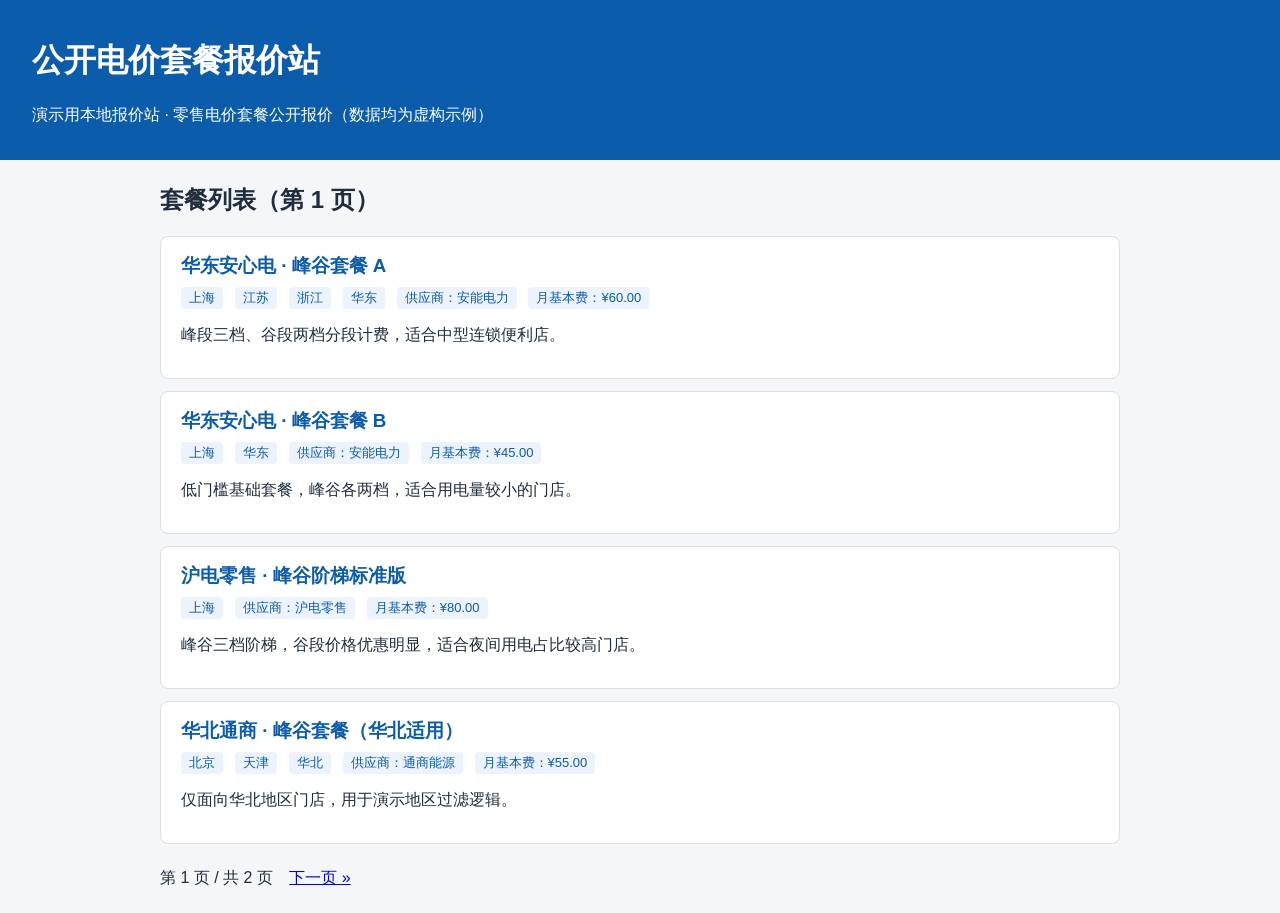
<file: quote-site/index.html>
<!DOCTYPE html>
<html lang="zh-CN">
<head>
<meta charset="utf-8">
<title>公开电价套餐报价站 - 套餐列表 第1页</title>
<link rel="stylesheet" href="style.css">
</head>
<body>
<header>
  <h1>公开电价套餐报价站</h1>
  <p>演示用本地报价站 · 零售电价套餐公开报价（数据均为虚构示例）</p>
</header>
<main data-page="plan-list" data-page-no="1">
  <h2>套餐列表（第 1 页）</h2>

  <article class="plan-card" data-plan-id="P001">
    <h3><a class="plan-link" href="plans/p001.html">华东安心电 · 峰谷套餐 A</a></h3>
    <div class="plan-meta">
      <span class="tag tag-region" data-region="上海">上海</span>
      <span class="tag tag-region" data-region="江苏">江苏</span>
      <span class="tag tag-region" data-region="浙江">浙江</span>
      <span class="tag tag-region" data-region="华东">华东</span>
      <span class="tag">供应商：安能电力</span>
      <span class="tag">月基本费：<span data-base-fee-cny="60.00">¥60.00</span></span>
    </div>
    <p class="plan-summary">峰段三档、谷段两档分段计费，适合中型连锁便利店。</p>
  </article>

  <article class="plan-card" data-plan-id="P002">
    <h3><a class="plan-link" href="plans/p002.html">华东安心电 · 峰谷套餐 B</a></h3>
    <div class="plan-meta">
      <span class="tag tag-region" data-region="上海">上海</span>
      <span class="tag tag-region" data-region="华东">华东</span>
      <span class="tag">供应商：安能电力</span>
      <span class="tag">月基本费：<span data-base-fee-cny="45.00">¥45.00</span></span>
    </div>
    <p class="plan-summary">低门槛基础套餐，峰谷各两档，适合用电量较小的门店。</p>
  </article>

  <article class="plan-card" data-plan-id="P003">
    <h3><a class="plan-link" href="plans/p003.html">沪电零售 · 峰谷阶梯标准版</a></h3>
    <div class="plan-meta">
      <span class="tag tag-region" data-region="上海">上海</span>
      <span class="tag">供应商：沪电零售</span>
      <span class="tag">月基本费：<span data-base-fee-cny="80.00">¥80.00</span></span>
    </div>
    <p class="plan-summary">峰谷三档阶梯，谷段价格优惠明显，适合夜间用电占比较高门店。</p>
  </article>

  <article class="plan-card" data-plan-id="P004">
    <h3><a class="plan-link" href="plans/p004.html">华北通商 · 峰谷套餐（华北适用）</a></h3>
    <div class="plan-meta">
      <span class="tag tag-region" data-region="北京">北京</span>
      <span class="tag tag-region" data-region="天津">天津</span>
      <span class="tag tag-region" data-region="华北">华北</span>
      <span class="tag">供应商：通商能源</span>
      <span class="tag">月基本费：<span data-base-fee-cny="55.00">¥55.00</span></span>
    </div>
    <p class="plan-summary">仅面向华北地区门店，用于演示地区过滤逻辑。</p>
  </article>

  <nav class="pagination" data-pagination>
    <span>第 1 页 / 共 2 页</span>
    <a rel="next" href="index-2.html">下一页 &raquo;</a>
  </nav>
</main>
</body>
</html>
</file>
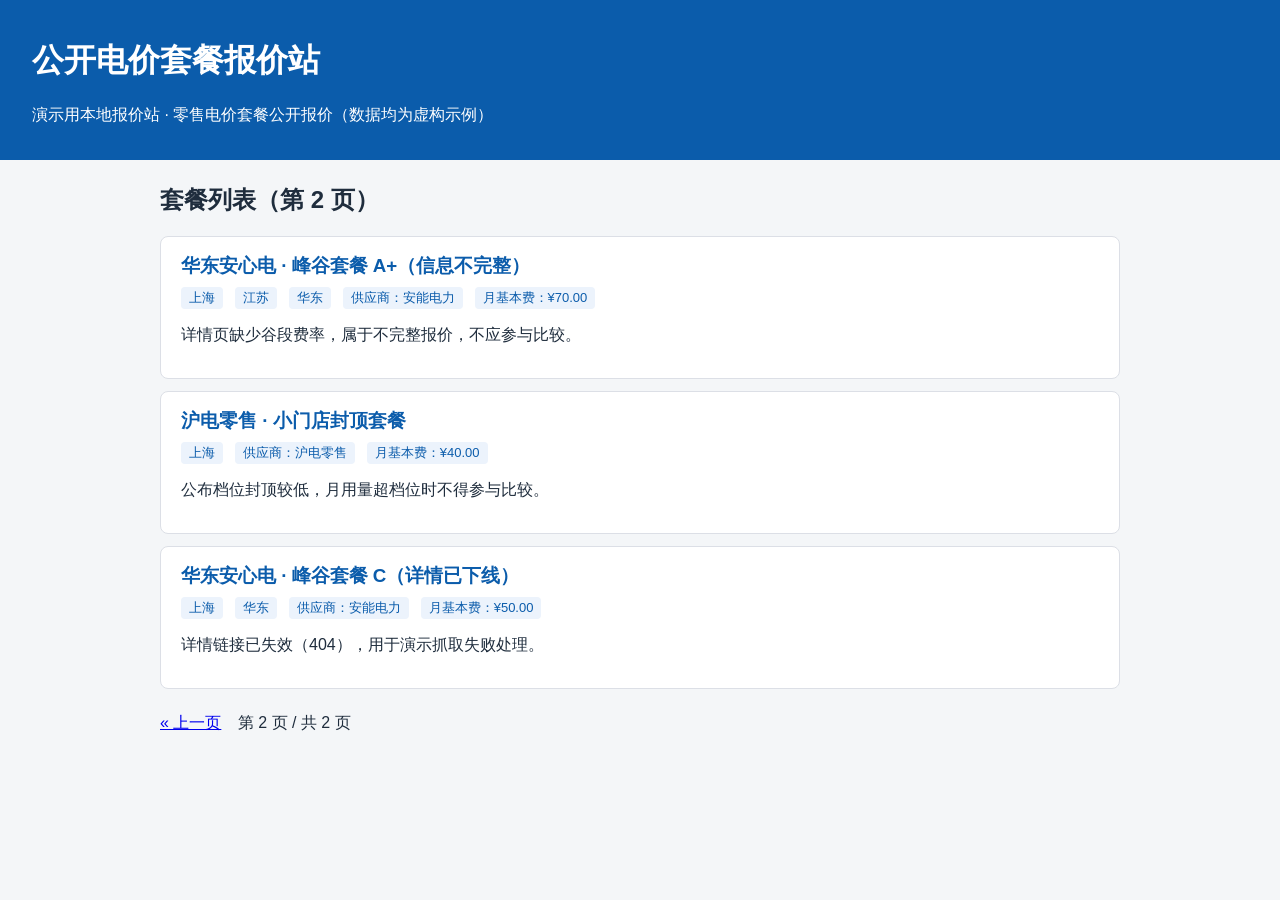
<file: quote-site/index-2.html>
<!DOCTYPE html>
<html lang="zh-CN">
<head>
<meta charset="utf-8">
<title>公开电价套餐报价站 - 套餐列表 第2页</title>
<link rel="stylesheet" href="style.css">
</head>
<body>
<header>
  <h1>公开电价套餐报价站</h1>
  <p>演示用本地报价站 · 零售电价套餐公开报价（数据均为虚构示例）</p>
</header>
<main data-page="plan-list" data-page-no="2">
  <h2>套餐列表（第 2 页）</h2>

  <article class="plan-card" data-plan-id="P005">
    <h3><a class="plan-link" href="plans/p005.html">华东安心电 · 峰谷套餐 A+（信息不完整）</a></h3>
    <div class="plan-meta">
      <span class="tag tag-region" data-region="上海">上海</span>
      <span class="tag tag-region" data-region="江苏">江苏</span>
      <span class="tag tag-region" data-region="华东">华东</span>
      <span class="tag">供应商：安能电力</span>
      <span class="tag">月基本费：<span data-base-fee-cny="70.00">¥70.00</span></span>
    </div>
    <p class="plan-summary">详情页缺少谷段费率，属于不完整报价，不应参与比较。</p>
  </article>

  <article class="plan-card" data-plan-id="P006">
    <h3><a class="plan-link" href="plans/p006.html">沪电零售 · 小门店封顶套餐</a></h3>
    <div class="plan-meta">
      <span class="tag tag-region" data-region="上海">上海</span>
      <span class="tag">供应商：沪电零售</span>
      <span class="tag">月基本费：<span data-base-fee-cny="40.00">¥40.00</span></span>
    </div>
    <p class="plan-summary">公布档位封顶较低，月用量超档位时不得参与比较。</p>
  </article>

  <article class="plan-card" data-plan-id="P007">
    <h3><a class="plan-link" href="plans/p007.html">华东安心电 · 峰谷套餐 C（详情已下线）</a></h3>
    <div class="plan-meta">
      <span class="tag tag-region" data-region="上海">上海</span>
      <span class="tag tag-region" data-region="华东">华东</span>
      <span class="tag">供应商：安能电力</span>
      <span class="tag">月基本费：<span data-base-fee-cny="50.00">¥50.00</span></span>
    </div>
    <p class="plan-summary">详情链接已失效（404），用于演示抓取失败处理。</p>
  </article>

  <nav class="pagination" data-pagination>
    <a rel="prev" href="index.html">&laquo; 上一页</a>
    <span>第 2 页 / 共 2 页</span>
  </nav>
</main>
</body>
</html>
</file>
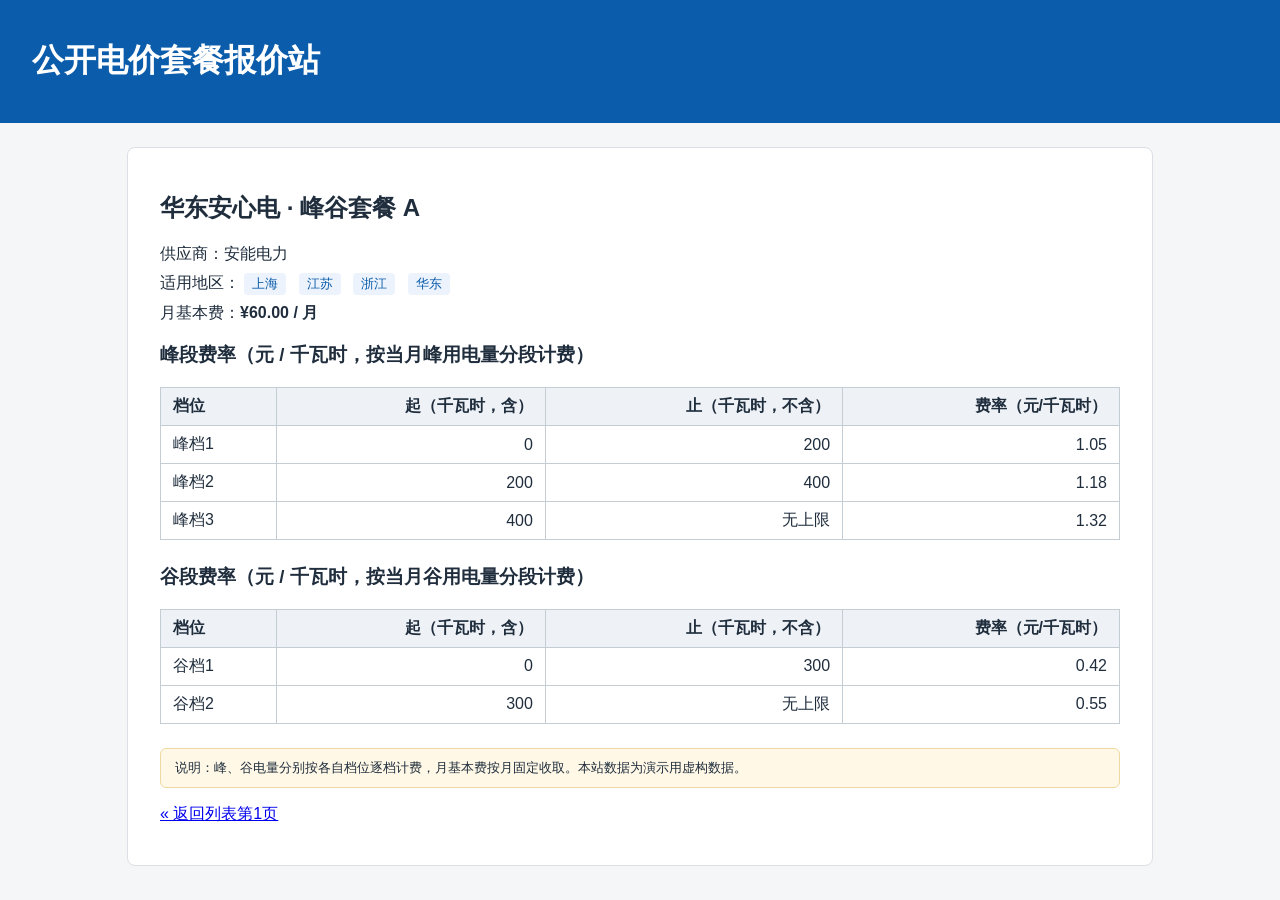
<file: quote-site/plans/p001.html>
<!DOCTYPE html>
<html lang="zh-CN">
<head>
<meta charset="utf-8">
<title>P001 华东安心电 · 峰谷套餐 A - 套餐详情</title>
<link rel="stylesheet" href="../style.css">
</head>
<body>
<header>
  <h1>公开电价套餐报价站</h1>
</header>
<main class="plan-detail" data-page="plan-detail" data-plan-id="P001">
  <h2 data-plan-name>华东安心电 · 峰谷套餐 A</h2>
  <div class="meta-row">供应商：<span data-supplier>安能电力</span></div>
  <div class="meta-row">
    适用地区：
    <span class="tag tag-region" data-region="上海">上海</span>
    <span class="tag tag-region" data-region="江苏">江苏</span>
    <span class="tag tag-region" data-region="浙江">浙江</span>
    <span class="tag tag-region" data-region="华东">华东</span>
  </div>
  <div class="meta-row">月基本费：<strong data-base-fee-cny="60.00">¥60.00 / 月</strong></div>

  <h3>峰段费率（元 / 千瓦时，按当月峰用电量分段计费）</h3>
  <table class="rate-table" data-rate-kind="peak">
    <thead><tr><th>档位</th><th>起（千瓦时，含）</th><th>止（千瓦时，不含）</th><th>费率（元/千瓦时）</th></tr></thead>
    <tbody>
      <tr data-rate-tier data-tier-from-kwh="0" data-tier-to-kwh="200" data-rate-cny-per-kwh="1.05"><td>峰档1</td><td>0</td><td>200</td><td>1.05</td></tr>
      <tr data-rate-tier data-tier-from-kwh="200" data-tier-to-kwh="400" data-rate-cny-per-kwh="1.18"><td>峰档2</td><td>200</td><td>400</td><td>1.18</td></tr>
      <tr data-rate-tier data-tier-from-kwh="400" data-tier-to-kwh="" data-rate-cny-per-kwh="1.32"><td>峰档3</td><td>400</td><td>无上限</td><td>1.32</td></tr>
    </tbody>
  </table>

  <h3>谷段费率（元 / 千瓦时，按当月谷用电量分段计费）</h3>
  <table class="rate-table" data-rate-kind="valley">
    <thead><tr><th>档位</th><th>起（千瓦时，含）</th><th>止（千瓦时，不含）</th><th>费率（元/千瓦时）</th></tr></thead>
    <tbody>
      <tr data-rate-tier data-tier-from-kwh="0" data-tier-to-kwh="300" data-rate-cny-per-kwh="0.42"><td>谷档1</td><td>0</td><td>300</td><td>0.42</td></tr>
      <tr data-rate-tier data-tier-from-kwh="300" data-tier-to-kwh="" data-rate-cny-per-kwh="0.55"><td>谷档2</td><td>300</td><td>无上限</td><td>0.55</td></tr>
    </tbody>
  </table>

  <p class="note">说明：峰、谷电量分别按各自档位逐档计费，月基本费按月固定收取。本站数据为演示用虚构数据。</p>
  <p><a href="../index.html">&laquo; 返回列表第1页</a></p>
</main>
</body>
</html>
</file>
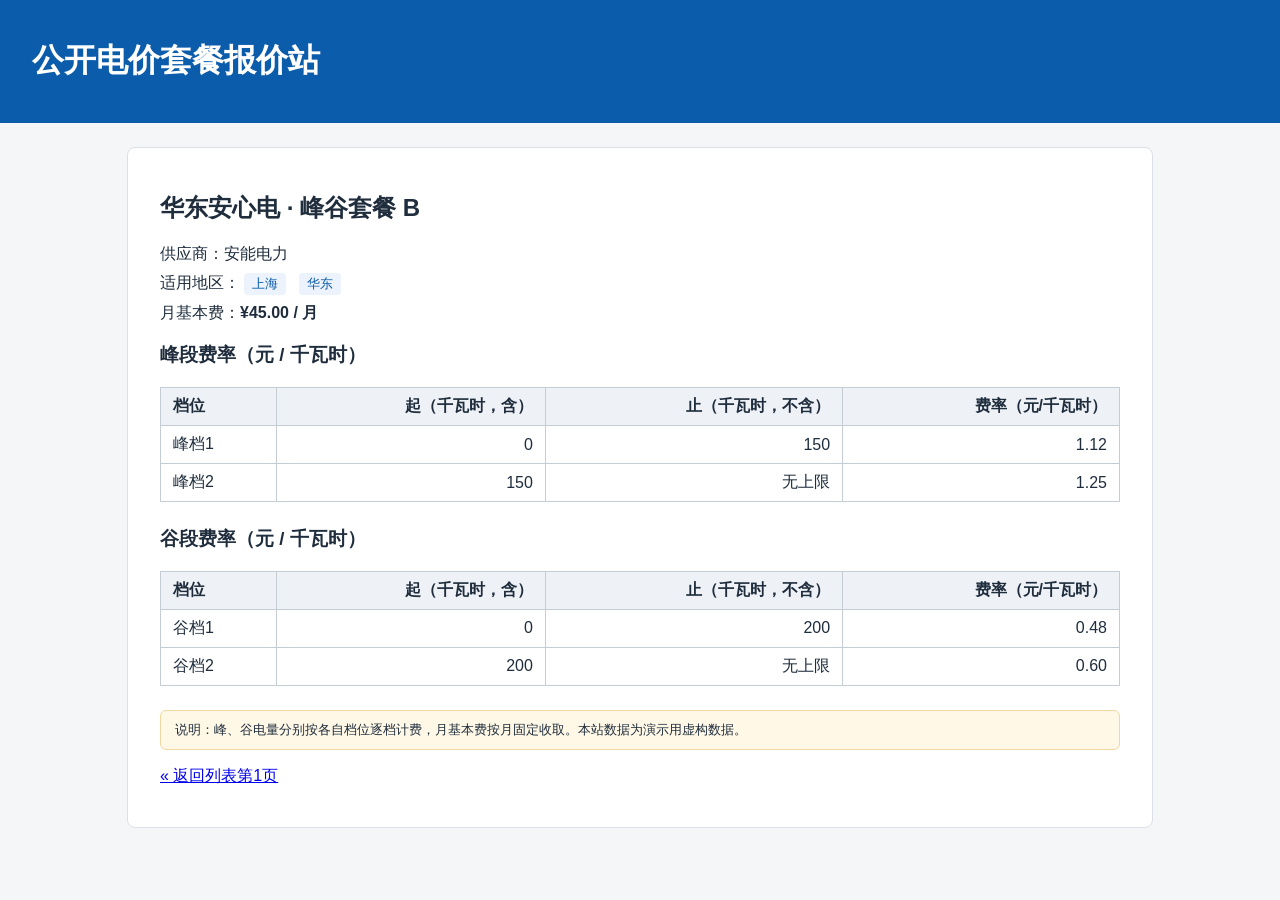
<file: quote-site/plans/p002.html>
<!DOCTYPE html>
<html lang="zh-CN">
<head>
<meta charset="utf-8">
<title>P002 华东安心电 · 峰谷套餐 B - 套餐详情</title>
<link rel="stylesheet" href="../style.css">
</head>
<body>
<header>
  <h1>公开电价套餐报价站</h1>
</header>
<main class="plan-detail" data-page="plan-detail" data-plan-id="P002">
  <h2 data-plan-name>华东安心电 · 峰谷套餐 B</h2>
  <div class="meta-row">供应商：<span data-supplier>安能电力</span></div>
  <div class="meta-row">
    适用地区：
    <span class="tag tag-region" data-region="上海">上海</span>
    <span class="tag tag-region" data-region="华东">华东</span>
  </div>
  <div class="meta-row">月基本费：<strong data-base-fee-cny="45.00">¥45.00 / 月</strong></div>

  <h3>峰段费率（元 / 千瓦时）</h3>
  <table class="rate-table" data-rate-kind="peak">
    <thead><tr><th>档位</th><th>起（千瓦时，含）</th><th>止（千瓦时，不含）</th><th>费率（元/千瓦时）</th></tr></thead>
    <tbody>
      <tr data-rate-tier data-tier-from-kwh="0" data-tier-to-kwh="150" data-rate-cny-per-kwh="1.12"><td>峰档1</td><td>0</td><td>150</td><td>1.12</td></tr>
      <tr data-rate-tier data-tier-from-kwh="150" data-tier-to-kwh="" data-rate-cny-per-kwh="1.25"><td>峰档2</td><td>150</td><td>无上限</td><td>1.25</td></tr>
    </tbody>
  </table>

  <h3>谷段费率（元 / 千瓦时）</h3>
  <table class="rate-table" data-rate-kind="valley">
    <thead><tr><th>档位</th><th>起（千瓦时，含）</th><th>止（千瓦时，不含）</th><th>费率（元/千瓦时）</th></tr></thead>
    <tbody>
      <tr data-rate-tier data-tier-from-kwh="0" data-tier-to-kwh="200" data-rate-cny-per-kwh="0.48"><td>谷档1</td><td>0</td><td>200</td><td>0.48</td></tr>
      <tr data-rate-tier data-tier-from-kwh="200" data-tier-to-kwh="" data-rate-cny-per-kwh="0.60"><td>谷档2</td><td>200</td><td>无上限</td><td>0.60</td></tr>
    </tbody>
  </table>

  <p class="note">说明：峰、谷电量分别按各自档位逐档计费，月基本费按月固定收取。本站数据为演示用虚构数据。</p>
  <p><a href="../index.html">&laquo; 返回列表第1页</a></p>
</main>
</body>
</html>
</file>
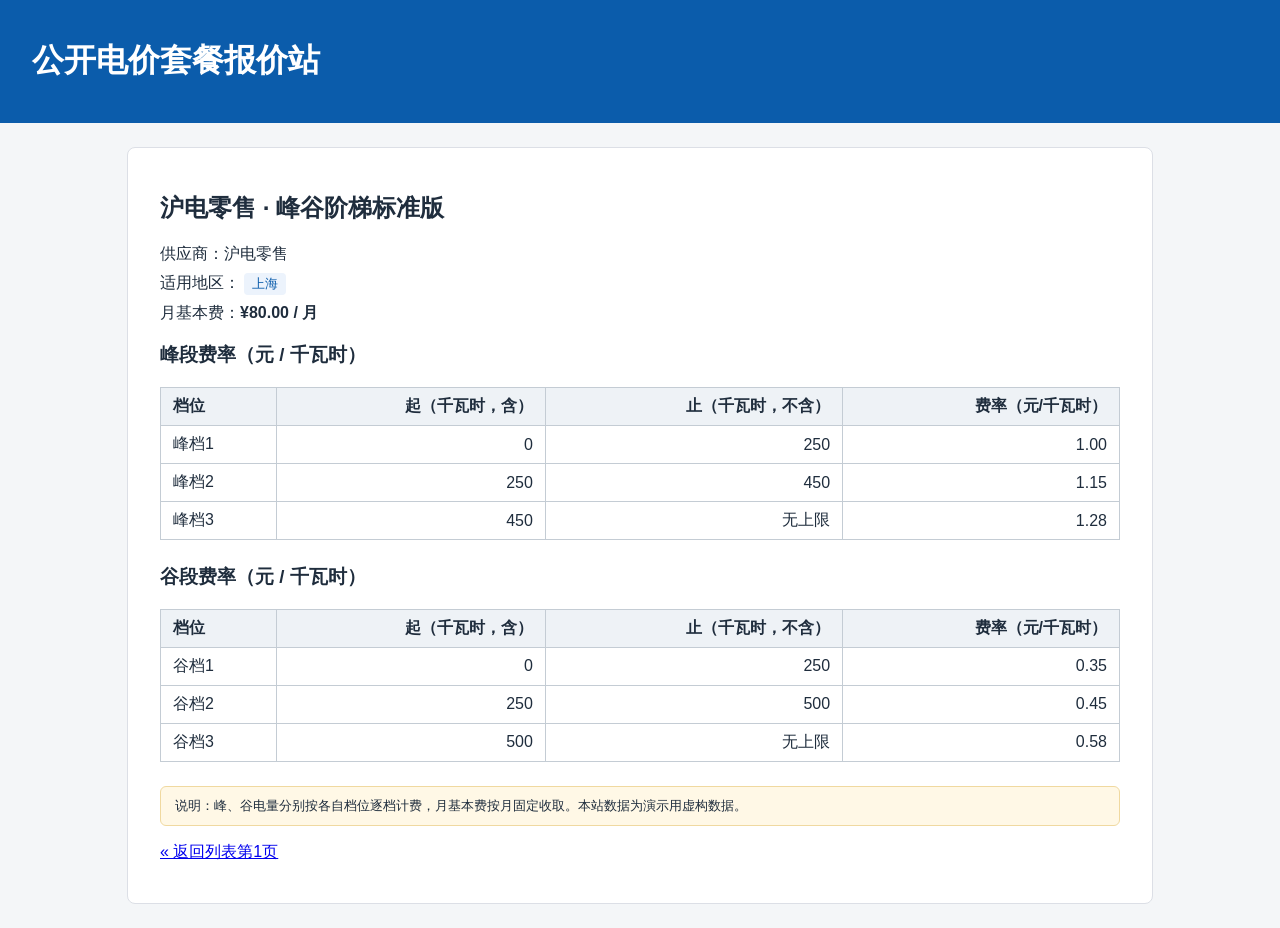
<file: quote-site/plans/p003.html>
<!DOCTYPE html>
<html lang="zh-CN">
<head>
<meta charset="utf-8">
<title>P003 沪电零售 · 峰谷阶梯标准版 - 套餐详情</title>
<link rel="stylesheet" href="../style.css">
</head>
<body>
<header>
  <h1>公开电价套餐报价站</h1>
</header>
<main class="plan-detail" data-page="plan-detail" data-plan-id="P003">
  <h2 data-plan-name>沪电零售 · 峰谷阶梯标准版</h2>
  <div class="meta-row">供应商：<span data-supplier>沪电零售</span></div>
  <div class="meta-row">
    适用地区：
    <span class="tag tag-region" data-region="上海">上海</span>
  </div>
  <div class="meta-row">月基本费：<strong data-base-fee-cny="80.00">¥80.00 / 月</strong></div>

  <h3>峰段费率（元 / 千瓦时）</h3>
  <table class="rate-table" data-rate-kind="peak">
    <thead><tr><th>档位</th><th>起（千瓦时，含）</th><th>止（千瓦时，不含）</th><th>费率（元/千瓦时）</th></tr></thead>
    <tbody>
      <tr data-rate-tier data-tier-from-kwh="0" data-tier-to-kwh="250" data-rate-cny-per-kwh="1.00"><td>峰档1</td><td>0</td><td>250</td><td>1.00</td></tr>
      <tr data-rate-tier data-tier-from-kwh="250" data-tier-to-kwh="450" data-rate-cny-per-kwh="1.15"><td>峰档2</td><td>250</td><td>450</td><td>1.15</td></tr>
      <tr data-rate-tier data-tier-from-kwh="450" data-tier-to-kwh="" data-rate-cny-per-kwh="1.28"><td>峰档3</td><td>450</td><td>无上限</td><td>1.28</td></tr>
    </tbody>
  </table>

  <h3>谷段费率（元 / 千瓦时）</h3>
  <table class="rate-table" data-rate-kind="valley">
    <thead><tr><th>档位</th><th>起（千瓦时，含）</th><th>止（千瓦时，不含）</th><th>费率（元/千瓦时）</th></tr></thead>
    <tbody>
      <tr data-rate-tier data-tier-from-kwh="0" data-tier-to-kwh="250" data-rate-cny-per-kwh="0.35"><td>谷档1</td><td>0</td><td>250</td><td>0.35</td></tr>
      <tr data-rate-tier data-tier-from-kwh="250" data-tier-to-kwh="500" data-rate-cny-per-kwh="0.45"><td>谷档2</td><td>250</td><td>500</td><td>0.45</td></tr>
      <tr data-rate-tier data-tier-from-kwh="500" data-tier-to-kwh="" data-rate-cny-per-kwh="0.58"><td>谷档3</td><td>500</td><td>无上限</td><td>0.58</td></tr>
    </tbody>
  </table>

  <p class="note">说明：峰、谷电量分别按各自档位逐档计费，月基本费按月固定收取。本站数据为演示用虚构数据。</p>
  <p><a href="../index.html">&laquo; 返回列表第1页</a></p>
</main>
</body>
</html>
</file>
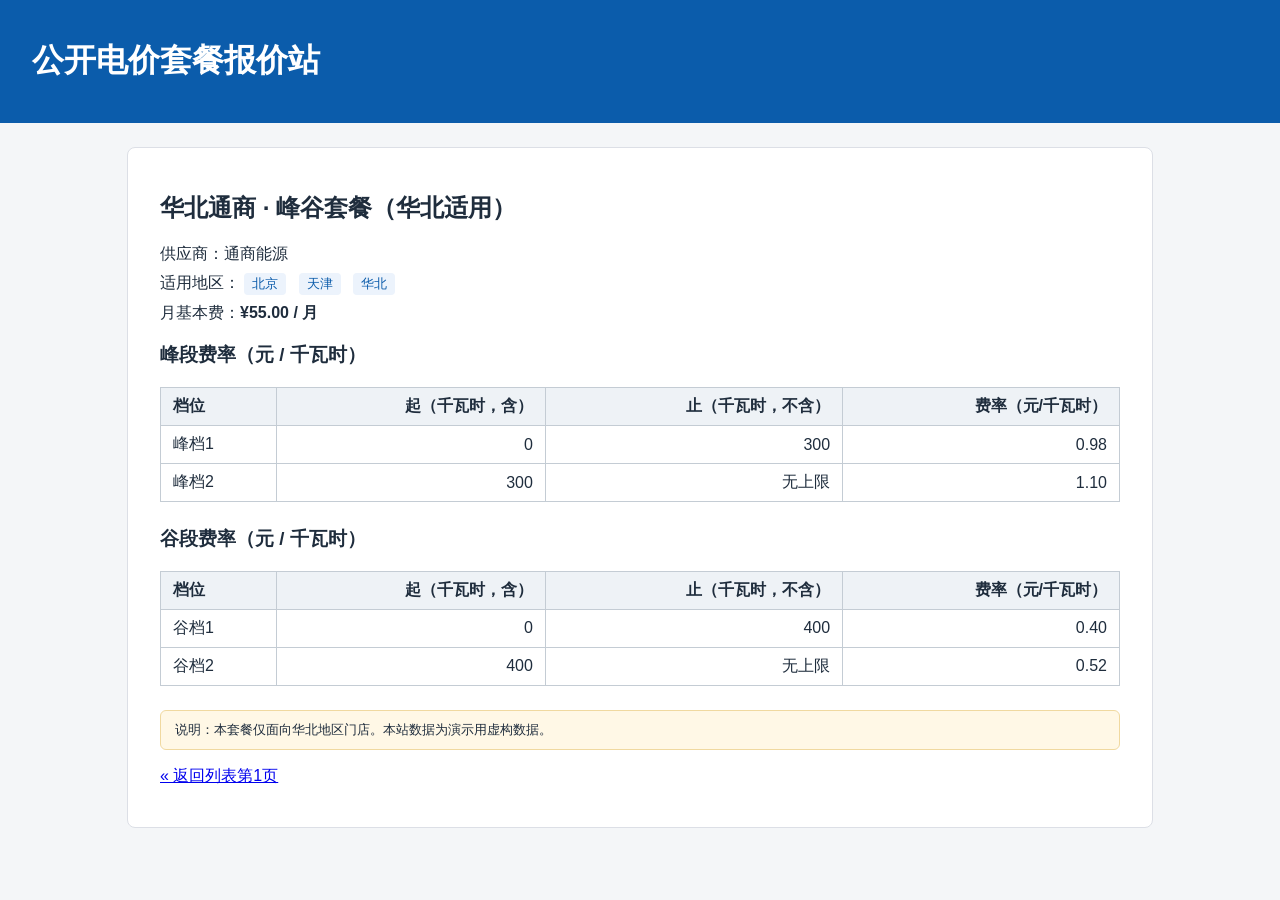
<file: quote-site/plans/p004.html>
<!DOCTYPE html>
<html lang="zh-CN">
<head>
<meta charset="utf-8">
<title>P004 华北通商 · 峰谷套餐（华北适用） - 套餐详情</title>
<link rel="stylesheet" href="../style.css">
</head>
<body>
<header>
  <h1>公开电价套餐报价站</h1>
</header>
<main class="plan-detail" data-page="plan-detail" data-plan-id="P004">
  <h2 data-plan-name>华北通商 · 峰谷套餐（华北适用）</h2>
  <div class="meta-row">供应商：<span data-supplier>通商能源</span></div>
  <div class="meta-row">
    适用地区：
    <span class="tag tag-region" data-region="北京">北京</span>
    <span class="tag tag-region" data-region="天津">天津</span>
    <span class="tag tag-region" data-region="华北">华北</span>
  </div>
  <div class="meta-row">月基本费：<strong data-base-fee-cny="55.00">¥55.00 / 月</strong></div>

  <h3>峰段费率（元 / 千瓦时）</h3>
  <table class="rate-table" data-rate-kind="peak">
    <thead><tr><th>档位</th><th>起（千瓦时，含）</th><th>止（千瓦时，不含）</th><th>费率（元/千瓦时）</th></tr></thead>
    <tbody>
      <tr data-rate-tier data-tier-from-kwh="0" data-tier-to-kwh="300" data-rate-cny-per-kwh="0.98"><td>峰档1</td><td>0</td><td>300</td><td>0.98</td></tr>
      <tr data-rate-tier data-tier-from-kwh="300" data-tier-to-kwh="" data-rate-cny-per-kwh="1.10"><td>峰档2</td><td>300</td><td>无上限</td><td>1.10</td></tr>
    </tbody>
  </table>

  <h3>谷段费率（元 / 千瓦时）</h3>
  <table class="rate-table" data-rate-kind="valley">
    <thead><tr><th>档位</th><th>起（千瓦时，含）</th><th>止（千瓦时，不含）</th><th>费率（元/千瓦时）</th></tr></thead>
    <tbody>
      <tr data-rate-tier data-tier-from-kwh="0" data-tier-to-kwh="400" data-rate-cny-per-kwh="0.40"><td>谷档1</td><td>0</td><td>400</td><td>0.40</td></tr>
      <tr data-rate-tier data-tier-from-kwh="400" data-tier-to-kwh="" data-rate-cny-per-kwh="0.52"><td>谷档2</td><td>400</td><td>无上限</td><td>0.52</td></tr>
    </tbody>
  </table>

  <p class="note">说明：本套餐仅面向华北地区门店。本站数据为演示用虚构数据。</p>
  <p><a href="../index.html">&laquo; 返回列表第1页</a></p>
</main>
</body>
</html>
</file>
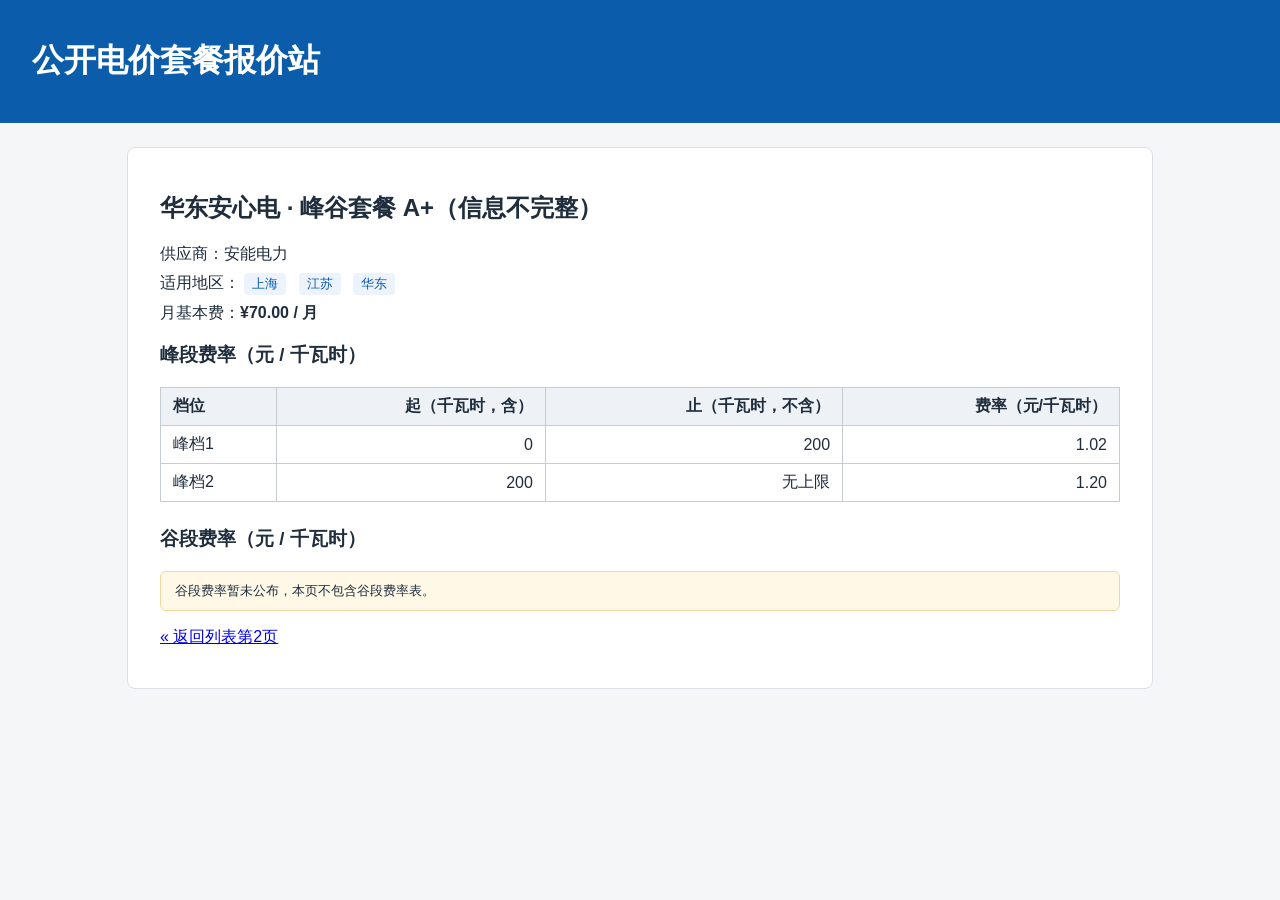
<file: quote-site/plans/p005.html>
<!DOCTYPE html>
<html lang="zh-CN">
<head>
<meta charset="utf-8">
<title>P005 华东安心电 · 峰谷套餐 A+（信息不完整） - 套餐详情</title>
<link rel="stylesheet" href="../style.css">
</head>
<body>
<header>
  <h1>公开电价套餐报价站</h1>
</header>
<main class="plan-detail" data-page="plan-detail" data-plan-id="P005">
  <h2 data-plan-name>华东安心电 · 峰谷套餐 A+（信息不完整）</h2>
  <div class="meta-row">供应商：<span data-supplier>安能电力</span></div>
  <div class="meta-row">
    适用地区：
    <span class="tag tag-region" data-region="上海">上海</span>
    <span class="tag tag-region" data-region="江苏">江苏</span>
    <span class="tag tag-region" data-region="华东">华东</span>
  </div>
  <div class="meta-row">月基本费：<strong data-base-fee-cny="70.00">¥70.00 / 月</strong></div>

  <h3>峰段费率（元 / 千瓦时）</h3>
  <table class="rate-table" data-rate-kind="peak">
    <thead><tr><th>档位</th><th>起（千瓦时，含）</th><th>止（千瓦时，不含）</th><th>费率（元/千瓦时）</th></tr></thead>
    <tbody>
      <tr data-rate-tier data-tier-from-kwh="0" data-tier-to-kwh="200" data-rate-cny-per-kwh="1.02"><td>峰档1</td><td>0</td><td>200</td><td>1.02</td></tr>
      <tr data-rate-tier data-tier-from-kwh="200" data-tier-to-kwh="" data-rate-cny-per-kwh="1.20"><td>峰档2</td><td>200</td><td>无上限</td><td>1.20</td></tr>
    </tbody>
  </table>

  <h3>谷段费率（元 / 千瓦时）</h3>
  <p class="note" data-missing-rates>谷段费率暂未公布，本页不包含谷段费率表。</p>

  <p><a href="../index-2.html">&laquo; 返回列表第2页</a></p>
</main>
</body>
</html>
</file>
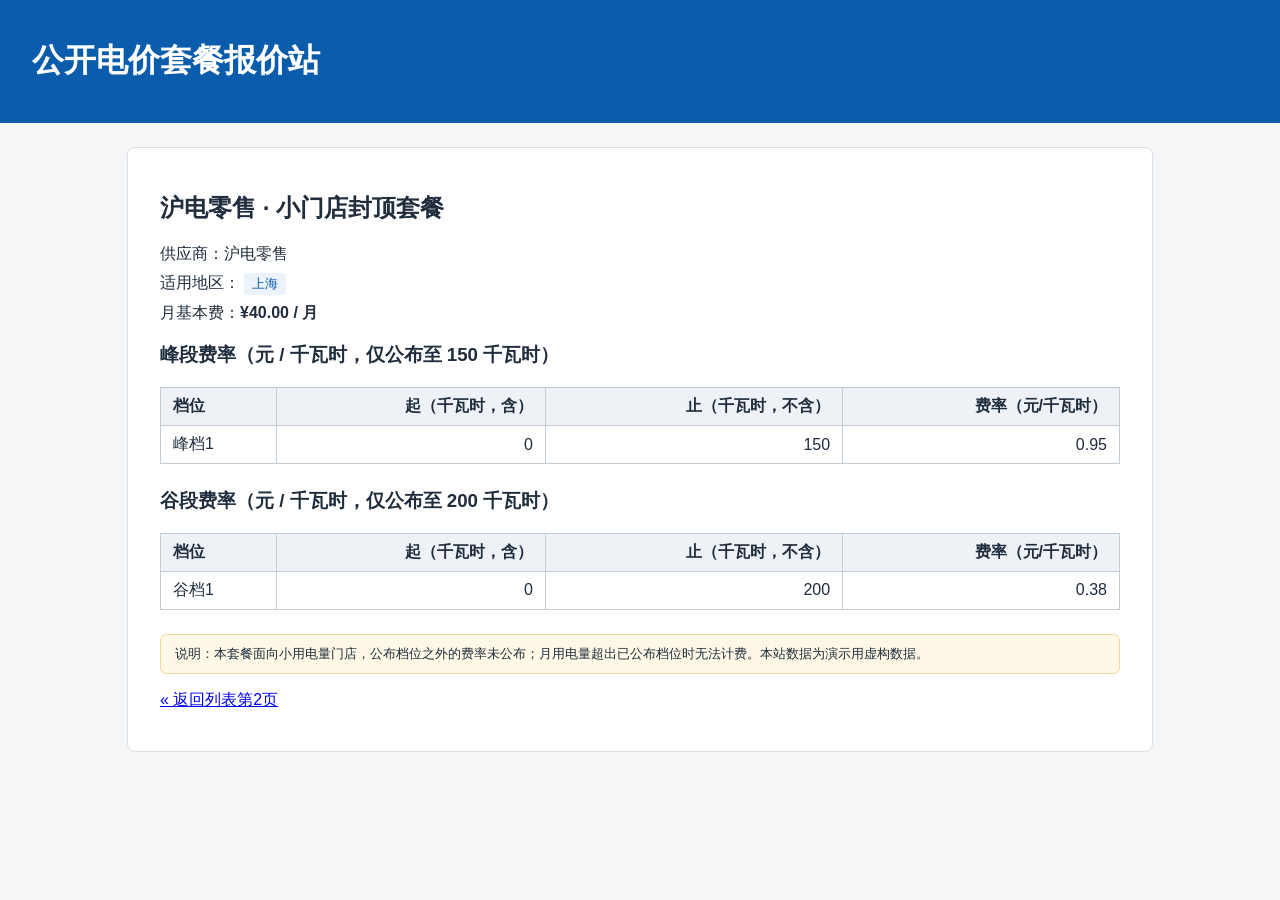
<file: quote-site/plans/p006.html>
<!DOCTYPE html>
<html lang="zh-CN">
<head>
<meta charset="utf-8">
<title>P006 沪电零售 · 小门店封顶套餐 - 套餐详情</title>
<link rel="stylesheet" href="../style.css">
</head>
<body>
<header>
  <h1>公开电价套餐报价站</h1>
</header>
<main class="plan-detail" data-page="plan-detail" data-plan-id="P006">
  <h2 data-plan-name>沪电零售 · 小门店封顶套餐</h2>
  <div class="meta-row">供应商：<span data-supplier>沪电零售</span></div>
  <div class="meta-row">
    适用地区：
    <span class="tag tag-region" data-region="上海">上海</span>
  </div>
  <div class="meta-row">月基本费：<strong data-base-fee-cny="40.00">¥40.00 / 月</strong></div>

  <h3>峰段费率（元 / 千瓦时，仅公布至 150 千瓦时）</h3>
  <table class="rate-table" data-rate-kind="peak">
    <thead><tr><th>档位</th><th>起（千瓦时，含）</th><th>止（千瓦时，不含）</th><th>费率（元/千瓦时）</th></tr></thead>
    <tbody>
      <tr data-rate-tier data-tier-from-kwh="0" data-tier-to-kwh="150" data-rate-cny-per-kwh="0.95"><td>峰档1</td><td>0</td><td>150</td><td>0.95</td></tr>
    </tbody>
  </table>

  <h3>谷段费率（元 / 千瓦时，仅公布至 200 千瓦时）</h3>
  <table class="rate-table" data-rate-kind="valley">
    <thead><tr><th>档位</th><th>起（千瓦时，含）</th><th>止（千瓦时，不含）</th><th>费率（元/千瓦时）</th></tr></thead>
    <tbody>
      <tr data-rate-tier data-tier-from-kwh="0" data-tier-to-kwh="200" data-rate-cny-per-kwh="0.38"><td>谷档1</td><td>0</td><td>200</td><td>0.38</td></tr>
    </tbody>
  </table>

  <p class="note">说明：本套餐面向小用电量门店，公布档位之外的费率未公布；月用电量超出已公布档位时无法计费。本站数据为演示用虚构数据。</p>
  <p><a href="../index-2.html">&laquo; 返回列表第2页</a></p>
</main>
</body>
</html>
</file>
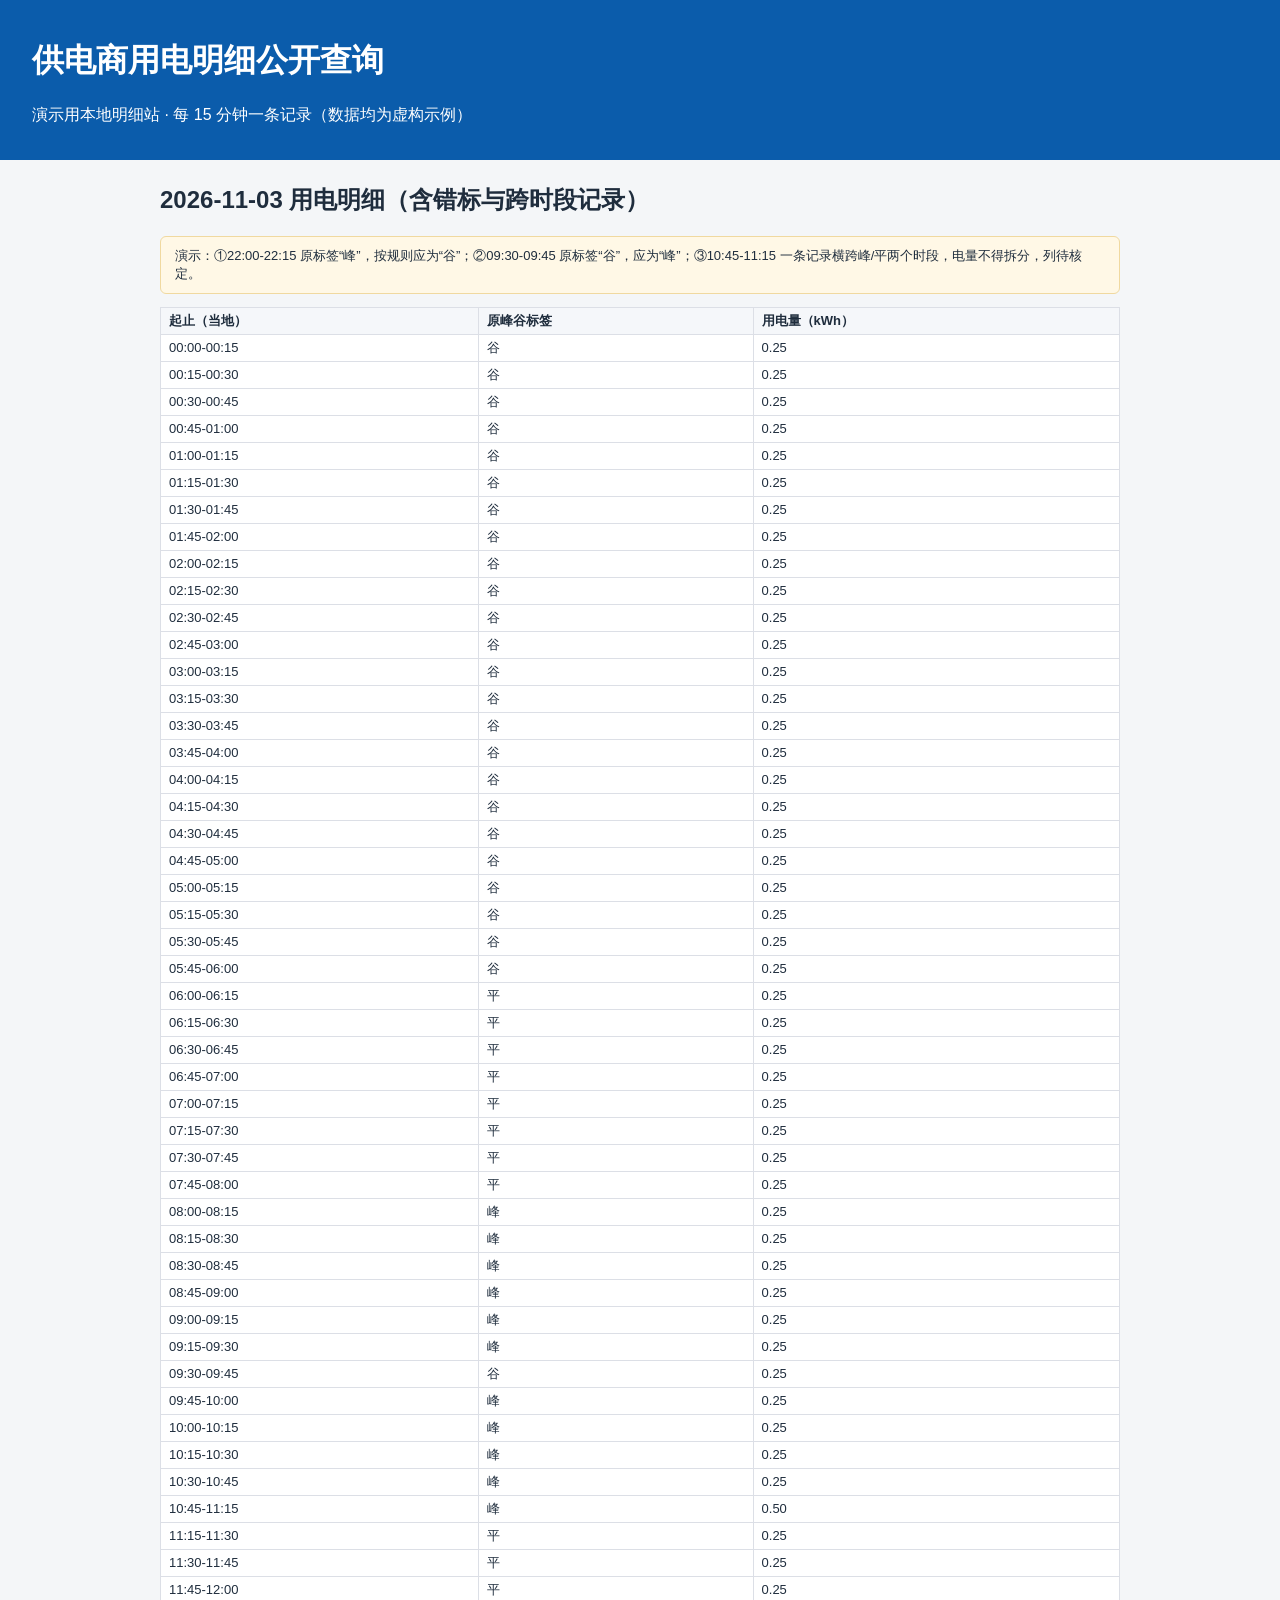
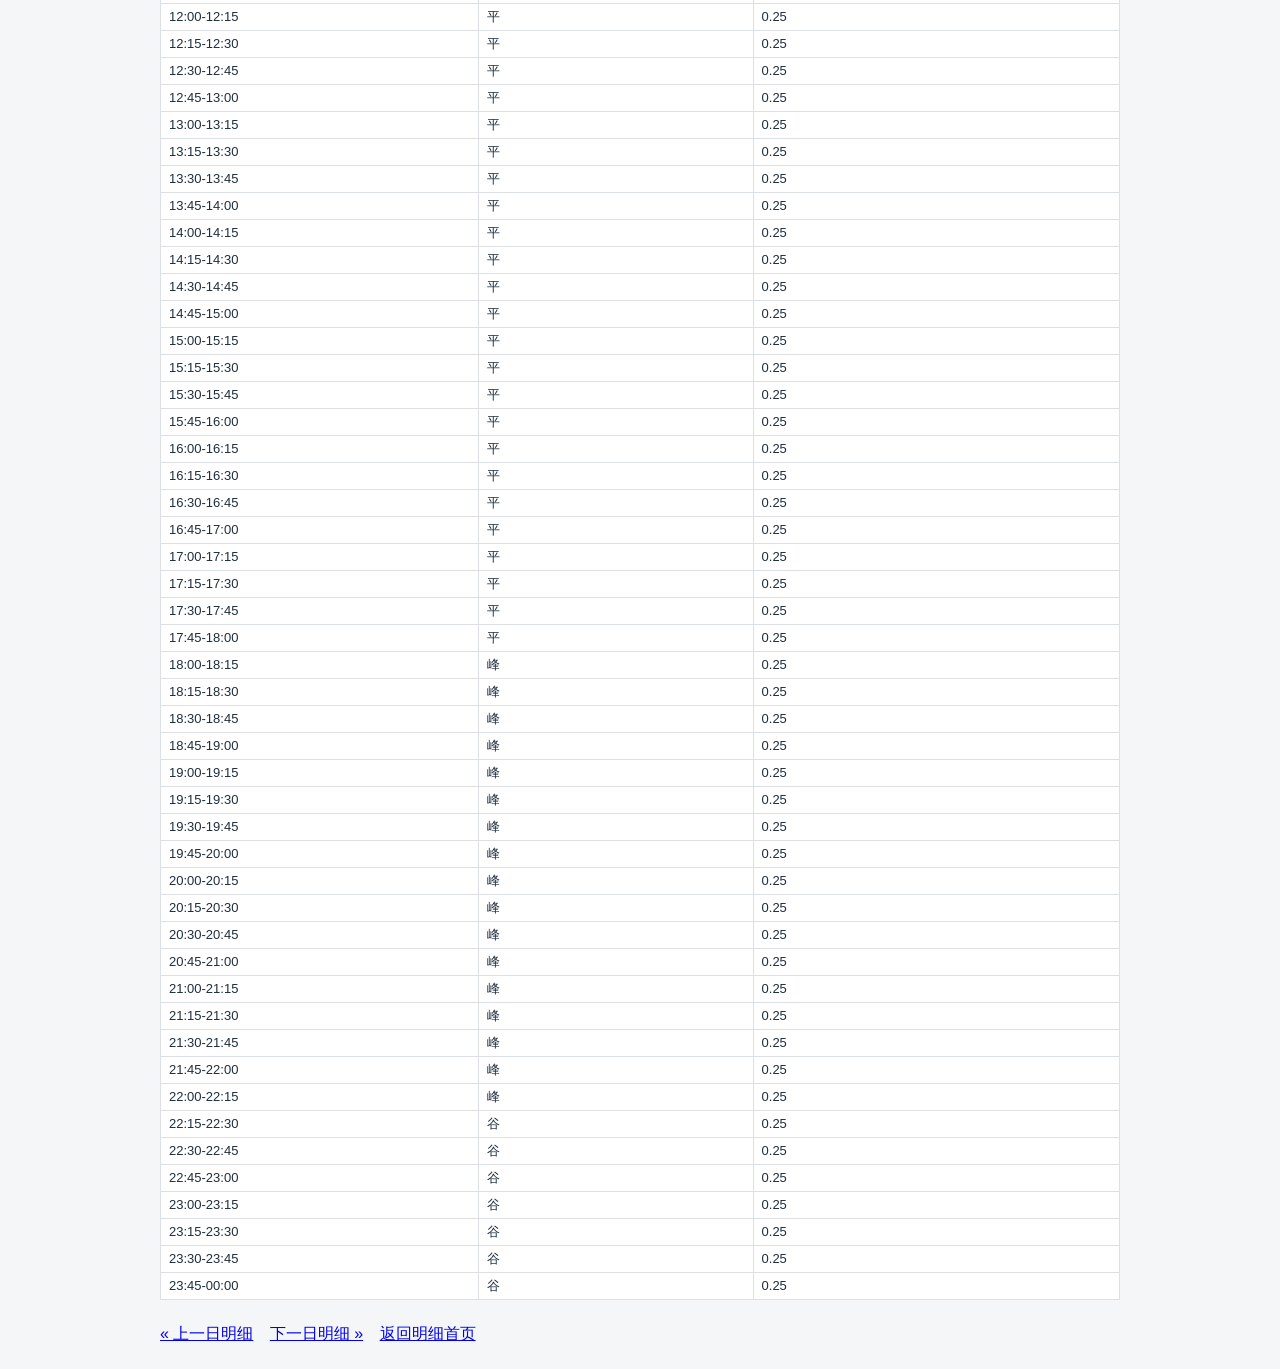
<file: quote-site/usage/d001.html>
<!DOCTYPE html>
<html lang="zh-CN">
<head>
<meta charset="utf-8">
<title>D001 2026-11-03 用电明细（含错标与跨时段记录） - 用电明细</title>
<link rel="stylesheet" href="../style.css">
</head>
<body>
<header>
  <h1>供电商用电明细公开查询</h1>
  <p>演示用本地明细站 · 每 15 分钟一条记录（数据均为虚构示例）</p>
</header>
<main data-page="usage-detail" data-detail-id="D001" data-usage-date="2026-11-03">
  <h2>2026-11-03 用电明细（含错标与跨时段记录）</h2>
  <p class="note">演示：①22:00-22:15 原标签“峰”，按规则应为“谷”；②09:30-09:45 原标签“谷”，应为“峰”；③10:45-11:15 一条记录横跨峰/平两个时段，电量不得拆分，列待核定。</p>
  <table class="usage-table">
    <thead><tr><th>起止（当地）</th><th>原峰谷标签</th><th>用电量（kWh）</th></tr></thead>
    <tbody>
      <tr data-interval id="r-001" data-interval-start="2026-11-03T00:00" data-interval-end="2026-11-03T00:15" data-energy-kwh="0.25" data-period-label="谷" data-range-start="#r-001" data-range-end="#r-001"><td>00:00-00:15</td><td>谷</td><td>0.25</td></tr>
      <tr data-interval id="r-002" data-interval-start="2026-11-03T00:15" data-interval-end="2026-11-03T00:30" data-energy-kwh="0.25" data-period-label="谷" data-range-start="#r-002" data-range-end="#r-002"><td>00:15-00:30</td><td>谷</td><td>0.25</td></tr>
      <tr data-interval id="r-003" data-interval-start="2026-11-03T00:30" data-interval-end="2026-11-03T00:45" data-energy-kwh="0.25" data-period-label="谷" data-range-start="#r-003" data-range-end="#r-003"><td>00:30-00:45</td><td>谷</td><td>0.25</td></tr>
      <tr data-interval id="r-004" data-interval-start="2026-11-03T00:45" data-interval-end="2026-11-03T01:00" data-energy-kwh="0.25" data-period-label="谷" data-range-start="#r-004" data-range-end="#r-004"><td>00:45-01:00</td><td>谷</td><td>0.25</td></tr>
      <tr data-interval id="r-005" data-interval-start="2026-11-03T01:00" data-interval-end="2026-11-03T01:15" data-energy-kwh="0.25" data-period-label="谷" data-range-start="#r-005" data-range-end="#r-005"><td>01:00-01:15</td><td>谷</td><td>0.25</td></tr>
      <tr data-interval id="r-006" data-interval-start="2026-11-03T01:15" data-interval-end="2026-11-03T01:30" data-energy-kwh="0.25" data-period-label="谷" data-range-start="#r-006" data-range-end="#r-006"><td>01:15-01:30</td><td>谷</td><td>0.25</td></tr>
      <tr data-interval id="r-007" data-interval-start="2026-11-03T01:30" data-interval-end="2026-11-03T01:45" data-energy-kwh="0.25" data-period-label="谷" data-range-start="#r-007" data-range-end="#r-007"><td>01:30-01:45</td><td>谷</td><td>0.25</td></tr>
      <tr data-interval id="r-008" data-interval-start="2026-11-03T01:45" data-interval-end="2026-11-03T02:00" data-energy-kwh="0.25" data-period-label="谷" data-range-start="#r-008" data-range-end="#r-008"><td>01:45-02:00</td><td>谷</td><td>0.25</td></tr>
      <tr data-interval id="r-009" data-interval-start="2026-11-03T02:00" data-interval-end="2026-11-03T02:15" data-energy-kwh="0.25" data-period-label="谷" data-range-start="#r-009" data-range-end="#r-009"><td>02:00-02:15</td><td>谷</td><td>0.25</td></tr>
      <tr data-interval id="r-010" data-interval-start="2026-11-03T02:15" data-interval-end="2026-11-03T02:30" data-energy-kwh="0.25" data-period-label="谷" data-range-start="#r-010" data-range-end="#r-010"><td>02:15-02:30</td><td>谷</td><td>0.25</td></tr>
      <tr data-interval id="r-011" data-interval-start="2026-11-03T02:30" data-interval-end="2026-11-03T02:45" data-energy-kwh="0.25" data-period-label="谷" data-range-start="#r-011" data-range-end="#r-011"><td>02:30-02:45</td><td>谷</td><td>0.25</td></tr>
      <tr data-interval id="r-012" data-interval-start="2026-11-03T02:45" data-interval-end="2026-11-03T03:00" data-energy-kwh="0.25" data-period-label="谷" data-range-start="#r-012" data-range-end="#r-012"><td>02:45-03:00</td><td>谷</td><td>0.25</td></tr>
      <tr data-interval id="r-013" data-interval-start="2026-11-03T03:00" data-interval-end="2026-11-03T03:15" data-energy-kwh="0.25" data-period-label="谷" data-range-start="#r-013" data-range-end="#r-013"><td>03:00-03:15</td><td>谷</td><td>0.25</td></tr>
      <tr data-interval id="r-014" data-interval-start="2026-11-03T03:15" data-interval-end="2026-11-03T03:30" data-energy-kwh="0.25" data-period-label="谷" data-range-start="#r-014" data-range-end="#r-014"><td>03:15-03:30</td><td>谷</td><td>0.25</td></tr>
      <tr data-interval id="r-015" data-interval-start="2026-11-03T03:30" data-interval-end="2026-11-03T03:45" data-energy-kwh="0.25" data-period-label="谷" data-range-start="#r-015" data-range-end="#r-015"><td>03:30-03:45</td><td>谷</td><td>0.25</td></tr>
      <tr data-interval id="r-016" data-interval-start="2026-11-03T03:45" data-interval-end="2026-11-03T04:00" data-energy-kwh="0.25" data-period-label="谷" data-range-start="#r-016" data-range-end="#r-016"><td>03:45-04:00</td><td>谷</td><td>0.25</td></tr>
      <tr data-interval id="r-017" data-interval-start="2026-11-03T04:00" data-interval-end="2026-11-03T04:15" data-energy-kwh="0.25" data-period-label="谷" data-range-start="#r-017" data-range-end="#r-017"><td>04:00-04:15</td><td>谷</td><td>0.25</td></tr>
      <tr data-interval id="r-018" data-interval-start="2026-11-03T04:15" data-interval-end="2026-11-03T04:30" data-energy-kwh="0.25" data-period-label="谷" data-range-start="#r-018" data-range-end="#r-018"><td>04:15-04:30</td><td>谷</td><td>0.25</td></tr>
      <tr data-interval id="r-019" data-interval-start="2026-11-03T04:30" data-interval-end="2026-11-03T04:45" data-energy-kwh="0.25" data-period-label="谷" data-range-start="#r-019" data-range-end="#r-019"><td>04:30-04:45</td><td>谷</td><td>0.25</td></tr>
      <tr data-interval id="r-020" data-interval-start="2026-11-03T04:45" data-interval-end="2026-11-03T05:00" data-energy-kwh="0.25" data-period-label="谷" data-range-start="#r-020" data-range-end="#r-020"><td>04:45-05:00</td><td>谷</td><td>0.25</td></tr>
      <tr data-interval id="r-021" data-interval-start="2026-11-03T05:00" data-interval-end="2026-11-03T05:15" data-energy-kwh="0.25" data-period-label="谷" data-range-start="#r-021" data-range-end="#r-021"><td>05:00-05:15</td><td>谷</td><td>0.25</td></tr>
      <tr data-interval id="r-022" data-interval-start="2026-11-03T05:15" data-interval-end="2026-11-03T05:30" data-energy-kwh="0.25" data-period-label="谷" data-range-start="#r-022" data-range-end="#r-022"><td>05:15-05:30</td><td>谷</td><td>0.25</td></tr>
      <tr data-interval id="r-023" data-interval-start="2026-11-03T05:30" data-interval-end="2026-11-03T05:45" data-energy-kwh="0.25" data-period-label="谷" data-range-start="#r-023" data-range-end="#r-023"><td>05:30-05:45</td><td>谷</td><td>0.25</td></tr>
      <tr data-interval id="r-024" data-interval-start="2026-11-03T05:45" data-interval-end="2026-11-03T06:00" data-energy-kwh="0.25" data-period-label="谷" data-range-start="#r-024" data-range-end="#r-024"><td>05:45-06:00</td><td>谷</td><td>0.25</td></tr>
      <tr data-interval id="r-025" data-interval-start="2026-11-03T06:00" data-interval-end="2026-11-03T06:15" data-energy-kwh="0.25" data-period-label="平" data-range-start="#r-025" data-range-end="#r-025"><td>06:00-06:15</td><td>平</td><td>0.25</td></tr>
      <tr data-interval id="r-026" data-interval-start="2026-11-03T06:15" data-interval-end="2026-11-03T06:30" data-energy-kwh="0.25" data-period-label="平" data-range-start="#r-026" data-range-end="#r-026"><td>06:15-06:30</td><td>平</td><td>0.25</td></tr>
      <tr data-interval id="r-027" data-interval-start="2026-11-03T06:30" data-interval-end="2026-11-03T06:45" data-energy-kwh="0.25" data-period-label="平" data-range-start="#r-027" data-range-end="#r-027"><td>06:30-06:45</td><td>平</td><td>0.25</td></tr>
      <tr data-interval id="r-028" data-interval-start="2026-11-03T06:45" data-interval-end="2026-11-03T07:00" data-energy-kwh="0.25" data-period-label="平" data-range-start="#r-028" data-range-end="#r-028"><td>06:45-07:00</td><td>平</td><td>0.25</td></tr>
      <tr data-interval id="r-029" data-interval-start="2026-11-03T07:00" data-interval-end="2026-11-03T07:15" data-energy-kwh="0.25" data-period-label="平" data-range-start="#r-029" data-range-end="#r-029"><td>07:00-07:15</td><td>平</td><td>0.25</td></tr>
      <tr data-interval id="r-030" data-interval-start="2026-11-03T07:15" data-interval-end="2026-11-03T07:30" data-energy-kwh="0.25" data-period-label="平" data-range-start="#r-030" data-range-end="#r-030"><td>07:15-07:30</td><td>平</td><td>0.25</td></tr>
      <tr data-interval id="r-031" data-interval-start="2026-11-03T07:30" data-interval-end="2026-11-03T07:45" data-energy-kwh="0.25" data-period-label="平" data-range-start="#r-031" data-range-end="#r-031"><td>07:30-07:45</td><td>平</td><td>0.25</td></tr>
      <tr data-interval id="r-032" data-interval-start="2026-11-03T07:45" data-interval-end="2026-11-03T08:00" data-energy-kwh="0.25" data-period-label="平" data-range-start="#r-032" data-range-end="#r-032"><td>07:45-08:00</td><td>平</td><td>0.25</td></tr>
      <tr data-interval id="r-033" data-interval-start="2026-11-03T08:00" data-interval-end="2026-11-03T08:15" data-energy-kwh="0.25" data-period-label="峰" data-range-start="#r-033" data-range-end="#r-033"><td>08:00-08:15</td><td>峰</td><td>0.25</td></tr>
      <tr data-interval id="r-034" data-interval-start="2026-11-03T08:15" data-interval-end="2026-11-03T08:30" data-energy-kwh="0.25" data-period-label="峰" data-range-start="#r-034" data-range-end="#r-034"><td>08:15-08:30</td><td>峰</td><td>0.25</td></tr>
      <tr data-interval id="r-035" data-interval-start="2026-11-03T08:30" data-interval-end="2026-11-03T08:45" data-energy-kwh="0.25" data-period-label="峰" data-range-start="#r-035" data-range-end="#r-035"><td>08:30-08:45</td><td>峰</td><td>0.25</td></tr>
      <tr data-interval id="r-036" data-interval-start="2026-11-03T08:45" data-interval-end="2026-11-03T09:00" data-energy-kwh="0.25" data-period-label="峰" data-range-start="#r-036" data-range-end="#r-036"><td>08:45-09:00</td><td>峰</td><td>0.25</td></tr>
      <tr data-interval id="r-037" data-interval-start="2026-11-03T09:00" data-interval-end="2026-11-03T09:15" data-energy-kwh="0.25" data-period-label="峰" data-range-start="#r-037" data-range-end="#r-037"><td>09:00-09:15</td><td>峰</td><td>0.25</td></tr>
      <tr data-interval id="r-038" data-interval-start="2026-11-03T09:15" data-interval-end="2026-11-03T09:30" data-energy-kwh="0.25" data-period-label="峰" data-range-start="#r-038" data-range-end="#r-038"><td>09:15-09:30</td><td>峰</td><td>0.25</td></tr>
      <tr data-interval id="r-039" data-interval-start="2026-11-03T09:30" data-interval-end="2026-11-03T09:45" data-energy-kwh="0.25" data-period-label="谷" data-range-start="#r-039" data-range-end="#r-039"><td>09:30-09:45</td><td>谷</td><td>0.25</td></tr>
      <tr data-interval id="r-040" data-interval-start="2026-11-03T09:45" data-interval-end="2026-11-03T10:00" data-energy-kwh="0.25" data-period-label="峰" data-range-start="#r-040" data-range-end="#r-040"><td>09:45-10:00</td><td>峰</td><td>0.25</td></tr>
      <tr data-interval id="r-041" data-interval-start="2026-11-03T10:00" data-interval-end="2026-11-03T10:15" data-energy-kwh="0.25" data-period-label="峰" data-range-start="#r-041" data-range-end="#r-041"><td>10:00-10:15</td><td>峰</td><td>0.25</td></tr>
      <tr data-interval id="r-042" data-interval-start="2026-11-03T10:15" data-interval-end="2026-11-03T10:30" data-energy-kwh="0.25" data-period-label="峰" data-range-start="#r-042" data-range-end="#r-042"><td>10:15-10:30</td><td>峰</td><td>0.25</td></tr>
      <tr data-interval id="r-043" data-interval-start="2026-11-03T10:30" data-interval-end="2026-11-03T10:45" data-energy-kwh="0.25" data-period-label="峰" data-range-start="#r-043" data-range-end="#r-043"><td>10:30-10:45</td><td>峰</td><td>0.25</td></tr>
      <tr data-interval id="r-044" data-interval-start="2026-11-03T10:45" data-interval-end="2026-11-03T11:15" data-energy-kwh="0.50" data-period-label="峰" data-range-start="#r-044" data-range-end="#r-044"><td>10:45-11:15</td><td>峰</td><td>0.50</td></tr>
      <tr data-interval id="r-045" data-interval-start="2026-11-03T11:15" data-interval-end="2026-11-03T11:30" data-energy-kwh="0.25" data-period-label="平" data-range-start="#r-045" data-range-end="#r-045"><td>11:15-11:30</td><td>平</td><td>0.25</td></tr>
      <tr data-interval id="r-046" data-interval-start="2026-11-03T11:30" data-interval-end="2026-11-03T11:45" data-energy-kwh="0.25" data-period-label="平" data-range-start="#r-046" data-range-end="#r-046"><td>11:30-11:45</td><td>平</td><td>0.25</td></tr>
      <tr data-interval id="r-047" data-interval-start="2026-11-03T11:45" data-interval-end="2026-11-03T12:00" data-energy-kwh="0.25" data-period-label="平" data-range-start="#r-047" data-range-end="#r-047"><td>11:45-12:00</td><td>平</td><td>0.25</td></tr>
      <tr data-interval id="r-048" data-interval-start="2026-11-03T12:00" data-interval-end="2026-11-03T12:15" data-energy-kwh="0.25" data-period-label="平" data-range-start="#r-048" data-range-end="#r-048"><td>12:00-12:15</td><td>平</td><td>0.25</td></tr>
      <tr data-interval id="r-049" data-interval-start="2026-11-03T12:15" data-interval-end="2026-11-03T12:30" data-energy-kwh="0.25" data-period-label="平" data-range-start="#r-049" data-range-end="#r-049"><td>12:15-12:30</td><td>平</td><td>0.25</td></tr>
      <tr data-interval id="r-050" data-interval-start="2026-11-03T12:30" data-interval-end="2026-11-03T12:45" data-energy-kwh="0.25" data-period-label="平" data-range-start="#r-050" data-range-end="#r-050"><td>12:30-12:45</td><td>平</td><td>0.25</td></tr>
      <tr data-interval id="r-051" data-interval-start="2026-11-03T12:45" data-interval-end="2026-11-03T13:00" data-energy-kwh="0.25" data-period-label="平" data-range-start="#r-051" data-range-end="#r-051"><td>12:45-13:00</td><td>平</td><td>0.25</td></tr>
      <tr data-interval id="r-052" data-interval-start="2026-11-03T13:00" data-interval-end="2026-11-03T13:15" data-energy-kwh="0.25" data-period-label="平" data-range-start="#r-052" data-range-end="#r-052"><td>13:00-13:15</td><td>平</td><td>0.25</td></tr>
      <tr data-interval id="r-053" data-interval-start="2026-11-03T13:15" data-interval-end="2026-11-03T13:30" data-energy-kwh="0.25" data-period-label="平" data-range-start="#r-053" data-range-end="#r-053"><td>13:15-13:30</td><td>平</td><td>0.25</td></tr>
      <tr data-interval id="r-054" data-interval-start="2026-11-03T13:30" data-interval-end="2026-11-03T13:45" data-energy-kwh="0.25" data-period-label="平" data-range-start="#r-054" data-range-end="#r-054"><td>13:30-13:45</td><td>平</td><td>0.25</td></tr>
      <tr data-interval id="r-055" data-interval-start="2026-11-03T13:45" data-interval-end="2026-11-03T14:00" data-energy-kwh="0.25" data-period-label="平" data-range-start="#r-055" data-range-end="#r-055"><td>13:45-14:00</td><td>平</td><td>0.25</td></tr>
      <tr data-interval id="r-056" data-interval-start="2026-11-03T14:00" data-interval-end="2026-11-03T14:15" data-energy-kwh="0.25" data-period-label="平" data-range-start="#r-056" data-range-end="#r-056"><td>14:00-14:15</td><td>平</td><td>0.25</td></tr>
      <tr data-interval id="r-057" data-interval-start="2026-11-03T14:15" data-interval-end="2026-11-03T14:30" data-energy-kwh="0.25" data-period-label="平" data-range-start="#r-057" data-range-end="#r-057"><td>14:15-14:30</td><td>平</td><td>0.25</td></tr>
      <tr data-interval id="r-058" data-interval-start="2026-11-03T14:30" data-interval-end="2026-11-03T14:45" data-energy-kwh="0.25" data-period-label="平" data-range-start="#r-058" data-range-end="#r-058"><td>14:30-14:45</td><td>平</td><td>0.25</td></tr>
      <tr data-interval id="r-059" data-interval-start="2026-11-03T14:45" data-interval-end="2026-11-03T15:00" data-energy-kwh="0.25" data-period-label="平" data-range-start="#r-059" data-range-end="#r-059"><td>14:45-15:00</td><td>平</td><td>0.25</td></tr>
      <tr data-interval id="r-060" data-interval-start="2026-11-03T15:00" data-interval-end="2026-11-03T15:15" data-energy-kwh="0.25" data-period-label="平" data-range-start="#r-060" data-range-end="#r-060"><td>15:00-15:15</td><td>平</td><td>0.25</td></tr>
      <tr data-interval id="r-061" data-interval-start="2026-11-03T15:15" data-interval-end="2026-11-03T15:30" data-energy-kwh="0.25" data-period-label="平" data-range-start="#r-061" data-range-end="#r-061"><td>15:15-15:30</td><td>平</td><td>0.25</td></tr>
      <tr data-interval id="r-062" data-interval-start="2026-11-03T15:30" data-interval-end="2026-11-03T15:45" data-energy-kwh="0.25" data-period-label="平" data-range-start="#r-062" data-range-end="#r-062"><td>15:30-15:45</td><td>平</td><td>0.25</td></tr>
      <tr data-interval id="r-063" data-interval-start="2026-11-03T15:45" data-interval-end="2026-11-03T16:00" data-energy-kwh="0.25" data-period-label="平" data-range-start="#r-063" data-range-end="#r-063"><td>15:45-16:00</td><td>平</td><td>0.25</td></tr>
      <tr data-interval id="r-064" data-interval-start="2026-11-03T16:00" data-interval-end="2026-11-03T16:15" data-energy-kwh="0.25" data-period-label="平" data-range-start="#r-064" data-range-end="#r-064"><td>16:00-16:15</td><td>平</td><td>0.25</td></tr>
      <tr data-interval id="r-065" data-interval-start="2026-11-03T16:15" data-interval-end="2026-11-03T16:30" data-energy-kwh="0.25" data-period-label="平" data-range-start="#r-065" data-range-end="#r-065"><td>16:15-16:30</td><td>平</td><td>0.25</td></tr>
      <tr data-interval id="r-066" data-interval-start="2026-11-03T16:30" data-interval-end="2026-11-03T16:45" data-energy-kwh="0.25" data-period-label="平" data-range-start="#r-066" data-range-end="#r-066"><td>16:30-16:45</td><td>平</td><td>0.25</td></tr>
      <tr data-interval id="r-067" data-interval-start="2026-11-03T16:45" data-interval-end="2026-11-03T17:00" data-energy-kwh="0.25" data-period-label="平" data-range-start="#r-067" data-range-end="#r-067"><td>16:45-17:00</td><td>平</td><td>0.25</td></tr>
      <tr data-interval id="r-068" data-interval-start="2026-11-03T17:00" data-interval-end="2026-11-03T17:15" data-energy-kwh="0.25" data-period-label="平" data-range-start="#r-068" data-range-end="#r-068"><td>17:00-17:15</td><td>平</td><td>0.25</td></tr>
      <tr data-interval id="r-069" data-interval-start="2026-11-03T17:15" data-interval-end="2026-11-03T17:30" data-energy-kwh="0.25" data-period-label="平" data-range-start="#r-069" data-range-end="#r-069"><td>17:15-17:30</td><td>平</td><td>0.25</td></tr>
      <tr data-interval id="r-070" data-interval-start="2026-11-03T17:30" data-interval-end="2026-11-03T17:45" data-energy-kwh="0.25" data-period-label="平" data-range-start="#r-070" data-range-end="#r-070"><td>17:30-17:45</td><td>平</td><td>0.25</td></tr>
      <tr data-interval id="r-071" data-interval-start="2026-11-03T17:45" data-interval-end="2026-11-03T18:00" data-energy-kwh="0.25" data-period-label="平" data-range-start="#r-071" data-range-end="#r-071"><td>17:45-18:00</td><td>平</td><td>0.25</td></tr>
      <tr data-interval id="r-072" data-interval-start="2026-11-03T18:00" data-interval-end="2026-11-03T18:15" data-energy-kwh="0.25" data-period-label="峰" data-range-start="#r-072" data-range-end="#r-072"><td>18:00-18:15</td><td>峰</td><td>0.25</td></tr>
      <tr data-interval id="r-073" data-interval-start="2026-11-03T18:15" data-interval-end="2026-11-03T18:30" data-energy-kwh="0.25" data-period-label="峰" data-range-start="#r-073" data-range-end="#r-073"><td>18:15-18:30</td><td>峰</td><td>0.25</td></tr>
      <tr data-interval id="r-074" data-interval-start="2026-11-03T18:30" data-interval-end="2026-11-03T18:45" data-energy-kwh="0.25" data-period-label="峰" data-range-start="#r-074" data-range-end="#r-074"><td>18:30-18:45</td><td>峰</td><td>0.25</td></tr>
      <tr data-interval id="r-075" data-interval-start="2026-11-03T18:45" data-interval-end="2026-11-03T19:00" data-energy-kwh="0.25" data-period-label="峰" data-range-start="#r-075" data-range-end="#r-075"><td>18:45-19:00</td><td>峰</td><td>0.25</td></tr>
      <tr data-interval id="r-076" data-interval-start="2026-11-03T19:00" data-interval-end="2026-11-03T19:15" data-energy-kwh="0.25" data-period-label="峰" data-range-start="#r-076" data-range-end="#r-076"><td>19:00-19:15</td><td>峰</td><td>0.25</td></tr>
      <tr data-interval id="r-077" data-interval-start="2026-11-03T19:15" data-interval-end="2026-11-03T19:30" data-energy-kwh="0.25" data-period-label="峰" data-range-start="#r-077" data-range-end="#r-077"><td>19:15-19:30</td><td>峰</td><td>0.25</td></tr>
      <tr data-interval id="r-078" data-interval-start="2026-11-03T19:30" data-interval-end="2026-11-03T19:45" data-energy-kwh="0.25" data-period-label="峰" data-range-start="#r-078" data-range-end="#r-078"><td>19:30-19:45</td><td>峰</td><td>0.25</td></tr>
      <tr data-interval id="r-079" data-interval-start="2026-11-03T19:45" data-interval-end="2026-11-03T20:00" data-energy-kwh="0.25" data-period-label="峰" data-range-start="#r-079" data-range-end="#r-079"><td>19:45-20:00</td><td>峰</td><td>0.25</td></tr>
      <tr data-interval id="r-080" data-interval-start="2026-11-03T20:00" data-interval-end="2026-11-03T20:15" data-energy-kwh="0.25" data-period-label="峰" data-range-start="#r-080" data-range-end="#r-080"><td>20:00-20:15</td><td>峰</td><td>0.25</td></tr>
      <tr data-interval id="r-081" data-interval-start="2026-11-03T20:15" data-interval-end="2026-11-03T20:30" data-energy-kwh="0.25" data-period-label="峰" data-range-start="#r-081" data-range-end="#r-081"><td>20:15-20:30</td><td>峰</td><td>0.25</td></tr>
      <tr data-interval id="r-082" data-interval-start="2026-11-03T20:30" data-interval-end="2026-11-03T20:45" data-energy-kwh="0.25" data-period-label="峰" data-range-start="#r-082" data-range-end="#r-082"><td>20:30-20:45</td><td>峰</td><td>0.25</td></tr>
      <tr data-interval id="r-083" data-interval-start="2026-11-03T20:45" data-interval-end="2026-11-03T21:00" data-energy-kwh="0.25" data-period-label="峰" data-range-start="#r-083" data-range-end="#r-083"><td>20:45-21:00</td><td>峰</td><td>0.25</td></tr>
      <tr data-interval id="r-084" data-interval-start="2026-11-03T21:00" data-interval-end="2026-11-03T21:15" data-energy-kwh="0.25" data-period-label="峰" data-range-start="#r-084" data-range-end="#r-084"><td>21:00-21:15</td><td>峰</td><td>0.25</td></tr>
      <tr data-interval id="r-085" data-interval-start="2026-11-03T21:15" data-interval-end="2026-11-03T21:30" data-energy-kwh="0.25" data-period-label="峰" data-range-start="#r-085" data-range-end="#r-085"><td>21:15-21:30</td><td>峰</td><td>0.25</td></tr>
      <tr data-interval id="r-086" data-interval-start="2026-11-03T21:30" data-interval-end="2026-11-03T21:45" data-energy-kwh="0.25" data-period-label="峰" data-range-start="#r-086" data-range-end="#r-086"><td>21:30-21:45</td><td>峰</td><td>0.25</td></tr>
      <tr data-interval id="r-087" data-interval-start="2026-11-03T21:45" data-interval-end="2026-11-03T22:00" data-energy-kwh="0.25" data-period-label="峰" data-range-start="#r-087" data-range-end="#r-087"><td>21:45-22:00</td><td>峰</td><td>0.25</td></tr>
      <tr data-interval id="r-088" data-interval-start="2026-11-03T22:00" data-interval-end="2026-11-03T22:15" data-energy-kwh="0.25" data-period-label="峰" data-range-start="#r-088" data-range-end="#r-088"><td>22:00-22:15</td><td>峰</td><td>0.25</td></tr>
      <tr data-interval id="r-089" data-interval-start="2026-11-03T22:15" data-interval-end="2026-11-03T22:30" data-energy-kwh="0.25" data-period-label="谷" data-range-start="#r-089" data-range-end="#r-089"><td>22:15-22:30</td><td>谷</td><td>0.25</td></tr>
      <tr data-interval id="r-090" data-interval-start="2026-11-03T22:30" data-interval-end="2026-11-03T22:45" data-energy-kwh="0.25" data-period-label="谷" data-range-start="#r-090" data-range-end="#r-090"><td>22:30-22:45</td><td>谷</td><td>0.25</td></tr>
      <tr data-interval id="r-091" data-interval-start="2026-11-03T22:45" data-interval-end="2026-11-03T23:00" data-energy-kwh="0.25" data-period-label="谷" data-range-start="#r-091" data-range-end="#r-091"><td>22:45-23:00</td><td>谷</td><td>0.25</td></tr>
      <tr data-interval id="r-092" data-interval-start="2026-11-03T23:00" data-interval-end="2026-11-03T23:15" data-energy-kwh="0.25" data-period-label="谷" data-range-start="#r-092" data-range-end="#r-092"><td>23:00-23:15</td><td>谷</td><td>0.25</td></tr>
      <tr data-interval id="r-093" data-interval-start="2026-11-03T23:15" data-interval-end="2026-11-03T23:30" data-energy-kwh="0.25" data-period-label="谷" data-range-start="#r-093" data-range-end="#r-093"><td>23:15-23:30</td><td>谷</td><td>0.25</td></tr>
      <tr data-interval id="r-094" data-interval-start="2026-11-03T23:30" data-interval-end="2026-11-03T23:45" data-energy-kwh="0.25" data-period-label="谷" data-range-start="#r-094" data-range-end="#r-094"><td>23:30-23:45</td><td>谷</td><td>0.25</td></tr>
      <tr data-interval id="r-095" data-interval-start="2026-11-03T23:45" data-interval-end="2026-11-04T00:00" data-energy-kwh="0.25" data-period-label="谷" data-range-start="#r-095" data-range-end="#r-095"><td>23:45-00:00</td><td>谷</td><td>0.25</td></tr>
    </tbody>
  </table>
  <nav class="pagination">
    <a href="d000.html">&laquo; 上一日明细</a>
    <a href="d002.html">下一日明细 &raquo;</a>
    <a href="../index.html">返回明细首页</a>
  </nav>
</main>
</body>
</html>
</file>
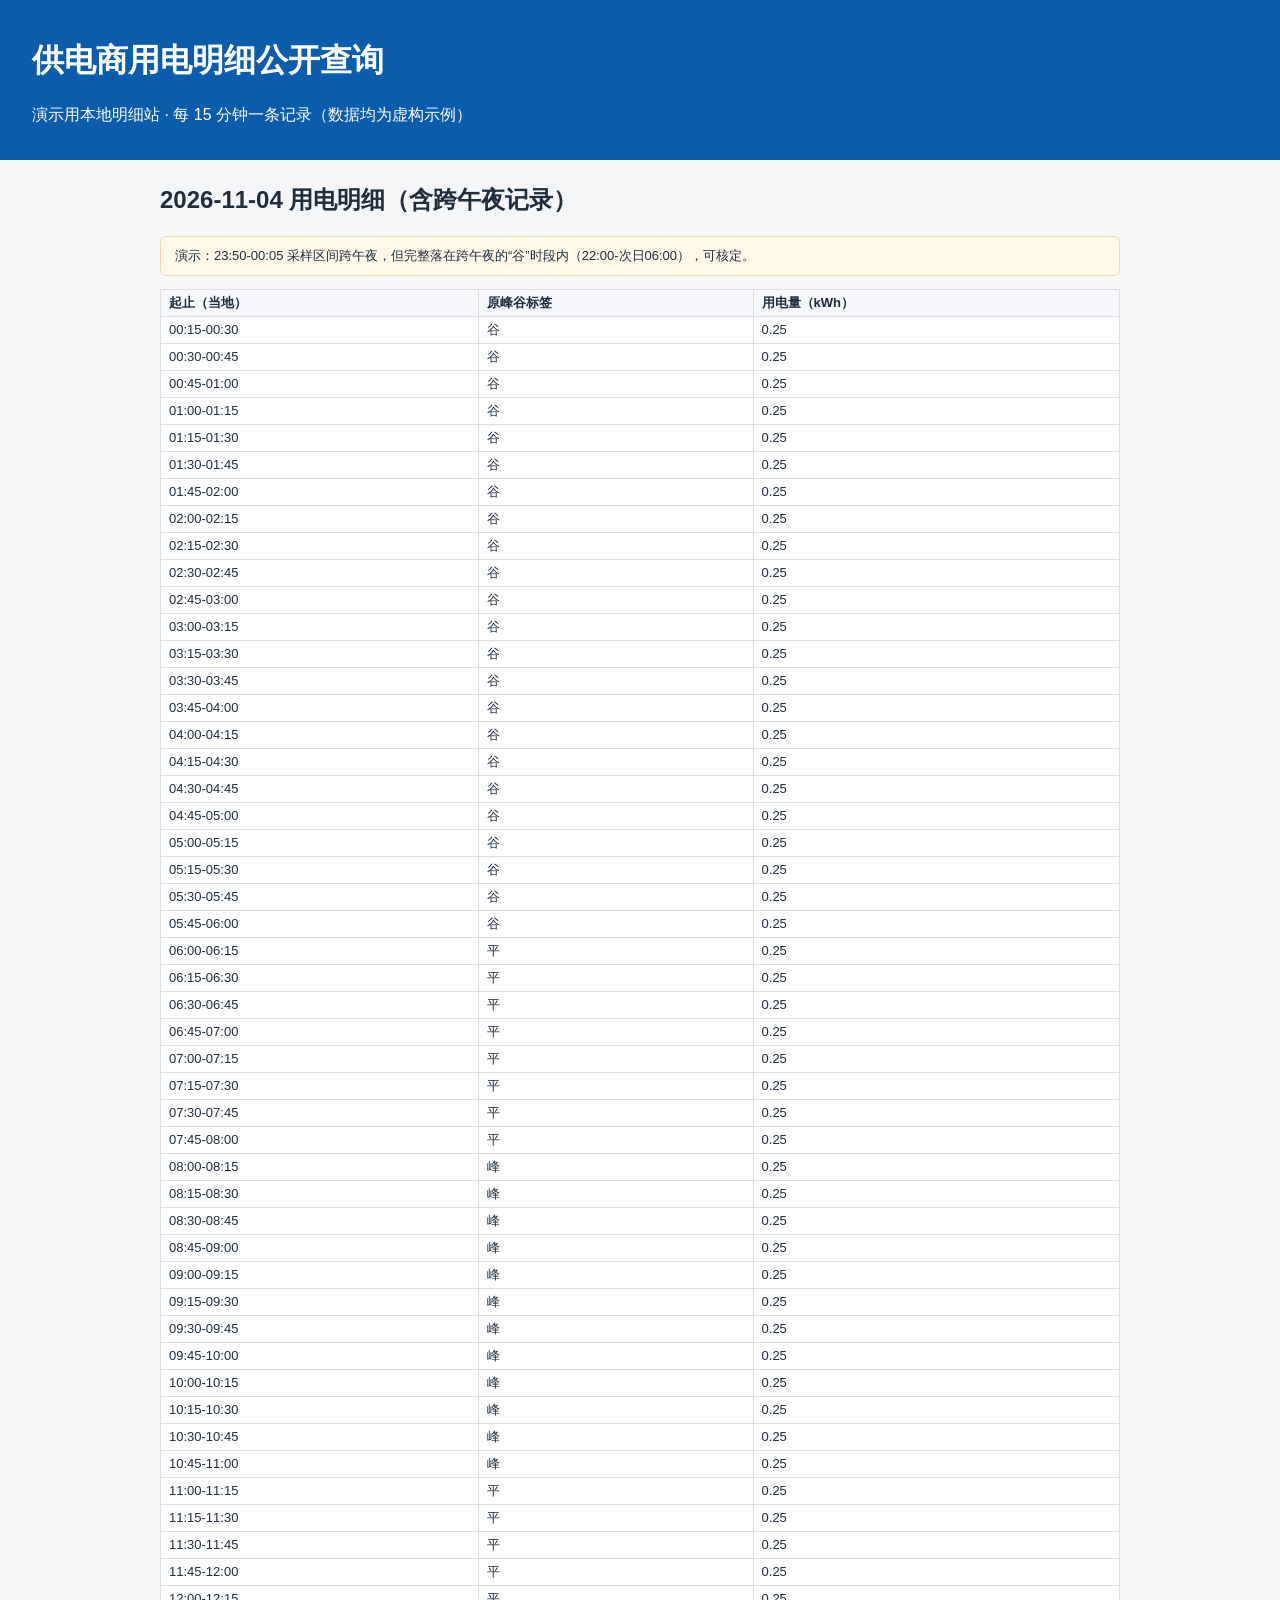
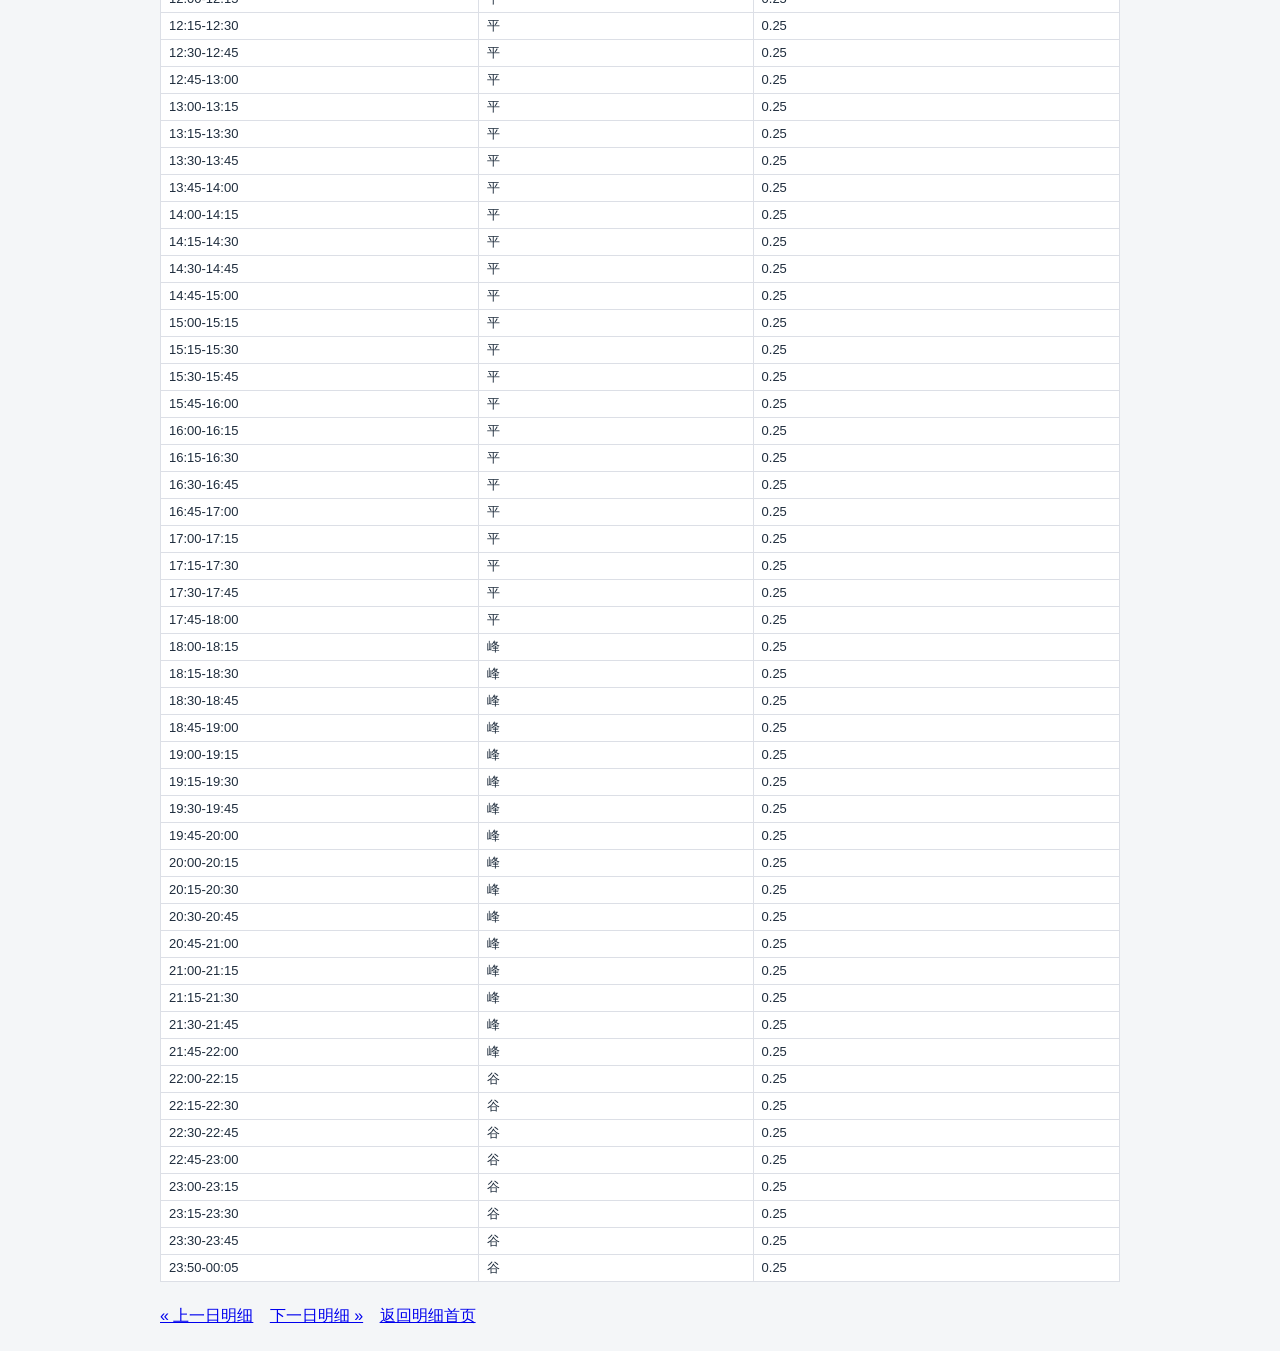
<file: quote-site/usage/d002.html>
<!DOCTYPE html>
<html lang="zh-CN">
<head>
<meta charset="utf-8">
<title>D002 2026-11-04 用电明细（含跨午夜记录） - 用电明细</title>
<link rel="stylesheet" href="../style.css">
</head>
<body>
<header>
  <h1>供电商用电明细公开查询</h1>
  <p>演示用本地明细站 · 每 15 分钟一条记录（数据均为虚构示例）</p>
</header>
<main data-page="usage-detail" data-detail-id="D002" data-usage-date="2026-11-04">
  <h2>2026-11-04 用电明细（含跨午夜记录）</h2>
  <p class="note">演示：23:50-00:05 采样区间跨午夜，但完整落在跨午夜的“谷”时段内（22:00-次日06:00），可核定。</p>
  <table class="usage-table">
    <thead><tr><th>起止（当地）</th><th>原峰谷标签</th><th>用电量（kWh）</th></tr></thead>
    <tbody>
      <tr data-interval id="r-001" data-interval-start="2026-11-04T00:15" data-interval-end="2026-11-04T00:30" data-energy-kwh="0.25" data-period-label="谷" data-range-start="#r-001" data-range-end="#r-001"><td>00:15-00:30</td><td>谷</td><td>0.25</td></tr>
      <tr data-interval id="r-002" data-interval-start="2026-11-04T00:30" data-interval-end="2026-11-04T00:45" data-energy-kwh="0.25" data-period-label="谷" data-range-start="#r-002" data-range-end="#r-002"><td>00:30-00:45</td><td>谷</td><td>0.25</td></tr>
      <tr data-interval id="r-003" data-interval-start="2026-11-04T00:45" data-interval-end="2026-11-04T01:00" data-energy-kwh="0.25" data-period-label="谷" data-range-start="#r-003" data-range-end="#r-003"><td>00:45-01:00</td><td>谷</td><td>0.25</td></tr>
      <tr data-interval id="r-004" data-interval-start="2026-11-04T01:00" data-interval-end="2026-11-04T01:15" data-energy-kwh="0.25" data-period-label="谷" data-range-start="#r-004" data-range-end="#r-004"><td>01:00-01:15</td><td>谷</td><td>0.25</td></tr>
      <tr data-interval id="r-005" data-interval-start="2026-11-04T01:15" data-interval-end="2026-11-04T01:30" data-energy-kwh="0.25" data-period-label="谷" data-range-start="#r-005" data-range-end="#r-005"><td>01:15-01:30</td><td>谷</td><td>0.25</td></tr>
      <tr data-interval id="r-006" data-interval-start="2026-11-04T01:30" data-interval-end="2026-11-04T01:45" data-energy-kwh="0.25" data-period-label="谷" data-range-start="#r-006" data-range-end="#r-006"><td>01:30-01:45</td><td>谷</td><td>0.25</td></tr>
      <tr data-interval id="r-007" data-interval-start="2026-11-04T01:45" data-interval-end="2026-11-04T02:00" data-energy-kwh="0.25" data-period-label="谷" data-range-start="#r-007" data-range-end="#r-007"><td>01:45-02:00</td><td>谷</td><td>0.25</td></tr>
      <tr data-interval id="r-008" data-interval-start="2026-11-04T02:00" data-interval-end="2026-11-04T02:15" data-energy-kwh="0.25" data-period-label="谷" data-range-start="#r-008" data-range-end="#r-008"><td>02:00-02:15</td><td>谷</td><td>0.25</td></tr>
      <tr data-interval id="r-009" data-interval-start="2026-11-04T02:15" data-interval-end="2026-11-04T02:30" data-energy-kwh="0.25" data-period-label="谷" data-range-start="#r-009" data-range-end="#r-009"><td>02:15-02:30</td><td>谷</td><td>0.25</td></tr>
      <tr data-interval id="r-010" data-interval-start="2026-11-04T02:30" data-interval-end="2026-11-04T02:45" data-energy-kwh="0.25" data-period-label="谷" data-range-start="#r-010" data-range-end="#r-010"><td>02:30-02:45</td><td>谷</td><td>0.25</td></tr>
      <tr data-interval id="r-011" data-interval-start="2026-11-04T02:45" data-interval-end="2026-11-04T03:00" data-energy-kwh="0.25" data-period-label="谷" data-range-start="#r-011" data-range-end="#r-011"><td>02:45-03:00</td><td>谷</td><td>0.25</td></tr>
      <tr data-interval id="r-012" data-interval-start="2026-11-04T03:00" data-interval-end="2026-11-04T03:15" data-energy-kwh="0.25" data-period-label="谷" data-range-start="#r-012" data-range-end="#r-012"><td>03:00-03:15</td><td>谷</td><td>0.25</td></tr>
      <tr data-interval id="r-013" data-interval-start="2026-11-04T03:15" data-interval-end="2026-11-04T03:30" data-energy-kwh="0.25" data-period-label="谷" data-range-start="#r-013" data-range-end="#r-013"><td>03:15-03:30</td><td>谷</td><td>0.25</td></tr>
      <tr data-interval id="r-014" data-interval-start="2026-11-04T03:30" data-interval-end="2026-11-04T03:45" data-energy-kwh="0.25" data-period-label="谷" data-range-start="#r-014" data-range-end="#r-014"><td>03:30-03:45</td><td>谷</td><td>0.25</td></tr>
      <tr data-interval id="r-015" data-interval-start="2026-11-04T03:45" data-interval-end="2026-11-04T04:00" data-energy-kwh="0.25" data-period-label="谷" data-range-start="#r-015" data-range-end="#r-015"><td>03:45-04:00</td><td>谷</td><td>0.25</td></tr>
      <tr data-interval id="r-016" data-interval-start="2026-11-04T04:00" data-interval-end="2026-11-04T04:15" data-energy-kwh="0.25" data-period-label="谷" data-range-start="#r-016" data-range-end="#r-016"><td>04:00-04:15</td><td>谷</td><td>0.25</td></tr>
      <tr data-interval id="r-017" data-interval-start="2026-11-04T04:15" data-interval-end="2026-11-04T04:30" data-energy-kwh="0.25" data-period-label="谷" data-range-start="#r-017" data-range-end="#r-017"><td>04:15-04:30</td><td>谷</td><td>0.25</td></tr>
      <tr data-interval id="r-018" data-interval-start="2026-11-04T04:30" data-interval-end="2026-11-04T04:45" data-energy-kwh="0.25" data-period-label="谷" data-range-start="#r-018" data-range-end="#r-018"><td>04:30-04:45</td><td>谷</td><td>0.25</td></tr>
      <tr data-interval id="r-019" data-interval-start="2026-11-04T04:45" data-interval-end="2026-11-04T05:00" data-energy-kwh="0.25" data-period-label="谷" data-range-start="#r-019" data-range-end="#r-019"><td>04:45-05:00</td><td>谷</td><td>0.25</td></tr>
      <tr data-interval id="r-020" data-interval-start="2026-11-04T05:00" data-interval-end="2026-11-04T05:15" data-energy-kwh="0.25" data-period-label="谷" data-range-start="#r-020" data-range-end="#r-020"><td>05:00-05:15</td><td>谷</td><td>0.25</td></tr>
      <tr data-interval id="r-021" data-interval-start="2026-11-04T05:15" data-interval-end="2026-11-04T05:30" data-energy-kwh="0.25" data-period-label="谷" data-range-start="#r-021" data-range-end="#r-021"><td>05:15-05:30</td><td>谷</td><td>0.25</td></tr>
      <tr data-interval id="r-022" data-interval-start="2026-11-04T05:30" data-interval-end="2026-11-04T05:45" data-energy-kwh="0.25" data-period-label="谷" data-range-start="#r-022" data-range-end="#r-022"><td>05:30-05:45</td><td>谷</td><td>0.25</td></tr>
      <tr data-interval id="r-023" data-interval-start="2026-11-04T05:45" data-interval-end="2026-11-04T06:00" data-energy-kwh="0.25" data-period-label="谷" data-range-start="#r-023" data-range-end="#r-023"><td>05:45-06:00</td><td>谷</td><td>0.25</td></tr>
      <tr data-interval id="r-024" data-interval-start="2026-11-04T06:00" data-interval-end="2026-11-04T06:15" data-energy-kwh="0.25" data-period-label="平" data-range-start="#r-024" data-range-end="#r-024"><td>06:00-06:15</td><td>平</td><td>0.25</td></tr>
      <tr data-interval id="r-025" data-interval-start="2026-11-04T06:15" data-interval-end="2026-11-04T06:30" data-energy-kwh="0.25" data-period-label="平" data-range-start="#r-025" data-range-end="#r-025"><td>06:15-06:30</td><td>平</td><td>0.25</td></tr>
      <tr data-interval id="r-026" data-interval-start="2026-11-04T06:30" data-interval-end="2026-11-04T06:45" data-energy-kwh="0.25" data-period-label="平" data-range-start="#r-026" data-range-end="#r-026"><td>06:30-06:45</td><td>平</td><td>0.25</td></tr>
      <tr data-interval id="r-027" data-interval-start="2026-11-04T06:45" data-interval-end="2026-11-04T07:00" data-energy-kwh="0.25" data-period-label="平" data-range-start="#r-027" data-range-end="#r-027"><td>06:45-07:00</td><td>平</td><td>0.25</td></tr>
      <tr data-interval id="r-028" data-interval-start="2026-11-04T07:00" data-interval-end="2026-11-04T07:15" data-energy-kwh="0.25" data-period-label="平" data-range-start="#r-028" data-range-end="#r-028"><td>07:00-07:15</td><td>平</td><td>0.25</td></tr>
      <tr data-interval id="r-029" data-interval-start="2026-11-04T07:15" data-interval-end="2026-11-04T07:30" data-energy-kwh="0.25" data-period-label="平" data-range-start="#r-029" data-range-end="#r-029"><td>07:15-07:30</td><td>平</td><td>0.25</td></tr>
      <tr data-interval id="r-030" data-interval-start="2026-11-04T07:30" data-interval-end="2026-11-04T07:45" data-energy-kwh="0.25" data-period-label="平" data-range-start="#r-030" data-range-end="#r-030"><td>07:30-07:45</td><td>平</td><td>0.25</td></tr>
      <tr data-interval id="r-031" data-interval-start="2026-11-04T07:45" data-interval-end="2026-11-04T08:00" data-energy-kwh="0.25" data-period-label="平" data-range-start="#r-031" data-range-end="#r-031"><td>07:45-08:00</td><td>平</td><td>0.25</td></tr>
      <tr data-interval id="r-032" data-interval-start="2026-11-04T08:00" data-interval-end="2026-11-04T08:15" data-energy-kwh="0.25" data-period-label="峰" data-range-start="#r-032" data-range-end="#r-032"><td>08:00-08:15</td><td>峰</td><td>0.25</td></tr>
      <tr data-interval id="r-033" data-interval-start="2026-11-04T08:15" data-interval-end="2026-11-04T08:30" data-energy-kwh="0.25" data-period-label="峰" data-range-start="#r-033" data-range-end="#r-033"><td>08:15-08:30</td><td>峰</td><td>0.25</td></tr>
      <tr data-interval id="r-034" data-interval-start="2026-11-04T08:30" data-interval-end="2026-11-04T08:45" data-energy-kwh="0.25" data-period-label="峰" data-range-start="#r-034" data-range-end="#r-034"><td>08:30-08:45</td><td>峰</td><td>0.25</td></tr>
      <tr data-interval id="r-035" data-interval-start="2026-11-04T08:45" data-interval-end="2026-11-04T09:00" data-energy-kwh="0.25" data-period-label="峰" data-range-start="#r-035" data-range-end="#r-035"><td>08:45-09:00</td><td>峰</td><td>0.25</td></tr>
      <tr data-interval id="r-036" data-interval-start="2026-11-04T09:00" data-interval-end="2026-11-04T09:15" data-energy-kwh="0.25" data-period-label="峰" data-range-start="#r-036" data-range-end="#r-036"><td>09:00-09:15</td><td>峰</td><td>0.25</td></tr>
      <tr data-interval id="r-037" data-interval-start="2026-11-04T09:15" data-interval-end="2026-11-04T09:30" data-energy-kwh="0.25" data-period-label="峰" data-range-start="#r-037" data-range-end="#r-037"><td>09:15-09:30</td><td>峰</td><td>0.25</td></tr>
      <tr data-interval id="r-038" data-interval-start="2026-11-04T09:30" data-interval-end="2026-11-04T09:45" data-energy-kwh="0.25" data-period-label="峰" data-range-start="#r-038" data-range-end="#r-038"><td>09:30-09:45</td><td>峰</td><td>0.25</td></tr>
      <tr data-interval id="r-039" data-interval-start="2026-11-04T09:45" data-interval-end="2026-11-04T10:00" data-energy-kwh="0.25" data-period-label="峰" data-range-start="#r-039" data-range-end="#r-039"><td>09:45-10:00</td><td>峰</td><td>0.25</td></tr>
      <tr data-interval id="r-040" data-interval-start="2026-11-04T10:00" data-interval-end="2026-11-04T10:15" data-energy-kwh="0.25" data-period-label="峰" data-range-start="#r-040" data-range-end="#r-040"><td>10:00-10:15</td><td>峰</td><td>0.25</td></tr>
      <tr data-interval id="r-041" data-interval-start="2026-11-04T10:15" data-interval-end="2026-11-04T10:30" data-energy-kwh="0.25" data-period-label="峰" data-range-start="#r-041" data-range-end="#r-041"><td>10:15-10:30</td><td>峰</td><td>0.25</td></tr>
      <tr data-interval id="r-042" data-interval-start="2026-11-04T10:30" data-interval-end="2026-11-04T10:45" data-energy-kwh="0.25" data-period-label="峰" data-range-start="#r-042" data-range-end="#r-042"><td>10:30-10:45</td><td>峰</td><td>0.25</td></tr>
      <tr data-interval id="r-043" data-interval-start="2026-11-04T10:45" data-interval-end="2026-11-04T11:00" data-energy-kwh="0.25" data-period-label="峰" data-range-start="#r-043" data-range-end="#r-043"><td>10:45-11:00</td><td>峰</td><td>0.25</td></tr>
      <tr data-interval id="r-044" data-interval-start="2026-11-04T11:00" data-interval-end="2026-11-04T11:15" data-energy-kwh="0.25" data-period-label="平" data-range-start="#r-044" data-range-end="#r-044"><td>11:00-11:15</td><td>平</td><td>0.25</td></tr>
      <tr data-interval id="r-045" data-interval-start="2026-11-04T11:15" data-interval-end="2026-11-04T11:30" data-energy-kwh="0.25" data-period-label="平" data-range-start="#r-045" data-range-end="#r-045"><td>11:15-11:30</td><td>平</td><td>0.25</td></tr>
      <tr data-interval id="r-046" data-interval-start="2026-11-04T11:30" data-interval-end="2026-11-04T11:45" data-energy-kwh="0.25" data-period-label="平" data-range-start="#r-046" data-range-end="#r-046"><td>11:30-11:45</td><td>平</td><td>0.25</td></tr>
      <tr data-interval id="r-047" data-interval-start="2026-11-04T11:45" data-interval-end="2026-11-04T12:00" data-energy-kwh="0.25" data-period-label="平" data-range-start="#r-047" data-range-end="#r-047"><td>11:45-12:00</td><td>平</td><td>0.25</td></tr>
      <tr data-interval id="r-048" data-interval-start="2026-11-04T12:00" data-interval-end="2026-11-04T12:15" data-energy-kwh="0.25" data-period-label="平" data-range-start="#r-048" data-range-end="#r-048"><td>12:00-12:15</td><td>平</td><td>0.25</td></tr>
      <tr data-interval id="r-049" data-interval-start="2026-11-04T12:15" data-interval-end="2026-11-04T12:30" data-energy-kwh="0.25" data-period-label="平" data-range-start="#r-049" data-range-end="#r-049"><td>12:15-12:30</td><td>平</td><td>0.25</td></tr>
      <tr data-interval id="r-050" data-interval-start="2026-11-04T12:30" data-interval-end="2026-11-04T12:45" data-energy-kwh="0.25" data-period-label="平" data-range-start="#r-050" data-range-end="#r-050"><td>12:30-12:45</td><td>平</td><td>0.25</td></tr>
      <tr data-interval id="r-051" data-interval-start="2026-11-04T12:45" data-interval-end="2026-11-04T13:00" data-energy-kwh="0.25" data-period-label="平" data-range-start="#r-051" data-range-end="#r-051"><td>12:45-13:00</td><td>平</td><td>0.25</td></tr>
      <tr data-interval id="r-052" data-interval-start="2026-11-04T13:00" data-interval-end="2026-11-04T13:15" data-energy-kwh="0.25" data-period-label="平" data-range-start="#r-052" data-range-end="#r-052"><td>13:00-13:15</td><td>平</td><td>0.25</td></tr>
      <tr data-interval id="r-053" data-interval-start="2026-11-04T13:15" data-interval-end="2026-11-04T13:30" data-energy-kwh="0.25" data-period-label="平" data-range-start="#r-053" data-range-end="#r-053"><td>13:15-13:30</td><td>平</td><td>0.25</td></tr>
      <tr data-interval id="r-054" data-interval-start="2026-11-04T13:30" data-interval-end="2026-11-04T13:45" data-energy-kwh="0.25" data-period-label="平" data-range-start="#r-054" data-range-end="#r-054"><td>13:30-13:45</td><td>平</td><td>0.25</td></tr>
      <tr data-interval id="r-055" data-interval-start="2026-11-04T13:45" data-interval-end="2026-11-04T14:00" data-energy-kwh="0.25" data-period-label="平" data-range-start="#r-055" data-range-end="#r-055"><td>13:45-14:00</td><td>平</td><td>0.25</td></tr>
      <tr data-interval id="r-056" data-interval-start="2026-11-04T14:00" data-interval-end="2026-11-04T14:15" data-energy-kwh="0.25" data-period-label="平" data-range-start="#r-056" data-range-end="#r-056"><td>14:00-14:15</td><td>平</td><td>0.25</td></tr>
      <tr data-interval id="r-057" data-interval-start="2026-11-04T14:15" data-interval-end="2026-11-04T14:30" data-energy-kwh="0.25" data-period-label="平" data-range-start="#r-057" data-range-end="#r-057"><td>14:15-14:30</td><td>平</td><td>0.25</td></tr>
      <tr data-interval id="r-058" data-interval-start="2026-11-04T14:30" data-interval-end="2026-11-04T14:45" data-energy-kwh="0.25" data-period-label="平" data-range-start="#r-058" data-range-end="#r-058"><td>14:30-14:45</td><td>平</td><td>0.25</td></tr>
      <tr data-interval id="r-059" data-interval-start="2026-11-04T14:45" data-interval-end="2026-11-04T15:00" data-energy-kwh="0.25" data-period-label="平" data-range-start="#r-059" data-range-end="#r-059"><td>14:45-15:00</td><td>平</td><td>0.25</td></tr>
      <tr data-interval id="r-060" data-interval-start="2026-11-04T15:00" data-interval-end="2026-11-04T15:15" data-energy-kwh="0.25" data-period-label="平" data-range-start="#r-060" data-range-end="#r-060"><td>15:00-15:15</td><td>平</td><td>0.25</td></tr>
      <tr data-interval id="r-061" data-interval-start="2026-11-04T15:15" data-interval-end="2026-11-04T15:30" data-energy-kwh="0.25" data-period-label="平" data-range-start="#r-061" data-range-end="#r-061"><td>15:15-15:30</td><td>平</td><td>0.25</td></tr>
      <tr data-interval id="r-062" data-interval-start="2026-11-04T15:30" data-interval-end="2026-11-04T15:45" data-energy-kwh="0.25" data-period-label="平" data-range-start="#r-062" data-range-end="#r-062"><td>15:30-15:45</td><td>平</td><td>0.25</td></tr>
      <tr data-interval id="r-063" data-interval-start="2026-11-04T15:45" data-interval-end="2026-11-04T16:00" data-energy-kwh="0.25" data-period-label="平" data-range-start="#r-063" data-range-end="#r-063"><td>15:45-16:00</td><td>平</td><td>0.25</td></tr>
      <tr data-interval id="r-064" data-interval-start="2026-11-04T16:00" data-interval-end="2026-11-04T16:15" data-energy-kwh="0.25" data-period-label="平" data-range-start="#r-064" data-range-end="#r-064"><td>16:00-16:15</td><td>平</td><td>0.25</td></tr>
      <tr data-interval id="r-065" data-interval-start="2026-11-04T16:15" data-interval-end="2026-11-04T16:30" data-energy-kwh="0.25" data-period-label="平" data-range-start="#r-065" data-range-end="#r-065"><td>16:15-16:30</td><td>平</td><td>0.25</td></tr>
      <tr data-interval id="r-066" data-interval-start="2026-11-04T16:30" data-interval-end="2026-11-04T16:45" data-energy-kwh="0.25" data-period-label="平" data-range-start="#r-066" data-range-end="#r-066"><td>16:30-16:45</td><td>平</td><td>0.25</td></tr>
      <tr data-interval id="r-067" data-interval-start="2026-11-04T16:45" data-interval-end="2026-11-04T17:00" data-energy-kwh="0.25" data-period-label="平" data-range-start="#r-067" data-range-end="#r-067"><td>16:45-17:00</td><td>平</td><td>0.25</td></tr>
      <tr data-interval id="r-068" data-interval-start="2026-11-04T17:00" data-interval-end="2026-11-04T17:15" data-energy-kwh="0.25" data-period-label="平" data-range-start="#r-068" data-range-end="#r-068"><td>17:00-17:15</td><td>平</td><td>0.25</td></tr>
      <tr data-interval id="r-069" data-interval-start="2026-11-04T17:15" data-interval-end="2026-11-04T17:30" data-energy-kwh="0.25" data-period-label="平" data-range-start="#r-069" data-range-end="#r-069"><td>17:15-17:30</td><td>平</td><td>0.25</td></tr>
      <tr data-interval id="r-070" data-interval-start="2026-11-04T17:30" data-interval-end="2026-11-04T17:45" data-energy-kwh="0.25" data-period-label="平" data-range-start="#r-070" data-range-end="#r-070"><td>17:30-17:45</td><td>平</td><td>0.25</td></tr>
      <tr data-interval id="r-071" data-interval-start="2026-11-04T17:45" data-interval-end="2026-11-04T18:00" data-energy-kwh="0.25" data-period-label="平" data-range-start="#r-071" data-range-end="#r-071"><td>17:45-18:00</td><td>平</td><td>0.25</td></tr>
      <tr data-interval id="r-072" data-interval-start="2026-11-04T18:00" data-interval-end="2026-11-04T18:15" data-energy-kwh="0.25" data-period-label="峰" data-range-start="#r-072" data-range-end="#r-072"><td>18:00-18:15</td><td>峰</td><td>0.25</td></tr>
      <tr data-interval id="r-073" data-interval-start="2026-11-04T18:15" data-interval-end="2026-11-04T18:30" data-energy-kwh="0.25" data-period-label="峰" data-range-start="#r-073" data-range-end="#r-073"><td>18:15-18:30</td><td>峰</td><td>0.25</td></tr>
      <tr data-interval id="r-074" data-interval-start="2026-11-04T18:30" data-interval-end="2026-11-04T18:45" data-energy-kwh="0.25" data-period-label="峰" data-range-start="#r-074" data-range-end="#r-074"><td>18:30-18:45</td><td>峰</td><td>0.25</td></tr>
      <tr data-interval id="r-075" data-interval-start="2026-11-04T18:45" data-interval-end="2026-11-04T19:00" data-energy-kwh="0.25" data-period-label="峰" data-range-start="#r-075" data-range-end="#r-075"><td>18:45-19:00</td><td>峰</td><td>0.25</td></tr>
      <tr data-interval id="r-076" data-interval-start="2026-11-04T19:00" data-interval-end="2026-11-04T19:15" data-energy-kwh="0.25" data-period-label="峰" data-range-start="#r-076" data-range-end="#r-076"><td>19:00-19:15</td><td>峰</td><td>0.25</td></tr>
      <tr data-interval id="r-077" data-interval-start="2026-11-04T19:15" data-interval-end="2026-11-04T19:30" data-energy-kwh="0.25" data-period-label="峰" data-range-start="#r-077" data-range-end="#r-077"><td>19:15-19:30</td><td>峰</td><td>0.25</td></tr>
      <tr data-interval id="r-078" data-interval-start="2026-11-04T19:30" data-interval-end="2026-11-04T19:45" data-energy-kwh="0.25" data-period-label="峰" data-range-start="#r-078" data-range-end="#r-078"><td>19:30-19:45</td><td>峰</td><td>0.25</td></tr>
      <tr data-interval id="r-079" data-interval-start="2026-11-04T19:45" data-interval-end="2026-11-04T20:00" data-energy-kwh="0.25" data-period-label="峰" data-range-start="#r-079" data-range-end="#r-079"><td>19:45-20:00</td><td>峰</td><td>0.25</td></tr>
      <tr data-interval id="r-080" data-interval-start="2026-11-04T20:00" data-interval-end="2026-11-04T20:15" data-energy-kwh="0.25" data-period-label="峰" data-range-start="#r-080" data-range-end="#r-080"><td>20:00-20:15</td><td>峰</td><td>0.25</td></tr>
      <tr data-interval id="r-081" data-interval-start="2026-11-04T20:15" data-interval-end="2026-11-04T20:30" data-energy-kwh="0.25" data-period-label="峰" data-range-start="#r-081" data-range-end="#r-081"><td>20:15-20:30</td><td>峰</td><td>0.25</td></tr>
      <tr data-interval id="r-082" data-interval-start="2026-11-04T20:30" data-interval-end="2026-11-04T20:45" data-energy-kwh="0.25" data-period-label="峰" data-range-start="#r-082" data-range-end="#r-082"><td>20:30-20:45</td><td>峰</td><td>0.25</td></tr>
      <tr data-interval id="r-083" data-interval-start="2026-11-04T20:45" data-interval-end="2026-11-04T21:00" data-energy-kwh="0.25" data-period-label="峰" data-range-start="#r-083" data-range-end="#r-083"><td>20:45-21:00</td><td>峰</td><td>0.25</td></tr>
      <tr data-interval id="r-084" data-interval-start="2026-11-04T21:00" data-interval-end="2026-11-04T21:15" data-energy-kwh="0.25" data-period-label="峰" data-range-start="#r-084" data-range-end="#r-084"><td>21:00-21:15</td><td>峰</td><td>0.25</td></tr>
      <tr data-interval id="r-085" data-interval-start="2026-11-04T21:15" data-interval-end="2026-11-04T21:30" data-energy-kwh="0.25" data-period-label="峰" data-range-start="#r-085" data-range-end="#r-085"><td>21:15-21:30</td><td>峰</td><td>0.25</td></tr>
      <tr data-interval id="r-086" data-interval-start="2026-11-04T21:30" data-interval-end="2026-11-04T21:45" data-energy-kwh="0.25" data-period-label="峰" data-range-start="#r-086" data-range-end="#r-086"><td>21:30-21:45</td><td>峰</td><td>0.25</td></tr>
      <tr data-interval id="r-087" data-interval-start="2026-11-04T21:45" data-interval-end="2026-11-04T22:00" data-energy-kwh="0.25" data-period-label="峰" data-range-start="#r-087" data-range-end="#r-087"><td>21:45-22:00</td><td>峰</td><td>0.25</td></tr>
      <tr data-interval id="r-088" data-interval-start="2026-11-04T22:00" data-interval-end="2026-11-04T22:15" data-energy-kwh="0.25" data-period-label="谷" data-range-start="#r-088" data-range-end="#r-088"><td>22:00-22:15</td><td>谷</td><td>0.25</td></tr>
      <tr data-interval id="r-089" data-interval-start="2026-11-04T22:15" data-interval-end="2026-11-04T22:30" data-energy-kwh="0.25" data-period-label="谷" data-range-start="#r-089" data-range-end="#r-089"><td>22:15-22:30</td><td>谷</td><td>0.25</td></tr>
      <tr data-interval id="r-090" data-interval-start="2026-11-04T22:30" data-interval-end="2026-11-04T22:45" data-energy-kwh="0.25" data-period-label="谷" data-range-start="#r-090" data-range-end="#r-090"><td>22:30-22:45</td><td>谷</td><td>0.25</td></tr>
      <tr data-interval id="r-091" data-interval-start="2026-11-04T22:45" data-interval-end="2026-11-04T23:00" data-energy-kwh="0.25" data-period-label="谷" data-range-start="#r-091" data-range-end="#r-091"><td>22:45-23:00</td><td>谷</td><td>0.25</td></tr>
      <tr data-interval id="r-092" data-interval-start="2026-11-04T23:00" data-interval-end="2026-11-04T23:15" data-energy-kwh="0.25" data-period-label="谷" data-range-start="#r-092" data-range-end="#r-092"><td>23:00-23:15</td><td>谷</td><td>0.25</td></tr>
      <tr data-interval id="r-093" data-interval-start="2026-11-04T23:15" data-interval-end="2026-11-04T23:30" data-energy-kwh="0.25" data-period-label="谷" data-range-start="#r-093" data-range-end="#r-093"><td>23:15-23:30</td><td>谷</td><td>0.25</td></tr>
      <tr data-interval id="r-094" data-interval-start="2026-11-04T23:30" data-interval-end="2026-11-04T23:45" data-energy-kwh="0.25" data-period-label="谷" data-range-start="#r-094" data-range-end="#r-094"><td>23:30-23:45</td><td>谷</td><td>0.25</td></tr>
      <tr data-interval id="r-095" data-interval-start="2026-11-04T23:50" data-interval-end="2026-11-05T00:05" data-energy-kwh="0.25" data-period-label="谷" data-range-start="#r-095" data-range-end="#r-095"><td>23:50-00:05</td><td>谷</td><td>0.25</td></tr>
    </tbody>
  </table>
  <nav class="pagination">
    <a href="d001.html">&laquo; 上一日明细</a>
    <a href="d003.html">下一日明细 &raquo;</a>
    <a href="../index.html">返回明细首页</a>
  </nav>
</main>
</body>
</html>
</file>
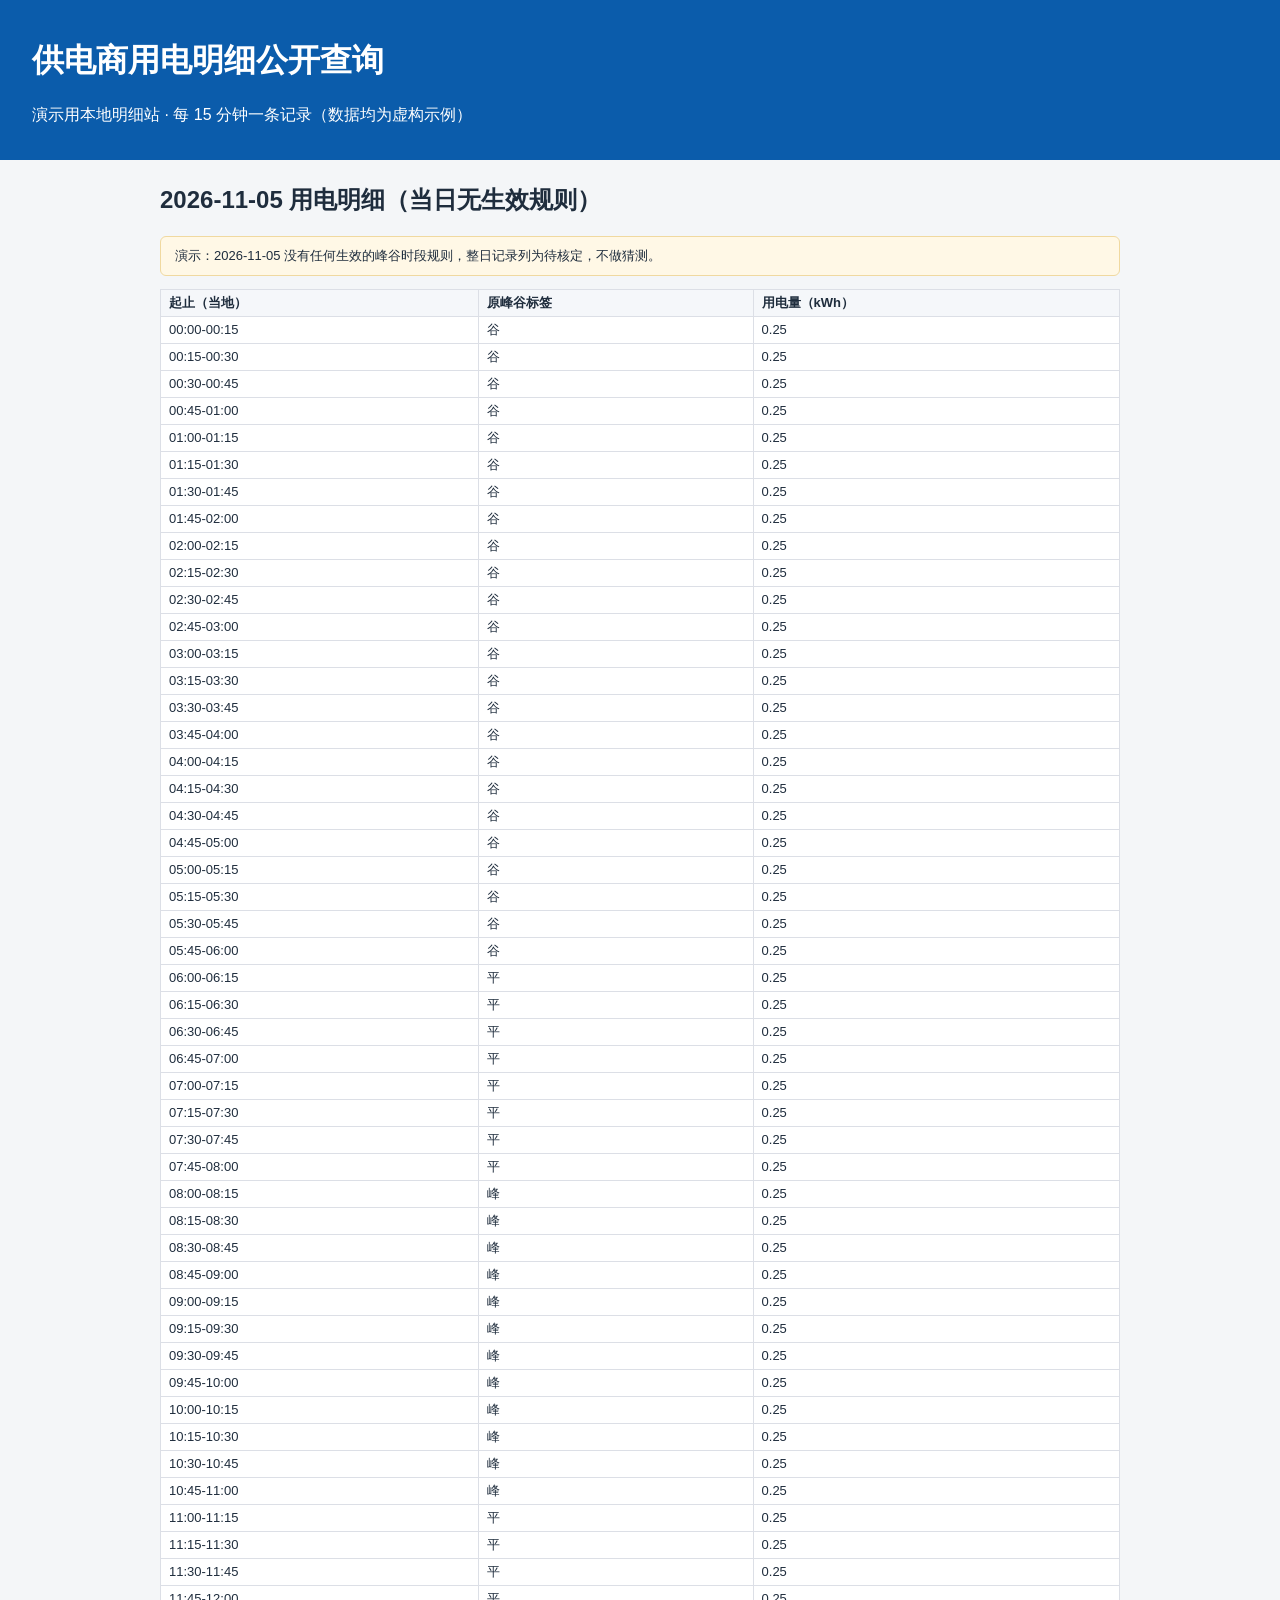
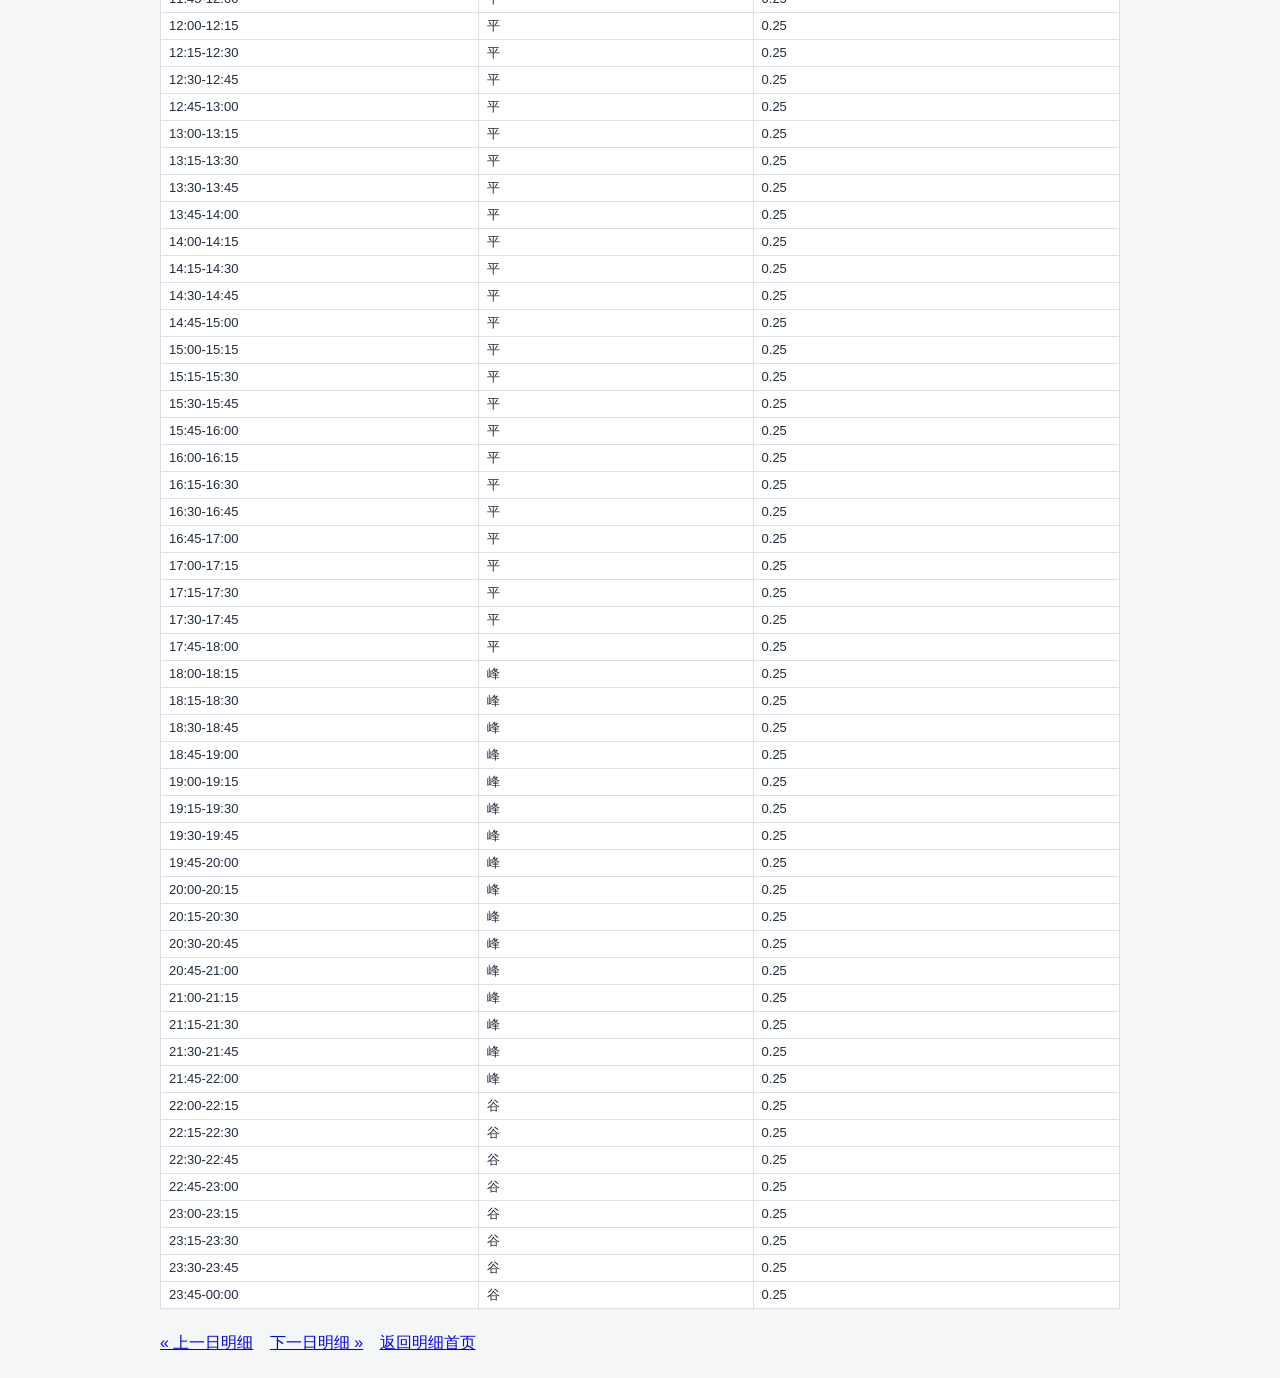
<file: quote-site/usage/d003.html>
<!DOCTYPE html>
<html lang="zh-CN">
<head>
<meta charset="utf-8">
<title>D003 2026-11-05 用电明细（当日无生效规则） - 用电明细</title>
<link rel="stylesheet" href="../style.css">
</head>
<body>
<header>
  <h1>供电商用电明细公开查询</h1>
  <p>演示用本地明细站 · 每 15 分钟一条记录（数据均为虚构示例）</p>
</header>
<main data-page="usage-detail" data-detail-id="D003" data-usage-date="2026-11-05">
  <h2>2026-11-05 用电明细（当日无生效规则）</h2>
  <p class="note">演示：2026-11-05 没有任何生效的峰谷时段规则，整日记录列为待核定，不做猜测。</p>
  <table class="usage-table">
    <thead><tr><th>起止（当地）</th><th>原峰谷标签</th><th>用电量（kWh）</th></tr></thead>
    <tbody>
      <tr data-interval id="r-001" data-interval-start="2026-11-05T00:00" data-interval-end="2026-11-05T00:15" data-energy-kwh="0.25" data-period-label="谷" data-range-start="#r-001" data-range-end="#r-001"><td>00:00-00:15</td><td>谷</td><td>0.25</td></tr>
      <tr data-interval id="r-002" data-interval-start="2026-11-05T00:15" data-interval-end="2026-11-05T00:30" data-energy-kwh="0.25" data-period-label="谷" data-range-start="#r-002" data-range-end="#r-002"><td>00:15-00:30</td><td>谷</td><td>0.25</td></tr>
      <tr data-interval id="r-003" data-interval-start="2026-11-05T00:30" data-interval-end="2026-11-05T00:45" data-energy-kwh="0.25" data-period-label="谷" data-range-start="#r-003" data-range-end="#r-003"><td>00:30-00:45</td><td>谷</td><td>0.25</td></tr>
      <tr data-interval id="r-004" data-interval-start="2026-11-05T00:45" data-interval-end="2026-11-05T01:00" data-energy-kwh="0.25" data-period-label="谷" data-range-start="#r-004" data-range-end="#r-004"><td>00:45-01:00</td><td>谷</td><td>0.25</td></tr>
      <tr data-interval id="r-005" data-interval-start="2026-11-05T01:00" data-interval-end="2026-11-05T01:15" data-energy-kwh="0.25" data-period-label="谷" data-range-start="#r-005" data-range-end="#r-005"><td>01:00-01:15</td><td>谷</td><td>0.25</td></tr>
      <tr data-interval id="r-006" data-interval-start="2026-11-05T01:15" data-interval-end="2026-11-05T01:30" data-energy-kwh="0.25" data-period-label="谷" data-range-start="#r-006" data-range-end="#r-006"><td>01:15-01:30</td><td>谷</td><td>0.25</td></tr>
      <tr data-interval id="r-007" data-interval-start="2026-11-05T01:30" data-interval-end="2026-11-05T01:45" data-energy-kwh="0.25" data-period-label="谷" data-range-start="#r-007" data-range-end="#r-007"><td>01:30-01:45</td><td>谷</td><td>0.25</td></tr>
      <tr data-interval id="r-008" data-interval-start="2026-11-05T01:45" data-interval-end="2026-11-05T02:00" data-energy-kwh="0.25" data-period-label="谷" data-range-start="#r-008" data-range-end="#r-008"><td>01:45-02:00</td><td>谷</td><td>0.25</td></tr>
      <tr data-interval id="r-009" data-interval-start="2026-11-05T02:00" data-interval-end="2026-11-05T02:15" data-energy-kwh="0.25" data-period-label="谷" data-range-start="#r-009" data-range-end="#r-009"><td>02:00-02:15</td><td>谷</td><td>0.25</td></tr>
      <tr data-interval id="r-010" data-interval-start="2026-11-05T02:15" data-interval-end="2026-11-05T02:30" data-energy-kwh="0.25" data-period-label="谷" data-range-start="#r-010" data-range-end="#r-010"><td>02:15-02:30</td><td>谷</td><td>0.25</td></tr>
      <tr data-interval id="r-011" data-interval-start="2026-11-05T02:30" data-interval-end="2026-11-05T02:45" data-energy-kwh="0.25" data-period-label="谷" data-range-start="#r-011" data-range-end="#r-011"><td>02:30-02:45</td><td>谷</td><td>0.25</td></tr>
      <tr data-interval id="r-012" data-interval-start="2026-11-05T02:45" data-interval-end="2026-11-05T03:00" data-energy-kwh="0.25" data-period-label="谷" data-range-start="#r-012" data-range-end="#r-012"><td>02:45-03:00</td><td>谷</td><td>0.25</td></tr>
      <tr data-interval id="r-013" data-interval-start="2026-11-05T03:00" data-interval-end="2026-11-05T03:15" data-energy-kwh="0.25" data-period-label="谷" data-range-start="#r-013" data-range-end="#r-013"><td>03:00-03:15</td><td>谷</td><td>0.25</td></tr>
      <tr data-interval id="r-014" data-interval-start="2026-11-05T03:15" data-interval-end="2026-11-05T03:30" data-energy-kwh="0.25" data-period-label="谷" data-range-start="#r-014" data-range-end="#r-014"><td>03:15-03:30</td><td>谷</td><td>0.25</td></tr>
      <tr data-interval id="r-015" data-interval-start="2026-11-05T03:30" data-interval-end="2026-11-05T03:45" data-energy-kwh="0.25" data-period-label="谷" data-range-start="#r-015" data-range-end="#r-015"><td>03:30-03:45</td><td>谷</td><td>0.25</td></tr>
      <tr data-interval id="r-016" data-interval-start="2026-11-05T03:45" data-interval-end="2026-11-05T04:00" data-energy-kwh="0.25" data-period-label="谷" data-range-start="#r-016" data-range-end="#r-016"><td>03:45-04:00</td><td>谷</td><td>0.25</td></tr>
      <tr data-interval id="r-017" data-interval-start="2026-11-05T04:00" data-interval-end="2026-11-05T04:15" data-energy-kwh="0.25" data-period-label="谷" data-range-start="#r-017" data-range-end="#r-017"><td>04:00-04:15</td><td>谷</td><td>0.25</td></tr>
      <tr data-interval id="r-018" data-interval-start="2026-11-05T04:15" data-interval-end="2026-11-05T04:30" data-energy-kwh="0.25" data-period-label="谷" data-range-start="#r-018" data-range-end="#r-018"><td>04:15-04:30</td><td>谷</td><td>0.25</td></tr>
      <tr data-interval id="r-019" data-interval-start="2026-11-05T04:30" data-interval-end="2026-11-05T04:45" data-energy-kwh="0.25" data-period-label="谷" data-range-start="#r-019" data-range-end="#r-019"><td>04:30-04:45</td><td>谷</td><td>0.25</td></tr>
      <tr data-interval id="r-020" data-interval-start="2026-11-05T04:45" data-interval-end="2026-11-05T05:00" data-energy-kwh="0.25" data-period-label="谷" data-range-start="#r-020" data-range-end="#r-020"><td>04:45-05:00</td><td>谷</td><td>0.25</td></tr>
      <tr data-interval id="r-021" data-interval-start="2026-11-05T05:00" data-interval-end="2026-11-05T05:15" data-energy-kwh="0.25" data-period-label="谷" data-range-start="#r-021" data-range-end="#r-021"><td>05:00-05:15</td><td>谷</td><td>0.25</td></tr>
      <tr data-interval id="r-022" data-interval-start="2026-11-05T05:15" data-interval-end="2026-11-05T05:30" data-energy-kwh="0.25" data-period-label="谷" data-range-start="#r-022" data-range-end="#r-022"><td>05:15-05:30</td><td>谷</td><td>0.25</td></tr>
      <tr data-interval id="r-023" data-interval-start="2026-11-05T05:30" data-interval-end="2026-11-05T05:45" data-energy-kwh="0.25" data-period-label="谷" data-range-start="#r-023" data-range-end="#r-023"><td>05:30-05:45</td><td>谷</td><td>0.25</td></tr>
      <tr data-interval id="r-024" data-interval-start="2026-11-05T05:45" data-interval-end="2026-11-05T06:00" data-energy-kwh="0.25" data-period-label="谷" data-range-start="#r-024" data-range-end="#r-024"><td>05:45-06:00</td><td>谷</td><td>0.25</td></tr>
      <tr data-interval id="r-025" data-interval-start="2026-11-05T06:00" data-interval-end="2026-11-05T06:15" data-energy-kwh="0.25" data-period-label="平" data-range-start="#r-025" data-range-end="#r-025"><td>06:00-06:15</td><td>平</td><td>0.25</td></tr>
      <tr data-interval id="r-026" data-interval-start="2026-11-05T06:15" data-interval-end="2026-11-05T06:30" data-energy-kwh="0.25" data-period-label="平" data-range-start="#r-026" data-range-end="#r-026"><td>06:15-06:30</td><td>平</td><td>0.25</td></tr>
      <tr data-interval id="r-027" data-interval-start="2026-11-05T06:30" data-interval-end="2026-11-05T06:45" data-energy-kwh="0.25" data-period-label="平" data-range-start="#r-027" data-range-end="#r-027"><td>06:30-06:45</td><td>平</td><td>0.25</td></tr>
      <tr data-interval id="r-028" data-interval-start="2026-11-05T06:45" data-interval-end="2026-11-05T07:00" data-energy-kwh="0.25" data-period-label="平" data-range-start="#r-028" data-range-end="#r-028"><td>06:45-07:00</td><td>平</td><td>0.25</td></tr>
      <tr data-interval id="r-029" data-interval-start="2026-11-05T07:00" data-interval-end="2026-11-05T07:15" data-energy-kwh="0.25" data-period-label="平" data-range-start="#r-029" data-range-end="#r-029"><td>07:00-07:15</td><td>平</td><td>0.25</td></tr>
      <tr data-interval id="r-030" data-interval-start="2026-11-05T07:15" data-interval-end="2026-11-05T07:30" data-energy-kwh="0.25" data-period-label="平" data-range-start="#r-030" data-range-end="#r-030"><td>07:15-07:30</td><td>平</td><td>0.25</td></tr>
      <tr data-interval id="r-031" data-interval-start="2026-11-05T07:30" data-interval-end="2026-11-05T07:45" data-energy-kwh="0.25" data-period-label="平" data-range-start="#r-031" data-range-end="#r-031"><td>07:30-07:45</td><td>平</td><td>0.25</td></tr>
      <tr data-interval id="r-032" data-interval-start="2026-11-05T07:45" data-interval-end="2026-11-05T08:00" data-energy-kwh="0.25" data-period-label="平" data-range-start="#r-032" data-range-end="#r-032"><td>07:45-08:00</td><td>平</td><td>0.25</td></tr>
      <tr data-interval id="r-033" data-interval-start="2026-11-05T08:00" data-interval-end="2026-11-05T08:15" data-energy-kwh="0.25" data-period-label="峰" data-range-start="#r-033" data-range-end="#r-033"><td>08:00-08:15</td><td>峰</td><td>0.25</td></tr>
      <tr data-interval id="r-034" data-interval-start="2026-11-05T08:15" data-interval-end="2026-11-05T08:30" data-energy-kwh="0.25" data-period-label="峰" data-range-start="#r-034" data-range-end="#r-034"><td>08:15-08:30</td><td>峰</td><td>0.25</td></tr>
      <tr data-interval id="r-035" data-interval-start="2026-11-05T08:30" data-interval-end="2026-11-05T08:45" data-energy-kwh="0.25" data-period-label="峰" data-range-start="#r-035" data-range-end="#r-035"><td>08:30-08:45</td><td>峰</td><td>0.25</td></tr>
      <tr data-interval id="r-036" data-interval-start="2026-11-05T08:45" data-interval-end="2026-11-05T09:00" data-energy-kwh="0.25" data-period-label="峰" data-range-start="#r-036" data-range-end="#r-036"><td>08:45-09:00</td><td>峰</td><td>0.25</td></tr>
      <tr data-interval id="r-037" data-interval-start="2026-11-05T09:00" data-interval-end="2026-11-05T09:15" data-energy-kwh="0.25" data-period-label="峰" data-range-start="#r-037" data-range-end="#r-037"><td>09:00-09:15</td><td>峰</td><td>0.25</td></tr>
      <tr data-interval id="r-038" data-interval-start="2026-11-05T09:15" data-interval-end="2026-11-05T09:30" data-energy-kwh="0.25" data-period-label="峰" data-range-start="#r-038" data-range-end="#r-038"><td>09:15-09:30</td><td>峰</td><td>0.25</td></tr>
      <tr data-interval id="r-039" data-interval-start="2026-11-05T09:30" data-interval-end="2026-11-05T09:45" data-energy-kwh="0.25" data-period-label="峰" data-range-start="#r-039" data-range-end="#r-039"><td>09:30-09:45</td><td>峰</td><td>0.25</td></tr>
      <tr data-interval id="r-040" data-interval-start="2026-11-05T09:45" data-interval-end="2026-11-05T10:00" data-energy-kwh="0.25" data-period-label="峰" data-range-start="#r-040" data-range-end="#r-040"><td>09:45-10:00</td><td>峰</td><td>0.25</td></tr>
      <tr data-interval id="r-041" data-interval-start="2026-11-05T10:00" data-interval-end="2026-11-05T10:15" data-energy-kwh="0.25" data-period-label="峰" data-range-start="#r-041" data-range-end="#r-041"><td>10:00-10:15</td><td>峰</td><td>0.25</td></tr>
      <tr data-interval id="r-042" data-interval-start="2026-11-05T10:15" data-interval-end="2026-11-05T10:30" data-energy-kwh="0.25" data-period-label="峰" data-range-start="#r-042" data-range-end="#r-042"><td>10:15-10:30</td><td>峰</td><td>0.25</td></tr>
      <tr data-interval id="r-043" data-interval-start="2026-11-05T10:30" data-interval-end="2026-11-05T10:45" data-energy-kwh="0.25" data-period-label="峰" data-range-start="#r-043" data-range-end="#r-043"><td>10:30-10:45</td><td>峰</td><td>0.25</td></tr>
      <tr data-interval id="r-044" data-interval-start="2026-11-05T10:45" data-interval-end="2026-11-05T11:00" data-energy-kwh="0.25" data-period-label="峰" data-range-start="#r-044" data-range-end="#r-044"><td>10:45-11:00</td><td>峰</td><td>0.25</td></tr>
      <tr data-interval id="r-045" data-interval-start="2026-11-05T11:00" data-interval-end="2026-11-05T11:15" data-energy-kwh="0.25" data-period-label="平" data-range-start="#r-045" data-range-end="#r-045"><td>11:00-11:15</td><td>平</td><td>0.25</td></tr>
      <tr data-interval id="r-046" data-interval-start="2026-11-05T11:15" data-interval-end="2026-11-05T11:30" data-energy-kwh="0.25" data-period-label="平" data-range-start="#r-046" data-range-end="#r-046"><td>11:15-11:30</td><td>平</td><td>0.25</td></tr>
      <tr data-interval id="r-047" data-interval-start="2026-11-05T11:30" data-interval-end="2026-11-05T11:45" data-energy-kwh="0.25" data-period-label="平" data-range-start="#r-047" data-range-end="#r-047"><td>11:30-11:45</td><td>平</td><td>0.25</td></tr>
      <tr data-interval id="r-048" data-interval-start="2026-11-05T11:45" data-interval-end="2026-11-05T12:00" data-energy-kwh="0.25" data-period-label="平" data-range-start="#r-048" data-range-end="#r-048"><td>11:45-12:00</td><td>平</td><td>0.25</td></tr>
      <tr data-interval id="r-049" data-interval-start="2026-11-05T12:00" data-interval-end="2026-11-05T12:15" data-energy-kwh="0.25" data-period-label="平" data-range-start="#r-049" data-range-end="#r-049"><td>12:00-12:15</td><td>平</td><td>0.25</td></tr>
      <tr data-interval id="r-050" data-interval-start="2026-11-05T12:15" data-interval-end="2026-11-05T12:30" data-energy-kwh="0.25" data-period-label="平" data-range-start="#r-050" data-range-end="#r-050"><td>12:15-12:30</td><td>平</td><td>0.25</td></tr>
      <tr data-interval id="r-051" data-interval-start="2026-11-05T12:30" data-interval-end="2026-11-05T12:45" data-energy-kwh="0.25" data-period-label="平" data-range-start="#r-051" data-range-end="#r-051"><td>12:30-12:45</td><td>平</td><td>0.25</td></tr>
      <tr data-interval id="r-052" data-interval-start="2026-11-05T12:45" data-interval-end="2026-11-05T13:00" data-energy-kwh="0.25" data-period-label="平" data-range-start="#r-052" data-range-end="#r-052"><td>12:45-13:00</td><td>平</td><td>0.25</td></tr>
      <tr data-interval id="r-053" data-interval-start="2026-11-05T13:00" data-interval-end="2026-11-05T13:15" data-energy-kwh="0.25" data-period-label="平" data-range-start="#r-053" data-range-end="#r-053"><td>13:00-13:15</td><td>平</td><td>0.25</td></tr>
      <tr data-interval id="r-054" data-interval-start="2026-11-05T13:15" data-interval-end="2026-11-05T13:30" data-energy-kwh="0.25" data-period-label="平" data-range-start="#r-054" data-range-end="#r-054"><td>13:15-13:30</td><td>平</td><td>0.25</td></tr>
      <tr data-interval id="r-055" data-interval-start="2026-11-05T13:30" data-interval-end="2026-11-05T13:45" data-energy-kwh="0.25" data-period-label="平" data-range-start="#r-055" data-range-end="#r-055"><td>13:30-13:45</td><td>平</td><td>0.25</td></tr>
      <tr data-interval id="r-056" data-interval-start="2026-11-05T13:45" data-interval-end="2026-11-05T14:00" data-energy-kwh="0.25" data-period-label="平" data-range-start="#r-056" data-range-end="#r-056"><td>13:45-14:00</td><td>平</td><td>0.25</td></tr>
      <tr data-interval id="r-057" data-interval-start="2026-11-05T14:00" data-interval-end="2026-11-05T14:15" data-energy-kwh="0.25" data-period-label="平" data-range-start="#r-057" data-range-end="#r-057"><td>14:00-14:15</td><td>平</td><td>0.25</td></tr>
      <tr data-interval id="r-058" data-interval-start="2026-11-05T14:15" data-interval-end="2026-11-05T14:30" data-energy-kwh="0.25" data-period-label="平" data-range-start="#r-058" data-range-end="#r-058"><td>14:15-14:30</td><td>平</td><td>0.25</td></tr>
      <tr data-interval id="r-059" data-interval-start="2026-11-05T14:30" data-interval-end="2026-11-05T14:45" data-energy-kwh="0.25" data-period-label="平" data-range-start="#r-059" data-range-end="#r-059"><td>14:30-14:45</td><td>平</td><td>0.25</td></tr>
      <tr data-interval id="r-060" data-interval-start="2026-11-05T14:45" data-interval-end="2026-11-05T15:00" data-energy-kwh="0.25" data-period-label="平" data-range-start="#r-060" data-range-end="#r-060"><td>14:45-15:00</td><td>平</td><td>0.25</td></tr>
      <tr data-interval id="r-061" data-interval-start="2026-11-05T15:00" data-interval-end="2026-11-05T15:15" data-energy-kwh="0.25" data-period-label="平" data-range-start="#r-061" data-range-end="#r-061"><td>15:00-15:15</td><td>平</td><td>0.25</td></tr>
      <tr data-interval id="r-062" data-interval-start="2026-11-05T15:15" data-interval-end="2026-11-05T15:30" data-energy-kwh="0.25" data-period-label="平" data-range-start="#r-062" data-range-end="#r-062"><td>15:15-15:30</td><td>平</td><td>0.25</td></tr>
      <tr data-interval id="r-063" data-interval-start="2026-11-05T15:30" data-interval-end="2026-11-05T15:45" data-energy-kwh="0.25" data-period-label="平" data-range-start="#r-063" data-range-end="#r-063"><td>15:30-15:45</td><td>平</td><td>0.25</td></tr>
      <tr data-interval id="r-064" data-interval-start="2026-11-05T15:45" data-interval-end="2026-11-05T16:00" data-energy-kwh="0.25" data-period-label="平" data-range-start="#r-064" data-range-end="#r-064"><td>15:45-16:00</td><td>平</td><td>0.25</td></tr>
      <tr data-interval id="r-065" data-interval-start="2026-11-05T16:00" data-interval-end="2026-11-05T16:15" data-energy-kwh="0.25" data-period-label="平" data-range-start="#r-065" data-range-end="#r-065"><td>16:00-16:15</td><td>平</td><td>0.25</td></tr>
      <tr data-interval id="r-066" data-interval-start="2026-11-05T16:15" data-interval-end="2026-11-05T16:30" data-energy-kwh="0.25" data-period-label="平" data-range-start="#r-066" data-range-end="#r-066"><td>16:15-16:30</td><td>平</td><td>0.25</td></tr>
      <tr data-interval id="r-067" data-interval-start="2026-11-05T16:30" data-interval-end="2026-11-05T16:45" data-energy-kwh="0.25" data-period-label="平" data-range-start="#r-067" data-range-end="#r-067"><td>16:30-16:45</td><td>平</td><td>0.25</td></tr>
      <tr data-interval id="r-068" data-interval-start="2026-11-05T16:45" data-interval-end="2026-11-05T17:00" data-energy-kwh="0.25" data-period-label="平" data-range-start="#r-068" data-range-end="#r-068"><td>16:45-17:00</td><td>平</td><td>0.25</td></tr>
      <tr data-interval id="r-069" data-interval-start="2026-11-05T17:00" data-interval-end="2026-11-05T17:15" data-energy-kwh="0.25" data-period-label="平" data-range-start="#r-069" data-range-end="#r-069"><td>17:00-17:15</td><td>平</td><td>0.25</td></tr>
      <tr data-interval id="r-070" data-interval-start="2026-11-05T17:15" data-interval-end="2026-11-05T17:30" data-energy-kwh="0.25" data-period-label="平" data-range-start="#r-070" data-range-end="#r-070"><td>17:15-17:30</td><td>平</td><td>0.25</td></tr>
      <tr data-interval id="r-071" data-interval-start="2026-11-05T17:30" data-interval-end="2026-11-05T17:45" data-energy-kwh="0.25" data-period-label="平" data-range-start="#r-071" data-range-end="#r-071"><td>17:30-17:45</td><td>平</td><td>0.25</td></tr>
      <tr data-interval id="r-072" data-interval-start="2026-11-05T17:45" data-interval-end="2026-11-05T18:00" data-energy-kwh="0.25" data-period-label="平" data-range-start="#r-072" data-range-end="#r-072"><td>17:45-18:00</td><td>平</td><td>0.25</td></tr>
      <tr data-interval id="r-073" data-interval-start="2026-11-05T18:00" data-interval-end="2026-11-05T18:15" data-energy-kwh="0.25" data-period-label="峰" data-range-start="#r-073" data-range-end="#r-073"><td>18:00-18:15</td><td>峰</td><td>0.25</td></tr>
      <tr data-interval id="r-074" data-interval-start="2026-11-05T18:15" data-interval-end="2026-11-05T18:30" data-energy-kwh="0.25" data-period-label="峰" data-range-start="#r-074" data-range-end="#r-074"><td>18:15-18:30</td><td>峰</td><td>0.25</td></tr>
      <tr data-interval id="r-075" data-interval-start="2026-11-05T18:30" data-interval-end="2026-11-05T18:45" data-energy-kwh="0.25" data-period-label="峰" data-range-start="#r-075" data-range-end="#r-075"><td>18:30-18:45</td><td>峰</td><td>0.25</td></tr>
      <tr data-interval id="r-076" data-interval-start="2026-11-05T18:45" data-interval-end="2026-11-05T19:00" data-energy-kwh="0.25" data-period-label="峰" data-range-start="#r-076" data-range-end="#r-076"><td>18:45-19:00</td><td>峰</td><td>0.25</td></tr>
      <tr data-interval id="r-077" data-interval-start="2026-11-05T19:00" data-interval-end="2026-11-05T19:15" data-energy-kwh="0.25" data-period-label="峰" data-range-start="#r-077" data-range-end="#r-077"><td>19:00-19:15</td><td>峰</td><td>0.25</td></tr>
      <tr data-interval id="r-078" data-interval-start="2026-11-05T19:15" data-interval-end="2026-11-05T19:30" data-energy-kwh="0.25" data-period-label="峰" data-range-start="#r-078" data-range-end="#r-078"><td>19:15-19:30</td><td>峰</td><td>0.25</td></tr>
      <tr data-interval id="r-079" data-interval-start="2026-11-05T19:30" data-interval-end="2026-11-05T19:45" data-energy-kwh="0.25" data-period-label="峰" data-range-start="#r-079" data-range-end="#r-079"><td>19:30-19:45</td><td>峰</td><td>0.25</td></tr>
      <tr data-interval id="r-080" data-interval-start="2026-11-05T19:45" data-interval-end="2026-11-05T20:00" data-energy-kwh="0.25" data-period-label="峰" data-range-start="#r-080" data-range-end="#r-080"><td>19:45-20:00</td><td>峰</td><td>0.25</td></tr>
      <tr data-interval id="r-081" data-interval-start="2026-11-05T20:00" data-interval-end="2026-11-05T20:15" data-energy-kwh="0.25" data-period-label="峰" data-range-start="#r-081" data-range-end="#r-081"><td>20:00-20:15</td><td>峰</td><td>0.25</td></tr>
      <tr data-interval id="r-082" data-interval-start="2026-11-05T20:15" data-interval-end="2026-11-05T20:30" data-energy-kwh="0.25" data-period-label="峰" data-range-start="#r-082" data-range-end="#r-082"><td>20:15-20:30</td><td>峰</td><td>0.25</td></tr>
      <tr data-interval id="r-083" data-interval-start="2026-11-05T20:30" data-interval-end="2026-11-05T20:45" data-energy-kwh="0.25" data-period-label="峰" data-range-start="#r-083" data-range-end="#r-083"><td>20:30-20:45</td><td>峰</td><td>0.25</td></tr>
      <tr data-interval id="r-084" data-interval-start="2026-11-05T20:45" data-interval-end="2026-11-05T21:00" data-energy-kwh="0.25" data-period-label="峰" data-range-start="#r-084" data-range-end="#r-084"><td>20:45-21:00</td><td>峰</td><td>0.25</td></tr>
      <tr data-interval id="r-085" data-interval-start="2026-11-05T21:00" data-interval-end="2026-11-05T21:15" data-energy-kwh="0.25" data-period-label="峰" data-range-start="#r-085" data-range-end="#r-085"><td>21:00-21:15</td><td>峰</td><td>0.25</td></tr>
      <tr data-interval id="r-086" data-interval-start="2026-11-05T21:15" data-interval-end="2026-11-05T21:30" data-energy-kwh="0.25" data-period-label="峰" data-range-start="#r-086" data-range-end="#r-086"><td>21:15-21:30</td><td>峰</td><td>0.25</td></tr>
      <tr data-interval id="r-087" data-interval-start="2026-11-05T21:30" data-interval-end="2026-11-05T21:45" data-energy-kwh="0.25" data-period-label="峰" data-range-start="#r-087" data-range-end="#r-087"><td>21:30-21:45</td><td>峰</td><td>0.25</td></tr>
      <tr data-interval id="r-088" data-interval-start="2026-11-05T21:45" data-interval-end="2026-11-05T22:00" data-energy-kwh="0.25" data-period-label="峰" data-range-start="#r-088" data-range-end="#r-088"><td>21:45-22:00</td><td>峰</td><td>0.25</td></tr>
      <tr data-interval id="r-089" data-interval-start="2026-11-05T22:00" data-interval-end="2026-11-05T22:15" data-energy-kwh="0.25" data-period-label="谷" data-range-start="#r-089" data-range-end="#r-089"><td>22:00-22:15</td><td>谷</td><td>0.25</td></tr>
      <tr data-interval id="r-090" data-interval-start="2026-11-05T22:15" data-interval-end="2026-11-05T22:30" data-energy-kwh="0.25" data-period-label="谷" data-range-start="#r-090" data-range-end="#r-090"><td>22:15-22:30</td><td>谷</td><td>0.25</td></tr>
      <tr data-interval id="r-091" data-interval-start="2026-11-05T22:30" data-interval-end="2026-11-05T22:45" data-energy-kwh="0.25" data-period-label="谷" data-range-start="#r-091" data-range-end="#r-091"><td>22:30-22:45</td><td>谷</td><td>0.25</td></tr>
      <tr data-interval id="r-092" data-interval-start="2026-11-05T22:45" data-interval-end="2026-11-05T23:00" data-energy-kwh="0.25" data-period-label="谷" data-range-start="#r-092" data-range-end="#r-092"><td>22:45-23:00</td><td>谷</td><td>0.25</td></tr>
      <tr data-interval id="r-093" data-interval-start="2026-11-05T23:00" data-interval-end="2026-11-05T23:15" data-energy-kwh="0.25" data-period-label="谷" data-range-start="#r-093" data-range-end="#r-093"><td>23:00-23:15</td><td>谷</td><td>0.25</td></tr>
      <tr data-interval id="r-094" data-interval-start="2026-11-05T23:15" data-interval-end="2026-11-05T23:30" data-energy-kwh="0.25" data-period-label="谷" data-range-start="#r-094" data-range-end="#r-094"><td>23:15-23:30</td><td>谷</td><td>0.25</td></tr>
      <tr data-interval id="r-095" data-interval-start="2026-11-05T23:30" data-interval-end="2026-11-05T23:45" data-energy-kwh="0.25" data-period-label="谷" data-range-start="#r-095" data-range-end="#r-095"><td>23:30-23:45</td><td>谷</td><td>0.25</td></tr>
      <tr data-interval id="r-096" data-interval-start="2026-11-05T23:45" data-interval-end="2026-11-06T00:00" data-energy-kwh="0.25" data-period-label="谷" data-range-start="#r-096" data-range-end="#r-096"><td>23:45-00:00</td><td>谷</td><td>0.25</td></tr>
    </tbody>
  </table>
  <nav class="pagination">
    <a href="d002.html">&laquo; 上一日明细</a>
    <a href="d004.html">下一日明细 &raquo;</a>
    <a href="../index.html">返回明细首页</a>
  </nav>
</main>
</body>
</html>
</file>
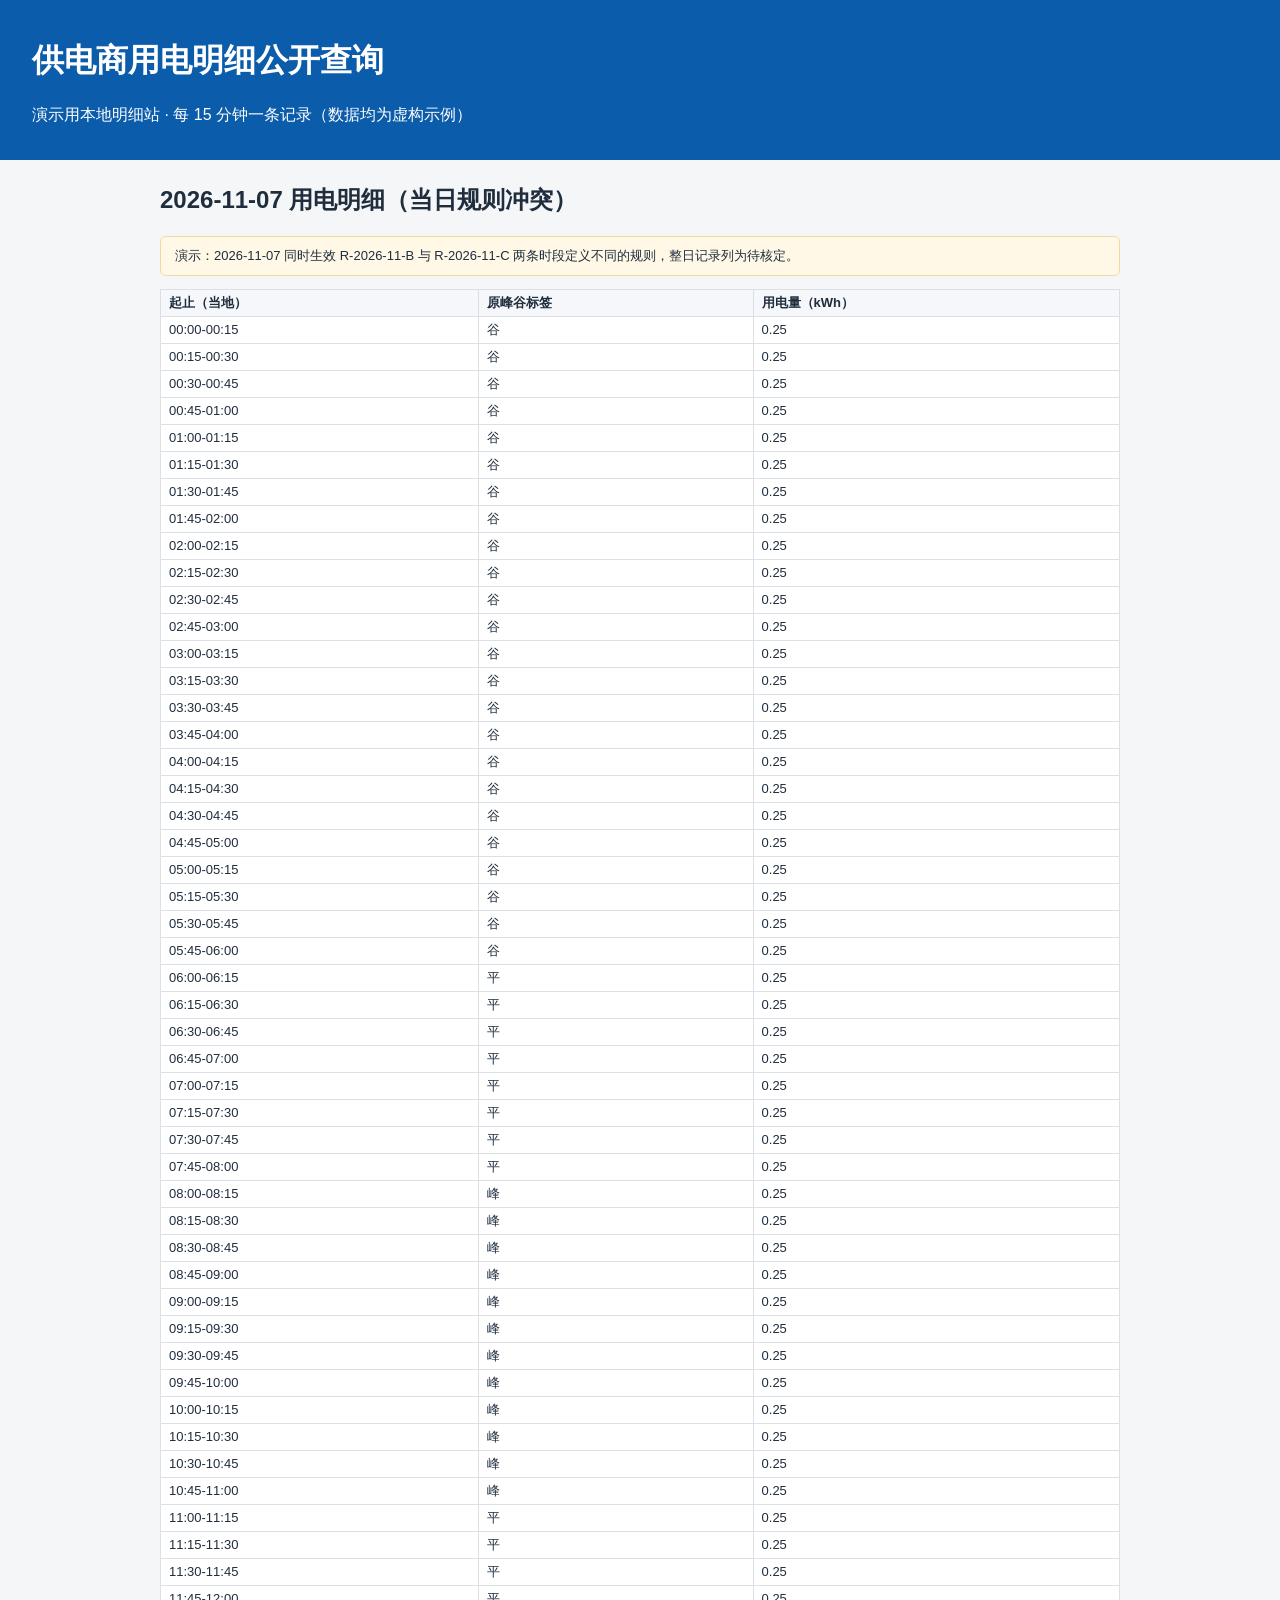
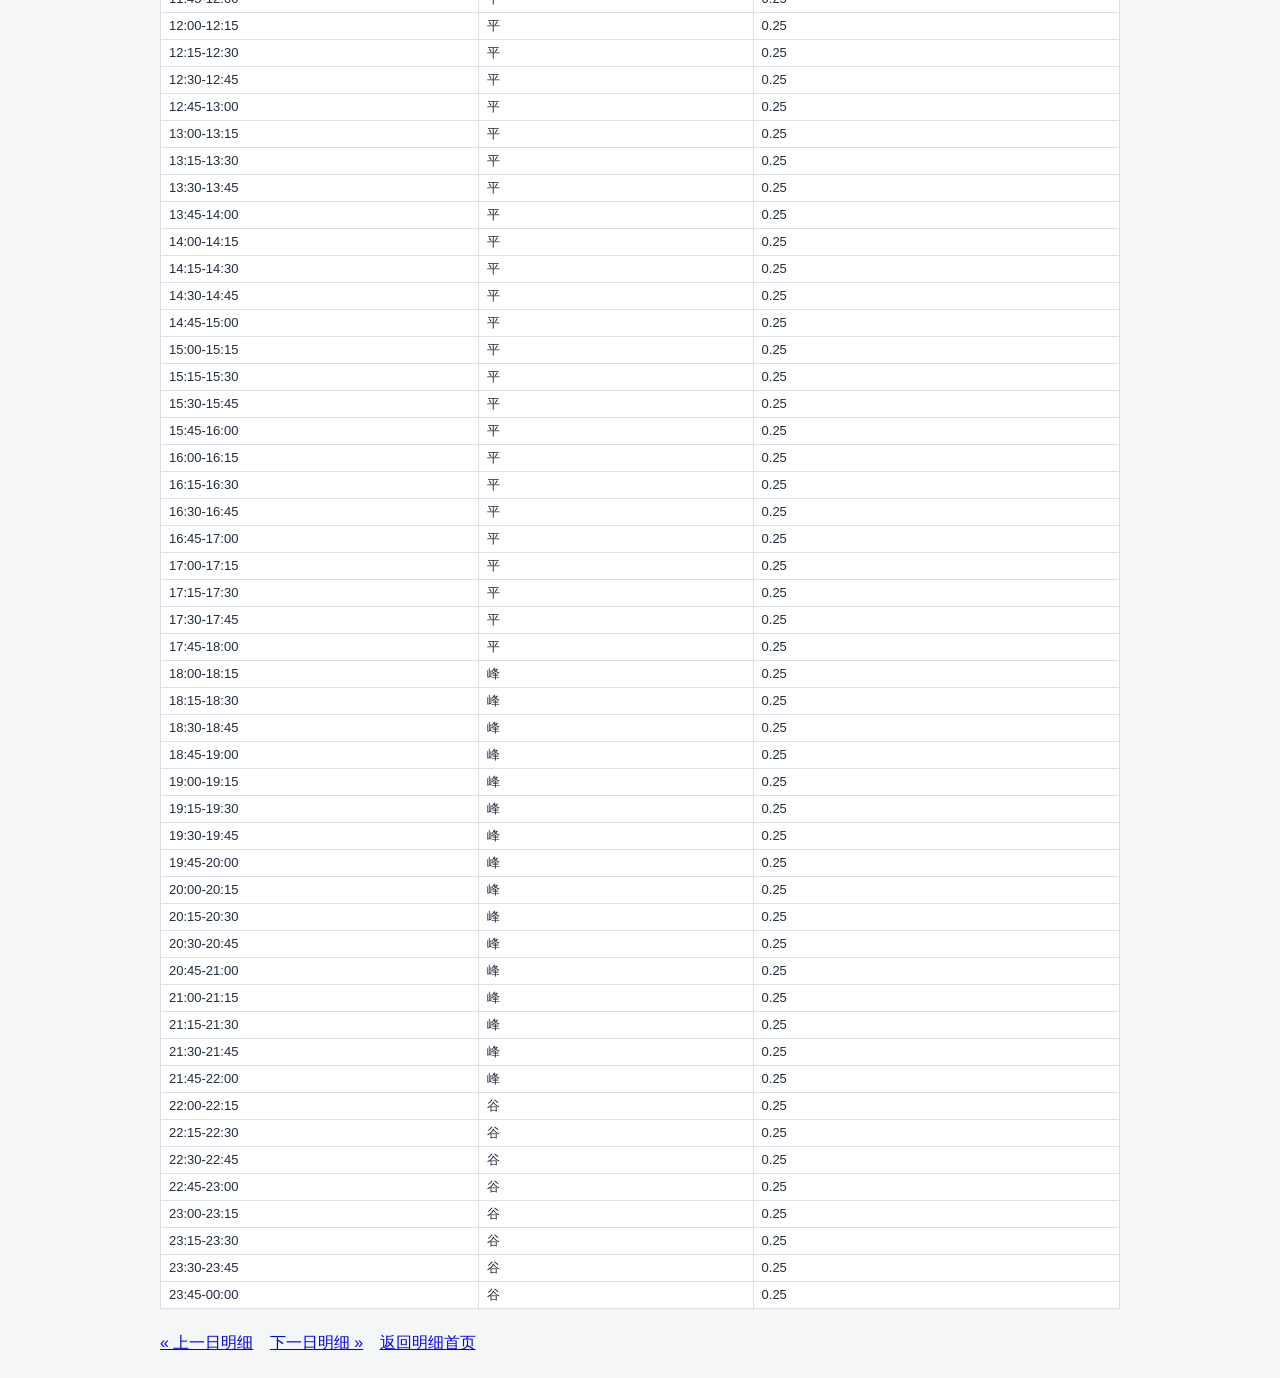
<file: quote-site/usage/d004.html>
<!DOCTYPE html>
<html lang="zh-CN">
<head>
<meta charset="utf-8">
<title>D004 2026-11-07 用电明细（当日规则冲突） - 用电明细</title>
<link rel="stylesheet" href="../style.css">
</head>
<body>
<header>
  <h1>供电商用电明细公开查询</h1>
  <p>演示用本地明细站 · 每 15 分钟一条记录（数据均为虚构示例）</p>
</header>
<main data-page="usage-detail" data-detail-id="D004" data-usage-date="2026-11-07">
  <h2>2026-11-07 用电明细（当日规则冲突）</h2>
  <p class="note">演示：2026-11-07 同时生效 R-2026-11-B 与 R-2026-11-C 两条时段定义不同的规则，整日记录列为待核定。</p>
  <table class="usage-table">
    <thead><tr><th>起止（当地）</th><th>原峰谷标签</th><th>用电量（kWh）</th></tr></thead>
    <tbody>
      <tr data-interval id="r-001" data-interval-start="2026-11-07T00:00" data-interval-end="2026-11-07T00:15" data-energy-kwh="0.25" data-period-label="谷" data-range-start="#r-001" data-range-end="#r-001"><td>00:00-00:15</td><td>谷</td><td>0.25</td></tr>
      <tr data-interval id="r-002" data-interval-start="2026-11-07T00:15" data-interval-end="2026-11-07T00:30" data-energy-kwh="0.25" data-period-label="谷" data-range-start="#r-002" data-range-end="#r-002"><td>00:15-00:30</td><td>谷</td><td>0.25</td></tr>
      <tr data-interval id="r-003" data-interval-start="2026-11-07T00:30" data-interval-end="2026-11-07T00:45" data-energy-kwh="0.25" data-period-label="谷" data-range-start="#r-003" data-range-end="#r-003"><td>00:30-00:45</td><td>谷</td><td>0.25</td></tr>
      <tr data-interval id="r-004" data-interval-start="2026-11-07T00:45" data-interval-end="2026-11-07T01:00" data-energy-kwh="0.25" data-period-label="谷" data-range-start="#r-004" data-range-end="#r-004"><td>00:45-01:00</td><td>谷</td><td>0.25</td></tr>
      <tr data-interval id="r-005" data-interval-start="2026-11-07T01:00" data-interval-end="2026-11-07T01:15" data-energy-kwh="0.25" data-period-label="谷" data-range-start="#r-005" data-range-end="#r-005"><td>01:00-01:15</td><td>谷</td><td>0.25</td></tr>
      <tr data-interval id="r-006" data-interval-start="2026-11-07T01:15" data-interval-end="2026-11-07T01:30" data-energy-kwh="0.25" data-period-label="谷" data-range-start="#r-006" data-range-end="#r-006"><td>01:15-01:30</td><td>谷</td><td>0.25</td></tr>
      <tr data-interval id="r-007" data-interval-start="2026-11-07T01:30" data-interval-end="2026-11-07T01:45" data-energy-kwh="0.25" data-period-label="谷" data-range-start="#r-007" data-range-end="#r-007"><td>01:30-01:45</td><td>谷</td><td>0.25</td></tr>
      <tr data-interval id="r-008" data-interval-start="2026-11-07T01:45" data-interval-end="2026-11-07T02:00" data-energy-kwh="0.25" data-period-label="谷" data-range-start="#r-008" data-range-end="#r-008"><td>01:45-02:00</td><td>谷</td><td>0.25</td></tr>
      <tr data-interval id="r-009" data-interval-start="2026-11-07T02:00" data-interval-end="2026-11-07T02:15" data-energy-kwh="0.25" data-period-label="谷" data-range-start="#r-009" data-range-end="#r-009"><td>02:00-02:15</td><td>谷</td><td>0.25</td></tr>
      <tr data-interval id="r-010" data-interval-start="2026-11-07T02:15" data-interval-end="2026-11-07T02:30" data-energy-kwh="0.25" data-period-label="谷" data-range-start="#r-010" data-range-end="#r-010"><td>02:15-02:30</td><td>谷</td><td>0.25</td></tr>
      <tr data-interval id="r-011" data-interval-start="2026-11-07T02:30" data-interval-end="2026-11-07T02:45" data-energy-kwh="0.25" data-period-label="谷" data-range-start="#r-011" data-range-end="#r-011"><td>02:30-02:45</td><td>谷</td><td>0.25</td></tr>
      <tr data-interval id="r-012" data-interval-start="2026-11-07T02:45" data-interval-end="2026-11-07T03:00" data-energy-kwh="0.25" data-period-label="谷" data-range-start="#r-012" data-range-end="#r-012"><td>02:45-03:00</td><td>谷</td><td>0.25</td></tr>
      <tr data-interval id="r-013" data-interval-start="2026-11-07T03:00" data-interval-end="2026-11-07T03:15" data-energy-kwh="0.25" data-period-label="谷" data-range-start="#r-013" data-range-end="#r-013"><td>03:00-03:15</td><td>谷</td><td>0.25</td></tr>
      <tr data-interval id="r-014" data-interval-start="2026-11-07T03:15" data-interval-end="2026-11-07T03:30" data-energy-kwh="0.25" data-period-label="谷" data-range-start="#r-014" data-range-end="#r-014"><td>03:15-03:30</td><td>谷</td><td>0.25</td></tr>
      <tr data-interval id="r-015" data-interval-start="2026-11-07T03:30" data-interval-end="2026-11-07T03:45" data-energy-kwh="0.25" data-period-label="谷" data-range-start="#r-015" data-range-end="#r-015"><td>03:30-03:45</td><td>谷</td><td>0.25</td></tr>
      <tr data-interval id="r-016" data-interval-start="2026-11-07T03:45" data-interval-end="2026-11-07T04:00" data-energy-kwh="0.25" data-period-label="谷" data-range-start="#r-016" data-range-end="#r-016"><td>03:45-04:00</td><td>谷</td><td>0.25</td></tr>
      <tr data-interval id="r-017" data-interval-start="2026-11-07T04:00" data-interval-end="2026-11-07T04:15" data-energy-kwh="0.25" data-period-label="谷" data-range-start="#r-017" data-range-end="#r-017"><td>04:00-04:15</td><td>谷</td><td>0.25</td></tr>
      <tr data-interval id="r-018" data-interval-start="2026-11-07T04:15" data-interval-end="2026-11-07T04:30" data-energy-kwh="0.25" data-period-label="谷" data-range-start="#r-018" data-range-end="#r-018"><td>04:15-04:30</td><td>谷</td><td>0.25</td></tr>
      <tr data-interval id="r-019" data-interval-start="2026-11-07T04:30" data-interval-end="2026-11-07T04:45" data-energy-kwh="0.25" data-period-label="谷" data-range-start="#r-019" data-range-end="#r-019"><td>04:30-04:45</td><td>谷</td><td>0.25</td></tr>
      <tr data-interval id="r-020" data-interval-start="2026-11-07T04:45" data-interval-end="2026-11-07T05:00" data-energy-kwh="0.25" data-period-label="谷" data-range-start="#r-020" data-range-end="#r-020"><td>04:45-05:00</td><td>谷</td><td>0.25</td></tr>
      <tr data-interval id="r-021" data-interval-start="2026-11-07T05:00" data-interval-end="2026-11-07T05:15" data-energy-kwh="0.25" data-period-label="谷" data-range-start="#r-021" data-range-end="#r-021"><td>05:00-05:15</td><td>谷</td><td>0.25</td></tr>
      <tr data-interval id="r-022" data-interval-start="2026-11-07T05:15" data-interval-end="2026-11-07T05:30" data-energy-kwh="0.25" data-period-label="谷" data-range-start="#r-022" data-range-end="#r-022"><td>05:15-05:30</td><td>谷</td><td>0.25</td></tr>
      <tr data-interval id="r-023" data-interval-start="2026-11-07T05:30" data-interval-end="2026-11-07T05:45" data-energy-kwh="0.25" data-period-label="谷" data-range-start="#r-023" data-range-end="#r-023"><td>05:30-05:45</td><td>谷</td><td>0.25</td></tr>
      <tr data-interval id="r-024" data-interval-start="2026-11-07T05:45" data-interval-end="2026-11-07T06:00" data-energy-kwh="0.25" data-period-label="谷" data-range-start="#r-024" data-range-end="#r-024"><td>05:45-06:00</td><td>谷</td><td>0.25</td></tr>
      <tr data-interval id="r-025" data-interval-start="2026-11-07T06:00" data-interval-end="2026-11-07T06:15" data-energy-kwh="0.25" data-period-label="平" data-range-start="#r-025" data-range-end="#r-025"><td>06:00-06:15</td><td>平</td><td>0.25</td></tr>
      <tr data-interval id="r-026" data-interval-start="2026-11-07T06:15" data-interval-end="2026-11-07T06:30" data-energy-kwh="0.25" data-period-label="平" data-range-start="#r-026" data-range-end="#r-026"><td>06:15-06:30</td><td>平</td><td>0.25</td></tr>
      <tr data-interval id="r-027" data-interval-start="2026-11-07T06:30" data-interval-end="2026-11-07T06:45" data-energy-kwh="0.25" data-period-label="平" data-range-start="#r-027" data-range-end="#r-027"><td>06:30-06:45</td><td>平</td><td>0.25</td></tr>
      <tr data-interval id="r-028" data-interval-start="2026-11-07T06:45" data-interval-end="2026-11-07T07:00" data-energy-kwh="0.25" data-period-label="平" data-range-start="#r-028" data-range-end="#r-028"><td>06:45-07:00</td><td>平</td><td>0.25</td></tr>
      <tr data-interval id="r-029" data-interval-start="2026-11-07T07:00" data-interval-end="2026-11-07T07:15" data-energy-kwh="0.25" data-period-label="平" data-range-start="#r-029" data-range-end="#r-029"><td>07:00-07:15</td><td>平</td><td>0.25</td></tr>
      <tr data-interval id="r-030" data-interval-start="2026-11-07T07:15" data-interval-end="2026-11-07T07:30" data-energy-kwh="0.25" data-period-label="平" data-range-start="#r-030" data-range-end="#r-030"><td>07:15-07:30</td><td>平</td><td>0.25</td></tr>
      <tr data-interval id="r-031" data-interval-start="2026-11-07T07:30" data-interval-end="2026-11-07T07:45" data-energy-kwh="0.25" data-period-label="平" data-range-start="#r-031" data-range-end="#r-031"><td>07:30-07:45</td><td>平</td><td>0.25</td></tr>
      <tr data-interval id="r-032" data-interval-start="2026-11-07T07:45" data-interval-end="2026-11-07T08:00" data-energy-kwh="0.25" data-period-label="平" data-range-start="#r-032" data-range-end="#r-032"><td>07:45-08:00</td><td>平</td><td>0.25</td></tr>
      <tr data-interval id="r-033" data-interval-start="2026-11-07T08:00" data-interval-end="2026-11-07T08:15" data-energy-kwh="0.25" data-period-label="峰" data-range-start="#r-033" data-range-end="#r-033"><td>08:00-08:15</td><td>峰</td><td>0.25</td></tr>
      <tr data-interval id="r-034" data-interval-start="2026-11-07T08:15" data-interval-end="2026-11-07T08:30" data-energy-kwh="0.25" data-period-label="峰" data-range-start="#r-034" data-range-end="#r-034"><td>08:15-08:30</td><td>峰</td><td>0.25</td></tr>
      <tr data-interval id="r-035" data-interval-start="2026-11-07T08:30" data-interval-end="2026-11-07T08:45" data-energy-kwh="0.25" data-period-label="峰" data-range-start="#r-035" data-range-end="#r-035"><td>08:30-08:45</td><td>峰</td><td>0.25</td></tr>
      <tr data-interval id="r-036" data-interval-start="2026-11-07T08:45" data-interval-end="2026-11-07T09:00" data-energy-kwh="0.25" data-period-label="峰" data-range-start="#r-036" data-range-end="#r-036"><td>08:45-09:00</td><td>峰</td><td>0.25</td></tr>
      <tr data-interval id="r-037" data-interval-start="2026-11-07T09:00" data-interval-end="2026-11-07T09:15" data-energy-kwh="0.25" data-period-label="峰" data-range-start="#r-037" data-range-end="#r-037"><td>09:00-09:15</td><td>峰</td><td>0.25</td></tr>
      <tr data-interval id="r-038" data-interval-start="2026-11-07T09:15" data-interval-end="2026-11-07T09:30" data-energy-kwh="0.25" data-period-label="峰" data-range-start="#r-038" data-range-end="#r-038"><td>09:15-09:30</td><td>峰</td><td>0.25</td></tr>
      <tr data-interval id="r-039" data-interval-start="2026-11-07T09:30" data-interval-end="2026-11-07T09:45" data-energy-kwh="0.25" data-period-label="峰" data-range-start="#r-039" data-range-end="#r-039"><td>09:30-09:45</td><td>峰</td><td>0.25</td></tr>
      <tr data-interval id="r-040" data-interval-start="2026-11-07T09:45" data-interval-end="2026-11-07T10:00" data-energy-kwh="0.25" data-period-label="峰" data-range-start="#r-040" data-range-end="#r-040"><td>09:45-10:00</td><td>峰</td><td>0.25</td></tr>
      <tr data-interval id="r-041" data-interval-start="2026-11-07T10:00" data-interval-end="2026-11-07T10:15" data-energy-kwh="0.25" data-period-label="峰" data-range-start="#r-041" data-range-end="#r-041"><td>10:00-10:15</td><td>峰</td><td>0.25</td></tr>
      <tr data-interval id="r-042" data-interval-start="2026-11-07T10:15" data-interval-end="2026-11-07T10:30" data-energy-kwh="0.25" data-period-label="峰" data-range-start="#r-042" data-range-end="#r-042"><td>10:15-10:30</td><td>峰</td><td>0.25</td></tr>
      <tr data-interval id="r-043" data-interval-start="2026-11-07T10:30" data-interval-end="2026-11-07T10:45" data-energy-kwh="0.25" data-period-label="峰" data-range-start="#r-043" data-range-end="#r-043"><td>10:30-10:45</td><td>峰</td><td>0.25</td></tr>
      <tr data-interval id="r-044" data-interval-start="2026-11-07T10:45" data-interval-end="2026-11-07T11:00" data-energy-kwh="0.25" data-period-label="峰" data-range-start="#r-044" data-range-end="#r-044"><td>10:45-11:00</td><td>峰</td><td>0.25</td></tr>
      <tr data-interval id="r-045" data-interval-start="2026-11-07T11:00" data-interval-end="2026-11-07T11:15" data-energy-kwh="0.25" data-period-label="平" data-range-start="#r-045" data-range-end="#r-045"><td>11:00-11:15</td><td>平</td><td>0.25</td></tr>
      <tr data-interval id="r-046" data-interval-start="2026-11-07T11:15" data-interval-end="2026-11-07T11:30" data-energy-kwh="0.25" data-period-label="平" data-range-start="#r-046" data-range-end="#r-046"><td>11:15-11:30</td><td>平</td><td>0.25</td></tr>
      <tr data-interval id="r-047" data-interval-start="2026-11-07T11:30" data-interval-end="2026-11-07T11:45" data-energy-kwh="0.25" data-period-label="平" data-range-start="#r-047" data-range-end="#r-047"><td>11:30-11:45</td><td>平</td><td>0.25</td></tr>
      <tr data-interval id="r-048" data-interval-start="2026-11-07T11:45" data-interval-end="2026-11-07T12:00" data-energy-kwh="0.25" data-period-label="平" data-range-start="#r-048" data-range-end="#r-048"><td>11:45-12:00</td><td>平</td><td>0.25</td></tr>
      <tr data-interval id="r-049" data-interval-start="2026-11-07T12:00" data-interval-end="2026-11-07T12:15" data-energy-kwh="0.25" data-period-label="平" data-range-start="#r-049" data-range-end="#r-049"><td>12:00-12:15</td><td>平</td><td>0.25</td></tr>
      <tr data-interval id="r-050" data-interval-start="2026-11-07T12:15" data-interval-end="2026-11-07T12:30" data-energy-kwh="0.25" data-period-label="平" data-range-start="#r-050" data-range-end="#r-050"><td>12:15-12:30</td><td>平</td><td>0.25</td></tr>
      <tr data-interval id="r-051" data-interval-start="2026-11-07T12:30" data-interval-end="2026-11-07T12:45" data-energy-kwh="0.25" data-period-label="平" data-range-start="#r-051" data-range-end="#r-051"><td>12:30-12:45</td><td>平</td><td>0.25</td></tr>
      <tr data-interval id="r-052" data-interval-start="2026-11-07T12:45" data-interval-end="2026-11-07T13:00" data-energy-kwh="0.25" data-period-label="平" data-range-start="#r-052" data-range-end="#r-052"><td>12:45-13:00</td><td>平</td><td>0.25</td></tr>
      <tr data-interval id="r-053" data-interval-start="2026-11-07T13:00" data-interval-end="2026-11-07T13:15" data-energy-kwh="0.25" data-period-label="平" data-range-start="#r-053" data-range-end="#r-053"><td>13:00-13:15</td><td>平</td><td>0.25</td></tr>
      <tr data-interval id="r-054" data-interval-start="2026-11-07T13:15" data-interval-end="2026-11-07T13:30" data-energy-kwh="0.25" data-period-label="平" data-range-start="#r-054" data-range-end="#r-054"><td>13:15-13:30</td><td>平</td><td>0.25</td></tr>
      <tr data-interval id="r-055" data-interval-start="2026-11-07T13:30" data-interval-end="2026-11-07T13:45" data-energy-kwh="0.25" data-period-label="平" data-range-start="#r-055" data-range-end="#r-055"><td>13:30-13:45</td><td>平</td><td>0.25</td></tr>
      <tr data-interval id="r-056" data-interval-start="2026-11-07T13:45" data-interval-end="2026-11-07T14:00" data-energy-kwh="0.25" data-period-label="平" data-range-start="#r-056" data-range-end="#r-056"><td>13:45-14:00</td><td>平</td><td>0.25</td></tr>
      <tr data-interval id="r-057" data-interval-start="2026-11-07T14:00" data-interval-end="2026-11-07T14:15" data-energy-kwh="0.25" data-period-label="平" data-range-start="#r-057" data-range-end="#r-057"><td>14:00-14:15</td><td>平</td><td>0.25</td></tr>
      <tr data-interval id="r-058" data-interval-start="2026-11-07T14:15" data-interval-end="2026-11-07T14:30" data-energy-kwh="0.25" data-period-label="平" data-range-start="#r-058" data-range-end="#r-058"><td>14:15-14:30</td><td>平</td><td>0.25</td></tr>
      <tr data-interval id="r-059" data-interval-start="2026-11-07T14:30" data-interval-end="2026-11-07T14:45" data-energy-kwh="0.25" data-period-label="平" data-range-start="#r-059" data-range-end="#r-059"><td>14:30-14:45</td><td>平</td><td>0.25</td></tr>
      <tr data-interval id="r-060" data-interval-start="2026-11-07T14:45" data-interval-end="2026-11-07T15:00" data-energy-kwh="0.25" data-period-label="平" data-range-start="#r-060" data-range-end="#r-060"><td>14:45-15:00</td><td>平</td><td>0.25</td></tr>
      <tr data-interval id="r-061" data-interval-start="2026-11-07T15:00" data-interval-end="2026-11-07T15:15" data-energy-kwh="0.25" data-period-label="平" data-range-start="#r-061" data-range-end="#r-061"><td>15:00-15:15</td><td>平</td><td>0.25</td></tr>
      <tr data-interval id="r-062" data-interval-start="2026-11-07T15:15" data-interval-end="2026-11-07T15:30" data-energy-kwh="0.25" data-period-label="平" data-range-start="#r-062" data-range-end="#r-062"><td>15:15-15:30</td><td>平</td><td>0.25</td></tr>
      <tr data-interval id="r-063" data-interval-start="2026-11-07T15:30" data-interval-end="2026-11-07T15:45" data-energy-kwh="0.25" data-period-label="平" data-range-start="#r-063" data-range-end="#r-063"><td>15:30-15:45</td><td>平</td><td>0.25</td></tr>
      <tr data-interval id="r-064" data-interval-start="2026-11-07T15:45" data-interval-end="2026-11-07T16:00" data-energy-kwh="0.25" data-period-label="平" data-range-start="#r-064" data-range-end="#r-064"><td>15:45-16:00</td><td>平</td><td>0.25</td></tr>
      <tr data-interval id="r-065" data-interval-start="2026-11-07T16:00" data-interval-end="2026-11-07T16:15" data-energy-kwh="0.25" data-period-label="平" data-range-start="#r-065" data-range-end="#r-065"><td>16:00-16:15</td><td>平</td><td>0.25</td></tr>
      <tr data-interval id="r-066" data-interval-start="2026-11-07T16:15" data-interval-end="2026-11-07T16:30" data-energy-kwh="0.25" data-period-label="平" data-range-start="#r-066" data-range-end="#r-066"><td>16:15-16:30</td><td>平</td><td>0.25</td></tr>
      <tr data-interval id="r-067" data-interval-start="2026-11-07T16:30" data-interval-end="2026-11-07T16:45" data-energy-kwh="0.25" data-period-label="平" data-range-start="#r-067" data-range-end="#r-067"><td>16:30-16:45</td><td>平</td><td>0.25</td></tr>
      <tr data-interval id="r-068" data-interval-start="2026-11-07T16:45" data-interval-end="2026-11-07T17:00" data-energy-kwh="0.25" data-period-label="平" data-range-start="#r-068" data-range-end="#r-068"><td>16:45-17:00</td><td>平</td><td>0.25</td></tr>
      <tr data-interval id="r-069" data-interval-start="2026-11-07T17:00" data-interval-end="2026-11-07T17:15" data-energy-kwh="0.25" data-period-label="平" data-range-start="#r-069" data-range-end="#r-069"><td>17:00-17:15</td><td>平</td><td>0.25</td></tr>
      <tr data-interval id="r-070" data-interval-start="2026-11-07T17:15" data-interval-end="2026-11-07T17:30" data-energy-kwh="0.25" data-period-label="平" data-range-start="#r-070" data-range-end="#r-070"><td>17:15-17:30</td><td>平</td><td>0.25</td></tr>
      <tr data-interval id="r-071" data-interval-start="2026-11-07T17:30" data-interval-end="2026-11-07T17:45" data-energy-kwh="0.25" data-period-label="平" data-range-start="#r-071" data-range-end="#r-071"><td>17:30-17:45</td><td>平</td><td>0.25</td></tr>
      <tr data-interval id="r-072" data-interval-start="2026-11-07T17:45" data-interval-end="2026-11-07T18:00" data-energy-kwh="0.25" data-period-label="平" data-range-start="#r-072" data-range-end="#r-072"><td>17:45-18:00</td><td>平</td><td>0.25</td></tr>
      <tr data-interval id="r-073" data-interval-start="2026-11-07T18:00" data-interval-end="2026-11-07T18:15" data-energy-kwh="0.25" data-period-label="峰" data-range-start="#r-073" data-range-end="#r-073"><td>18:00-18:15</td><td>峰</td><td>0.25</td></tr>
      <tr data-interval id="r-074" data-interval-start="2026-11-07T18:15" data-interval-end="2026-11-07T18:30" data-energy-kwh="0.25" data-period-label="峰" data-range-start="#r-074" data-range-end="#r-074"><td>18:15-18:30</td><td>峰</td><td>0.25</td></tr>
      <tr data-interval id="r-075" data-interval-start="2026-11-07T18:30" data-interval-end="2026-11-07T18:45" data-energy-kwh="0.25" data-period-label="峰" data-range-start="#r-075" data-range-end="#r-075"><td>18:30-18:45</td><td>峰</td><td>0.25</td></tr>
      <tr data-interval id="r-076" data-interval-start="2026-11-07T18:45" data-interval-end="2026-11-07T19:00" data-energy-kwh="0.25" data-period-label="峰" data-range-start="#r-076" data-range-end="#r-076"><td>18:45-19:00</td><td>峰</td><td>0.25</td></tr>
      <tr data-interval id="r-077" data-interval-start="2026-11-07T19:00" data-interval-end="2026-11-07T19:15" data-energy-kwh="0.25" data-period-label="峰" data-range-start="#r-077" data-range-end="#r-077"><td>19:00-19:15</td><td>峰</td><td>0.25</td></tr>
      <tr data-interval id="r-078" data-interval-start="2026-11-07T19:15" data-interval-end="2026-11-07T19:30" data-energy-kwh="0.25" data-period-label="峰" data-range-start="#r-078" data-range-end="#r-078"><td>19:15-19:30</td><td>峰</td><td>0.25</td></tr>
      <tr data-interval id="r-079" data-interval-start="2026-11-07T19:30" data-interval-end="2026-11-07T19:45" data-energy-kwh="0.25" data-period-label="峰" data-range-start="#r-079" data-range-end="#r-079"><td>19:30-19:45</td><td>峰</td><td>0.25</td></tr>
      <tr data-interval id="r-080" data-interval-start="2026-11-07T19:45" data-interval-end="2026-11-07T20:00" data-energy-kwh="0.25" data-period-label="峰" data-range-start="#r-080" data-range-end="#r-080"><td>19:45-20:00</td><td>峰</td><td>0.25</td></tr>
      <tr data-interval id="r-081" data-interval-start="2026-11-07T20:00" data-interval-end="2026-11-07T20:15" data-energy-kwh="0.25" data-period-label="峰" data-range-start="#r-081" data-range-end="#r-081"><td>20:00-20:15</td><td>峰</td><td>0.25</td></tr>
      <tr data-interval id="r-082" data-interval-start="2026-11-07T20:15" data-interval-end="2026-11-07T20:30" data-energy-kwh="0.25" data-period-label="峰" data-range-start="#r-082" data-range-end="#r-082"><td>20:15-20:30</td><td>峰</td><td>0.25</td></tr>
      <tr data-interval id="r-083" data-interval-start="2026-11-07T20:30" data-interval-end="2026-11-07T20:45" data-energy-kwh="0.25" data-period-label="峰" data-range-start="#r-083" data-range-end="#r-083"><td>20:30-20:45</td><td>峰</td><td>0.25</td></tr>
      <tr data-interval id="r-084" data-interval-start="2026-11-07T20:45" data-interval-end="2026-11-07T21:00" data-energy-kwh="0.25" data-period-label="峰" data-range-start="#r-084" data-range-end="#r-084"><td>20:45-21:00</td><td>峰</td><td>0.25</td></tr>
      <tr data-interval id="r-085" data-interval-start="2026-11-07T21:00" data-interval-end="2026-11-07T21:15" data-energy-kwh="0.25" data-period-label="峰" data-range-start="#r-085" data-range-end="#r-085"><td>21:00-21:15</td><td>峰</td><td>0.25</td></tr>
      <tr data-interval id="r-086" data-interval-start="2026-11-07T21:15" data-interval-end="2026-11-07T21:30" data-energy-kwh="0.25" data-period-label="峰" data-range-start="#r-086" data-range-end="#r-086"><td>21:15-21:30</td><td>峰</td><td>0.25</td></tr>
      <tr data-interval id="r-087" data-interval-start="2026-11-07T21:30" data-interval-end="2026-11-07T21:45" data-energy-kwh="0.25" data-period-label="峰" data-range-start="#r-087" data-range-end="#r-087"><td>21:30-21:45</td><td>峰</td><td>0.25</td></tr>
      <tr data-interval id="r-088" data-interval-start="2026-11-07T21:45" data-interval-end="2026-11-07T22:00" data-energy-kwh="0.25" data-period-label="峰" data-range-start="#r-088" data-range-end="#r-088"><td>21:45-22:00</td><td>峰</td><td>0.25</td></tr>
      <tr data-interval id="r-089" data-interval-start="2026-11-07T22:00" data-interval-end="2026-11-07T22:15" data-energy-kwh="0.25" data-period-label="谷" data-range-start="#r-089" data-range-end="#r-089"><td>22:00-22:15</td><td>谷</td><td>0.25</td></tr>
      <tr data-interval id="r-090" data-interval-start="2026-11-07T22:15" data-interval-end="2026-11-07T22:30" data-energy-kwh="0.25" data-period-label="谷" data-range-start="#r-090" data-range-end="#r-090"><td>22:15-22:30</td><td>谷</td><td>0.25</td></tr>
      <tr data-interval id="r-091" data-interval-start="2026-11-07T22:30" data-interval-end="2026-11-07T22:45" data-energy-kwh="0.25" data-period-label="谷" data-range-start="#r-091" data-range-end="#r-091"><td>22:30-22:45</td><td>谷</td><td>0.25</td></tr>
      <tr data-interval id="r-092" data-interval-start="2026-11-07T22:45" data-interval-end="2026-11-07T23:00" data-energy-kwh="0.25" data-period-label="谷" data-range-start="#r-092" data-range-end="#r-092"><td>22:45-23:00</td><td>谷</td><td>0.25</td></tr>
      <tr data-interval id="r-093" data-interval-start="2026-11-07T23:00" data-interval-end="2026-11-07T23:15" data-energy-kwh="0.25" data-period-label="谷" data-range-start="#r-093" data-range-end="#r-093"><td>23:00-23:15</td><td>谷</td><td>0.25</td></tr>
      <tr data-interval id="r-094" data-interval-start="2026-11-07T23:15" data-interval-end="2026-11-07T23:30" data-energy-kwh="0.25" data-period-label="谷" data-range-start="#r-094" data-range-end="#r-094"><td>23:15-23:30</td><td>谷</td><td>0.25</td></tr>
      <tr data-interval id="r-095" data-interval-start="2026-11-07T23:30" data-interval-end="2026-11-07T23:45" data-energy-kwh="0.25" data-period-label="谷" data-range-start="#r-095" data-range-end="#r-095"><td>23:30-23:45</td><td>谷</td><td>0.25</td></tr>
      <tr data-interval id="r-096" data-interval-start="2026-11-07T23:45" data-interval-end="2026-11-08T00:00" data-energy-kwh="0.25" data-period-label="谷" data-range-start="#r-096" data-range-end="#r-096"><td>23:45-00:00</td><td>谷</td><td>0.25</td></tr>
    </tbody>
  </table>
  <nav class="pagination">
    <a href="d003.html">&laquo; 上一日明细</a>
    <a href="d005.html">下一日明细 &raquo;</a>
    <a href="../index.html">返回明细首页</a>
  </nav>
</main>
</body>
</html>
</file>
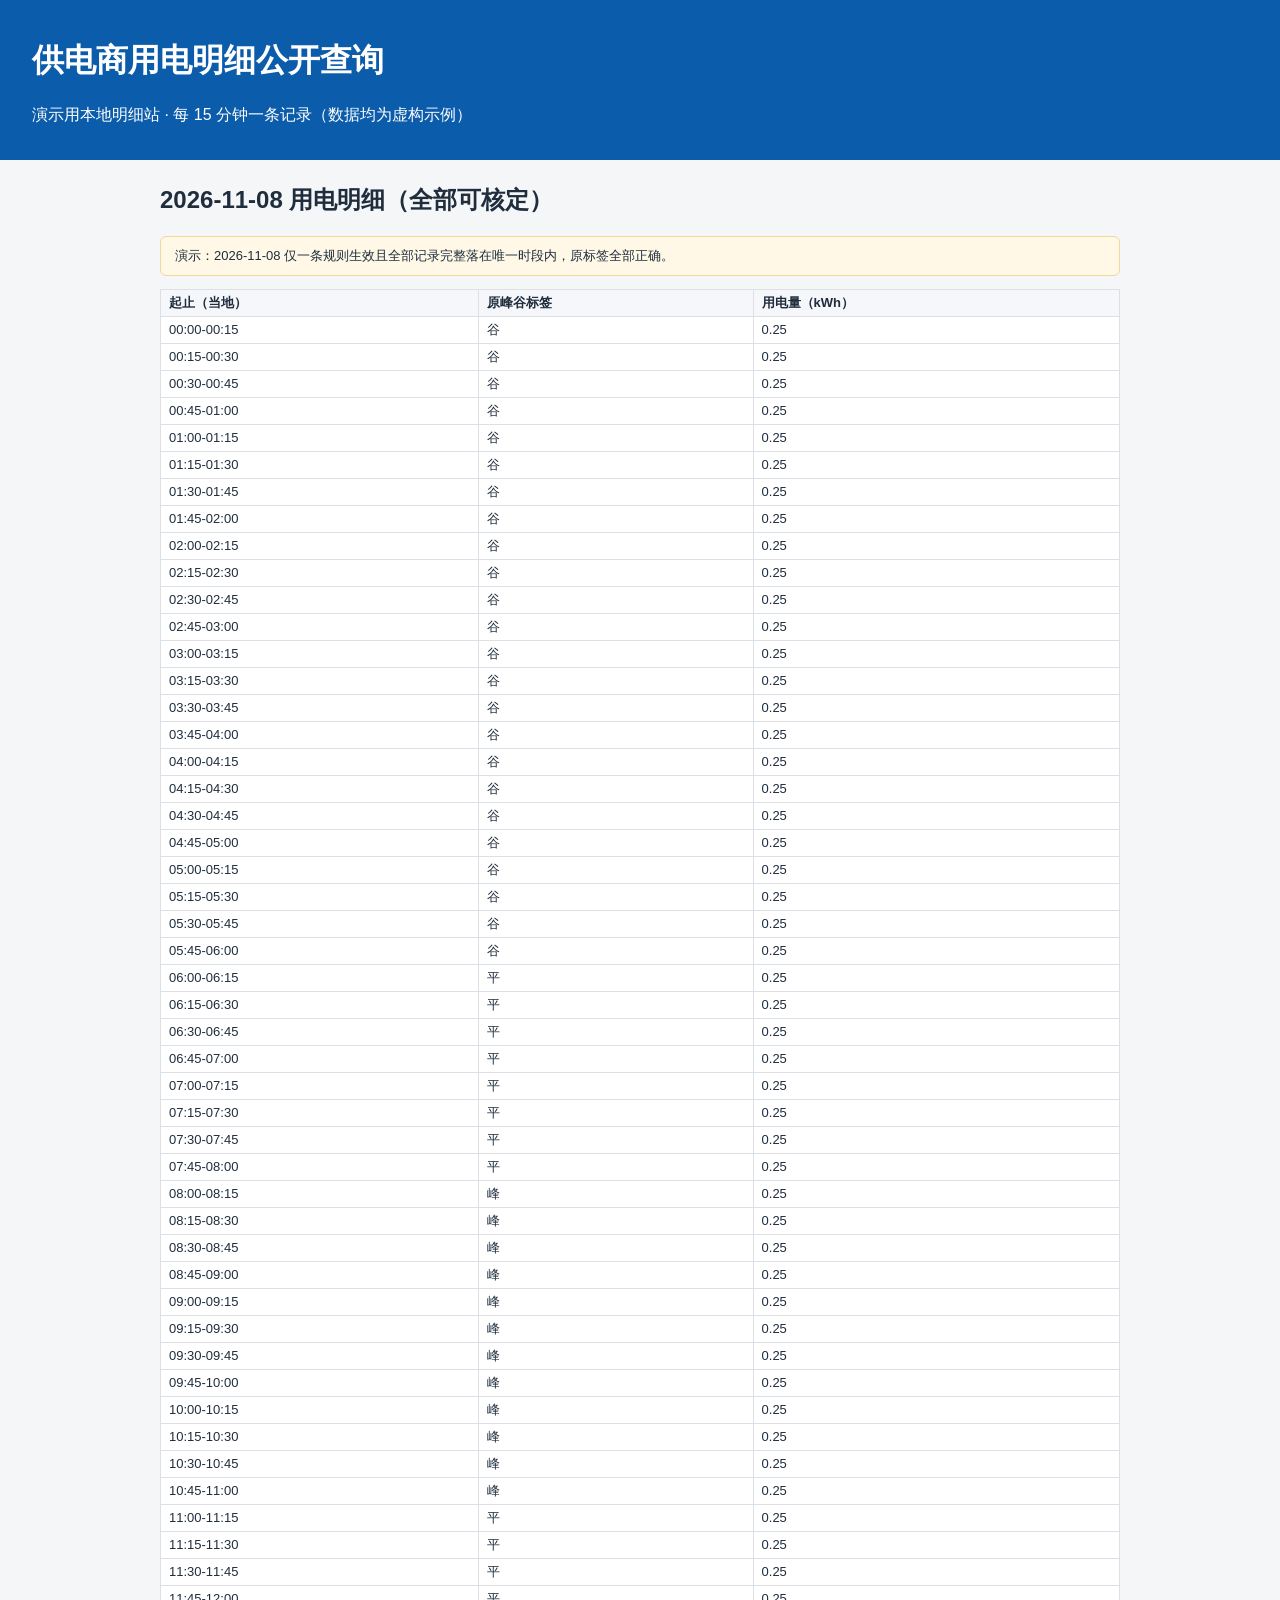
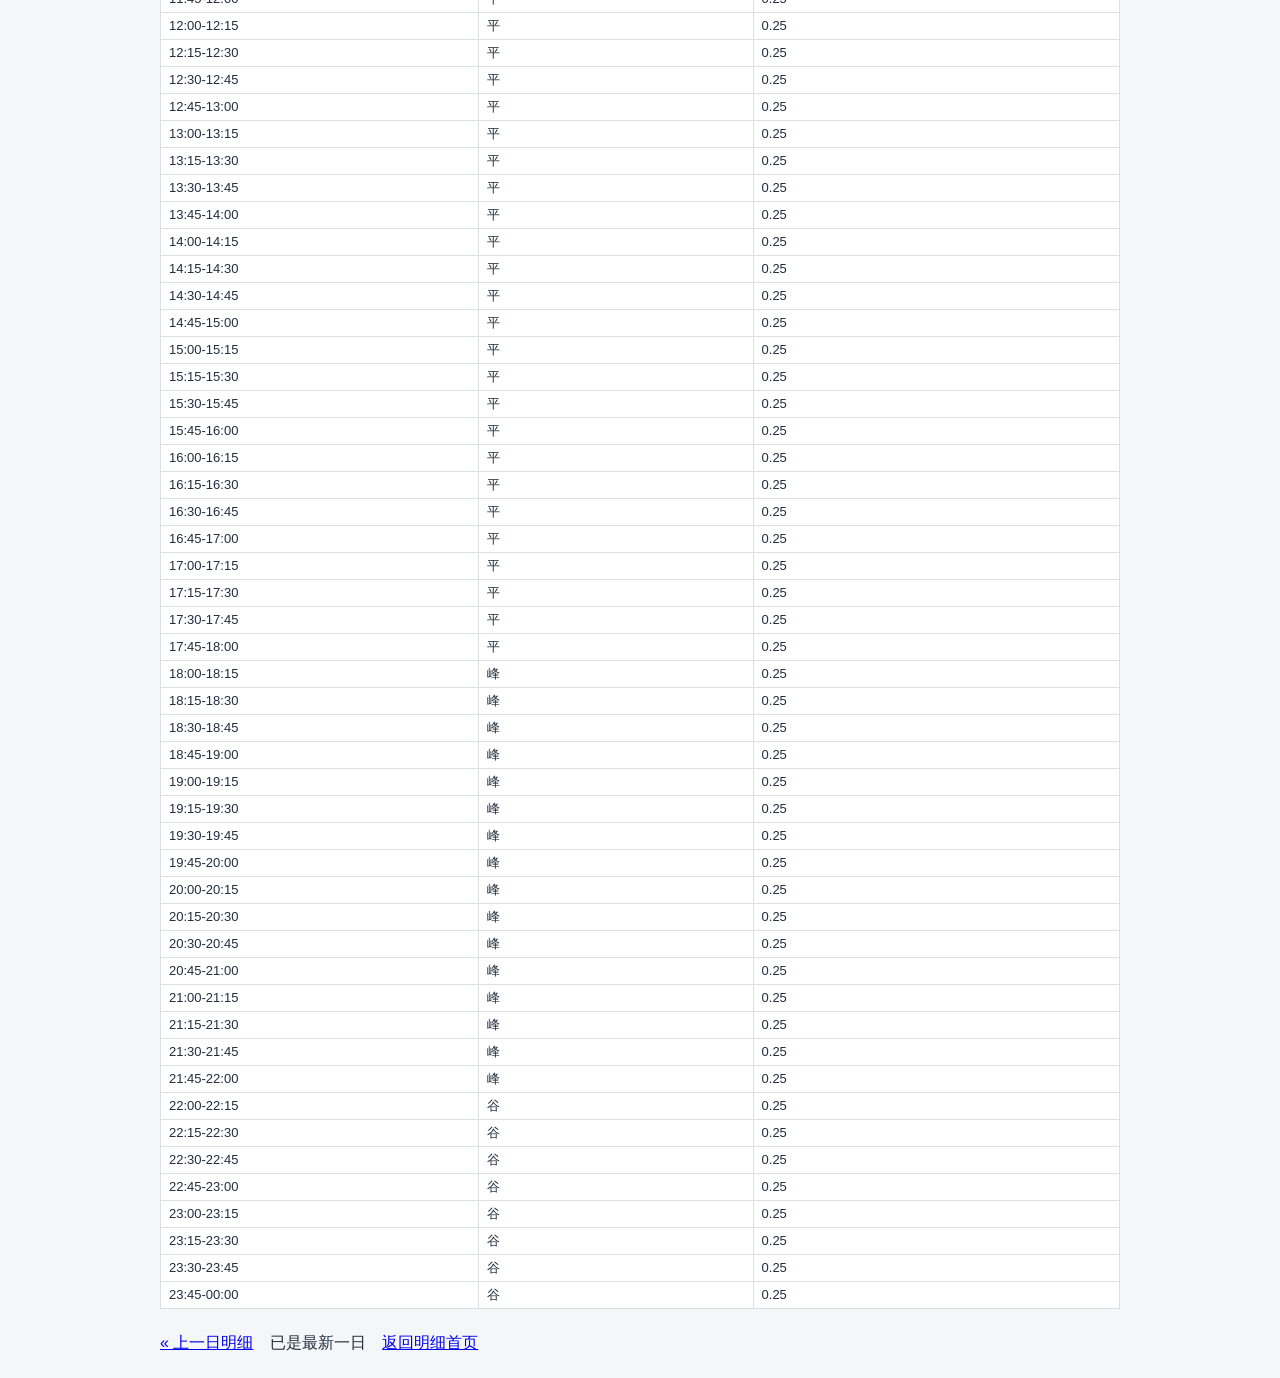
<file: quote-site/usage/d005.html>
<!DOCTYPE html>
<html lang="zh-CN">
<head>
<meta charset="utf-8">
<title>D005 2026-11-08 用电明细（全部可核定） - 用电明细</title>
<link rel="stylesheet" href="../style.css">
</head>
<body>
<header>
  <h1>供电商用电明细公开查询</h1>
  <p>演示用本地明细站 · 每 15 分钟一条记录（数据均为虚构示例）</p>
</header>
<main data-page="usage-detail" data-detail-id="D005" data-usage-date="2026-11-08">
  <h2>2026-11-08 用电明细（全部可核定）</h2>
  <p class="note">演示：2026-11-08 仅一条规则生效且全部记录完整落在唯一时段内，原标签全部正确。</p>
  <table class="usage-table">
    <thead><tr><th>起止（当地）</th><th>原峰谷标签</th><th>用电量（kWh）</th></tr></thead>
    <tbody>
      <tr data-interval id="r-001" data-interval-start="2026-11-08T00:00" data-interval-end="2026-11-08T00:15" data-energy-kwh="0.25" data-period-label="谷" data-range-start="#r-001" data-range-end="#r-001"><td>00:00-00:15</td><td>谷</td><td>0.25</td></tr>
      <tr data-interval id="r-002" data-interval-start="2026-11-08T00:15" data-interval-end="2026-11-08T00:30" data-energy-kwh="0.25" data-period-label="谷" data-range-start="#r-002" data-range-end="#r-002"><td>00:15-00:30</td><td>谷</td><td>0.25</td></tr>
      <tr data-interval id="r-003" data-interval-start="2026-11-08T00:30" data-interval-end="2026-11-08T00:45" data-energy-kwh="0.25" data-period-label="谷" data-range-start="#r-003" data-range-end="#r-003"><td>00:30-00:45</td><td>谷</td><td>0.25</td></tr>
      <tr data-interval id="r-004" data-interval-start="2026-11-08T00:45" data-interval-end="2026-11-08T01:00" data-energy-kwh="0.25" data-period-label="谷" data-range-start="#r-004" data-range-end="#r-004"><td>00:45-01:00</td><td>谷</td><td>0.25</td></tr>
      <tr data-interval id="r-005" data-interval-start="2026-11-08T01:00" data-interval-end="2026-11-08T01:15" data-energy-kwh="0.25" data-period-label="谷" data-range-start="#r-005" data-range-end="#r-005"><td>01:00-01:15</td><td>谷</td><td>0.25</td></tr>
      <tr data-interval id="r-006" data-interval-start="2026-11-08T01:15" data-interval-end="2026-11-08T01:30" data-energy-kwh="0.25" data-period-label="谷" data-range-start="#r-006" data-range-end="#r-006"><td>01:15-01:30</td><td>谷</td><td>0.25</td></tr>
      <tr data-interval id="r-007" data-interval-start="2026-11-08T01:30" data-interval-end="2026-11-08T01:45" data-energy-kwh="0.25" data-period-label="谷" data-range-start="#r-007" data-range-end="#r-007"><td>01:30-01:45</td><td>谷</td><td>0.25</td></tr>
      <tr data-interval id="r-008" data-interval-start="2026-11-08T01:45" data-interval-end="2026-11-08T02:00" data-energy-kwh="0.25" data-period-label="谷" data-range-start="#r-008" data-range-end="#r-008"><td>01:45-02:00</td><td>谷</td><td>0.25</td></tr>
      <tr data-interval id="r-009" data-interval-start="2026-11-08T02:00" data-interval-end="2026-11-08T02:15" data-energy-kwh="0.25" data-period-label="谷" data-range-start="#r-009" data-range-end="#r-009"><td>02:00-02:15</td><td>谷</td><td>0.25</td></tr>
      <tr data-interval id="r-010" data-interval-start="2026-11-08T02:15" data-interval-end="2026-11-08T02:30" data-energy-kwh="0.25" data-period-label="谷" data-range-start="#r-010" data-range-end="#r-010"><td>02:15-02:30</td><td>谷</td><td>0.25</td></tr>
      <tr data-interval id="r-011" data-interval-start="2026-11-08T02:30" data-interval-end="2026-11-08T02:45" data-energy-kwh="0.25" data-period-label="谷" data-range-start="#r-011" data-range-end="#r-011"><td>02:30-02:45</td><td>谷</td><td>0.25</td></tr>
      <tr data-interval id="r-012" data-interval-start="2026-11-08T02:45" data-interval-end="2026-11-08T03:00" data-energy-kwh="0.25" data-period-label="谷" data-range-start="#r-012" data-range-end="#r-012"><td>02:45-03:00</td><td>谷</td><td>0.25</td></tr>
      <tr data-interval id="r-013" data-interval-start="2026-11-08T03:00" data-interval-end="2026-11-08T03:15" data-energy-kwh="0.25" data-period-label="谷" data-range-start="#r-013" data-range-end="#r-013"><td>03:00-03:15</td><td>谷</td><td>0.25</td></tr>
      <tr data-interval id="r-014" data-interval-start="2026-11-08T03:15" data-interval-end="2026-11-08T03:30" data-energy-kwh="0.25" data-period-label="谷" data-range-start="#r-014" data-range-end="#r-014"><td>03:15-03:30</td><td>谷</td><td>0.25</td></tr>
      <tr data-interval id="r-015" data-interval-start="2026-11-08T03:30" data-interval-end="2026-11-08T03:45" data-energy-kwh="0.25" data-period-label="谷" data-range-start="#r-015" data-range-end="#r-015"><td>03:30-03:45</td><td>谷</td><td>0.25</td></tr>
      <tr data-interval id="r-016" data-interval-start="2026-11-08T03:45" data-interval-end="2026-11-08T04:00" data-energy-kwh="0.25" data-period-label="谷" data-range-start="#r-016" data-range-end="#r-016"><td>03:45-04:00</td><td>谷</td><td>0.25</td></tr>
      <tr data-interval id="r-017" data-interval-start="2026-11-08T04:00" data-interval-end="2026-11-08T04:15" data-energy-kwh="0.25" data-period-label="谷" data-range-start="#r-017" data-range-end="#r-017"><td>04:00-04:15</td><td>谷</td><td>0.25</td></tr>
      <tr data-interval id="r-018" data-interval-start="2026-11-08T04:15" data-interval-end="2026-11-08T04:30" data-energy-kwh="0.25" data-period-label="谷" data-range-start="#r-018" data-range-end="#r-018"><td>04:15-04:30</td><td>谷</td><td>0.25</td></tr>
      <tr data-interval id="r-019" data-interval-start="2026-11-08T04:30" data-interval-end="2026-11-08T04:45" data-energy-kwh="0.25" data-period-label="谷" data-range-start="#r-019" data-range-end="#r-019"><td>04:30-04:45</td><td>谷</td><td>0.25</td></tr>
      <tr data-interval id="r-020" data-interval-start="2026-11-08T04:45" data-interval-end="2026-11-08T05:00" data-energy-kwh="0.25" data-period-label="谷" data-range-start="#r-020" data-range-end="#r-020"><td>04:45-05:00</td><td>谷</td><td>0.25</td></tr>
      <tr data-interval id="r-021" data-interval-start="2026-11-08T05:00" data-interval-end="2026-11-08T05:15" data-energy-kwh="0.25" data-period-label="谷" data-range-start="#r-021" data-range-end="#r-021"><td>05:00-05:15</td><td>谷</td><td>0.25</td></tr>
      <tr data-interval id="r-022" data-interval-start="2026-11-08T05:15" data-interval-end="2026-11-08T05:30" data-energy-kwh="0.25" data-period-label="谷" data-range-start="#r-022" data-range-end="#r-022"><td>05:15-05:30</td><td>谷</td><td>0.25</td></tr>
      <tr data-interval id="r-023" data-interval-start="2026-11-08T05:30" data-interval-end="2026-11-08T05:45" data-energy-kwh="0.25" data-period-label="谷" data-range-start="#r-023" data-range-end="#r-023"><td>05:30-05:45</td><td>谷</td><td>0.25</td></tr>
      <tr data-interval id="r-024" data-interval-start="2026-11-08T05:45" data-interval-end="2026-11-08T06:00" data-energy-kwh="0.25" data-period-label="谷" data-range-start="#r-024" data-range-end="#r-024"><td>05:45-06:00</td><td>谷</td><td>0.25</td></tr>
      <tr data-interval id="r-025" data-interval-start="2026-11-08T06:00" data-interval-end="2026-11-08T06:15" data-energy-kwh="0.25" data-period-label="平" data-range-start="#r-025" data-range-end="#r-025"><td>06:00-06:15</td><td>平</td><td>0.25</td></tr>
      <tr data-interval id="r-026" data-interval-start="2026-11-08T06:15" data-interval-end="2026-11-08T06:30" data-energy-kwh="0.25" data-period-label="平" data-range-start="#r-026" data-range-end="#r-026"><td>06:15-06:30</td><td>平</td><td>0.25</td></tr>
      <tr data-interval id="r-027" data-interval-start="2026-11-08T06:30" data-interval-end="2026-11-08T06:45" data-energy-kwh="0.25" data-period-label="平" data-range-start="#r-027" data-range-end="#r-027"><td>06:30-06:45</td><td>平</td><td>0.25</td></tr>
      <tr data-interval id="r-028" data-interval-start="2026-11-08T06:45" data-interval-end="2026-11-08T07:00" data-energy-kwh="0.25" data-period-label="平" data-range-start="#r-028" data-range-end="#r-028"><td>06:45-07:00</td><td>平</td><td>0.25</td></tr>
      <tr data-interval id="r-029" data-interval-start="2026-11-08T07:00" data-interval-end="2026-11-08T07:15" data-energy-kwh="0.25" data-period-label="平" data-range-start="#r-029" data-range-end="#r-029"><td>07:00-07:15</td><td>平</td><td>0.25</td></tr>
      <tr data-interval id="r-030" data-interval-start="2026-11-08T07:15" data-interval-end="2026-11-08T07:30" data-energy-kwh="0.25" data-period-label="平" data-range-start="#r-030" data-range-end="#r-030"><td>07:15-07:30</td><td>平</td><td>0.25</td></tr>
      <tr data-interval id="r-031" data-interval-start="2026-11-08T07:30" data-interval-end="2026-11-08T07:45" data-energy-kwh="0.25" data-period-label="平" data-range-start="#r-031" data-range-end="#r-031"><td>07:30-07:45</td><td>平</td><td>0.25</td></tr>
      <tr data-interval id="r-032" data-interval-start="2026-11-08T07:45" data-interval-end="2026-11-08T08:00" data-energy-kwh="0.25" data-period-label="平" data-range-start="#r-032" data-range-end="#r-032"><td>07:45-08:00</td><td>平</td><td>0.25</td></tr>
      <tr data-interval id="r-033" data-interval-start="2026-11-08T08:00" data-interval-end="2026-11-08T08:15" data-energy-kwh="0.25" data-period-label="峰" data-range-start="#r-033" data-range-end="#r-033"><td>08:00-08:15</td><td>峰</td><td>0.25</td></tr>
      <tr data-interval id="r-034" data-interval-start="2026-11-08T08:15" data-interval-end="2026-11-08T08:30" data-energy-kwh="0.25" data-period-label="峰" data-range-start="#r-034" data-range-end="#r-034"><td>08:15-08:30</td><td>峰</td><td>0.25</td></tr>
      <tr data-interval id="r-035" data-interval-start="2026-11-08T08:30" data-interval-end="2026-11-08T08:45" data-energy-kwh="0.25" data-period-label="峰" data-range-start="#r-035" data-range-end="#r-035"><td>08:30-08:45</td><td>峰</td><td>0.25</td></tr>
      <tr data-interval id="r-036" data-interval-start="2026-11-08T08:45" data-interval-end="2026-11-08T09:00" data-energy-kwh="0.25" data-period-label="峰" data-range-start="#r-036" data-range-end="#r-036"><td>08:45-09:00</td><td>峰</td><td>0.25</td></tr>
      <tr data-interval id="r-037" data-interval-start="2026-11-08T09:00" data-interval-end="2026-11-08T09:15" data-energy-kwh="0.25" data-period-label="峰" data-range-start="#r-037" data-range-end="#r-037"><td>09:00-09:15</td><td>峰</td><td>0.25</td></tr>
      <tr data-interval id="r-038" data-interval-start="2026-11-08T09:15" data-interval-end="2026-11-08T09:30" data-energy-kwh="0.25" data-period-label="峰" data-range-start="#r-038" data-range-end="#r-038"><td>09:15-09:30</td><td>峰</td><td>0.25</td></tr>
      <tr data-interval id="r-039" data-interval-start="2026-11-08T09:30" data-interval-end="2026-11-08T09:45" data-energy-kwh="0.25" data-period-label="峰" data-range-start="#r-039" data-range-end="#r-039"><td>09:30-09:45</td><td>峰</td><td>0.25</td></tr>
      <tr data-interval id="r-040" data-interval-start="2026-11-08T09:45" data-interval-end="2026-11-08T10:00" data-energy-kwh="0.25" data-period-label="峰" data-range-start="#r-040" data-range-end="#r-040"><td>09:45-10:00</td><td>峰</td><td>0.25</td></tr>
      <tr data-interval id="r-041" data-interval-start="2026-11-08T10:00" data-interval-end="2026-11-08T10:15" data-energy-kwh="0.25" data-period-label="峰" data-range-start="#r-041" data-range-end="#r-041"><td>10:00-10:15</td><td>峰</td><td>0.25</td></tr>
      <tr data-interval id="r-042" data-interval-start="2026-11-08T10:15" data-interval-end="2026-11-08T10:30" data-energy-kwh="0.25" data-period-label="峰" data-range-start="#r-042" data-range-end="#r-042"><td>10:15-10:30</td><td>峰</td><td>0.25</td></tr>
      <tr data-interval id="r-043" data-interval-start="2026-11-08T10:30" data-interval-end="2026-11-08T10:45" data-energy-kwh="0.25" data-period-label="峰" data-range-start="#r-043" data-range-end="#r-043"><td>10:30-10:45</td><td>峰</td><td>0.25</td></tr>
      <tr data-interval id="r-044" data-interval-start="2026-11-08T10:45" data-interval-end="2026-11-08T11:00" data-energy-kwh="0.25" data-period-label="峰" data-range-start="#r-044" data-range-end="#r-044"><td>10:45-11:00</td><td>峰</td><td>0.25</td></tr>
      <tr data-interval id="r-045" data-interval-start="2026-11-08T11:00" data-interval-end="2026-11-08T11:15" data-energy-kwh="0.25" data-period-label="平" data-range-start="#r-045" data-range-end="#r-045"><td>11:00-11:15</td><td>平</td><td>0.25</td></tr>
      <tr data-interval id="r-046" data-interval-start="2026-11-08T11:15" data-interval-end="2026-11-08T11:30" data-energy-kwh="0.25" data-period-label="平" data-range-start="#r-046" data-range-end="#r-046"><td>11:15-11:30</td><td>平</td><td>0.25</td></tr>
      <tr data-interval id="r-047" data-interval-start="2026-11-08T11:30" data-interval-end="2026-11-08T11:45" data-energy-kwh="0.25" data-period-label="平" data-range-start="#r-047" data-range-end="#r-047"><td>11:30-11:45</td><td>平</td><td>0.25</td></tr>
      <tr data-interval id="r-048" data-interval-start="2026-11-08T11:45" data-interval-end="2026-11-08T12:00" data-energy-kwh="0.25" data-period-label="平" data-range-start="#r-048" data-range-end="#r-048"><td>11:45-12:00</td><td>平</td><td>0.25</td></tr>
      <tr data-interval id="r-049" data-interval-start="2026-11-08T12:00" data-interval-end="2026-11-08T12:15" data-energy-kwh="0.25" data-period-label="平" data-range-start="#r-049" data-range-end="#r-049"><td>12:00-12:15</td><td>平</td><td>0.25</td></tr>
      <tr data-interval id="r-050" data-interval-start="2026-11-08T12:15" data-interval-end="2026-11-08T12:30" data-energy-kwh="0.25" data-period-label="平" data-range-start="#r-050" data-range-end="#r-050"><td>12:15-12:30</td><td>平</td><td>0.25</td></tr>
      <tr data-interval id="r-051" data-interval-start="2026-11-08T12:30" data-interval-end="2026-11-08T12:45" data-energy-kwh="0.25" data-period-label="平" data-range-start="#r-051" data-range-end="#r-051"><td>12:30-12:45</td><td>平</td><td>0.25</td></tr>
      <tr data-interval id="r-052" data-interval-start="2026-11-08T12:45" data-interval-end="2026-11-08T13:00" data-energy-kwh="0.25" data-period-label="平" data-range-start="#r-052" data-range-end="#r-052"><td>12:45-13:00</td><td>平</td><td>0.25</td></tr>
      <tr data-interval id="r-053" data-interval-start="2026-11-08T13:00" data-interval-end="2026-11-08T13:15" data-energy-kwh="0.25" data-period-label="平" data-range-start="#r-053" data-range-end="#r-053"><td>13:00-13:15</td><td>平</td><td>0.25</td></tr>
      <tr data-interval id="r-054" data-interval-start="2026-11-08T13:15" data-interval-end="2026-11-08T13:30" data-energy-kwh="0.25" data-period-label="平" data-range-start="#r-054" data-range-end="#r-054"><td>13:15-13:30</td><td>平</td><td>0.25</td></tr>
      <tr data-interval id="r-055" data-interval-start="2026-11-08T13:30" data-interval-end="2026-11-08T13:45" data-energy-kwh="0.25" data-period-label="平" data-range-start="#r-055" data-range-end="#r-055"><td>13:30-13:45</td><td>平</td><td>0.25</td></tr>
      <tr data-interval id="r-056" data-interval-start="2026-11-08T13:45" data-interval-end="2026-11-08T14:00" data-energy-kwh="0.25" data-period-label="平" data-range-start="#r-056" data-range-end="#r-056"><td>13:45-14:00</td><td>平</td><td>0.25</td></tr>
      <tr data-interval id="r-057" data-interval-start="2026-11-08T14:00" data-interval-end="2026-11-08T14:15" data-energy-kwh="0.25" data-period-label="平" data-range-start="#r-057" data-range-end="#r-057"><td>14:00-14:15</td><td>平</td><td>0.25</td></tr>
      <tr data-interval id="r-058" data-interval-start="2026-11-08T14:15" data-interval-end="2026-11-08T14:30" data-energy-kwh="0.25" data-period-label="平" data-range-start="#r-058" data-range-end="#r-058"><td>14:15-14:30</td><td>平</td><td>0.25</td></tr>
      <tr data-interval id="r-059" data-interval-start="2026-11-08T14:30" data-interval-end="2026-11-08T14:45" data-energy-kwh="0.25" data-period-label="平" data-range-start="#r-059" data-range-end="#r-059"><td>14:30-14:45</td><td>平</td><td>0.25</td></tr>
      <tr data-interval id="r-060" data-interval-start="2026-11-08T14:45" data-interval-end="2026-11-08T15:00" data-energy-kwh="0.25" data-period-label="平" data-range-start="#r-060" data-range-end="#r-060"><td>14:45-15:00</td><td>平</td><td>0.25</td></tr>
      <tr data-interval id="r-061" data-interval-start="2026-11-08T15:00" data-interval-end="2026-11-08T15:15" data-energy-kwh="0.25" data-period-label="平" data-range-start="#r-061" data-range-end="#r-061"><td>15:00-15:15</td><td>平</td><td>0.25</td></tr>
      <tr data-interval id="r-062" data-interval-start="2026-11-08T15:15" data-interval-end="2026-11-08T15:30" data-energy-kwh="0.25" data-period-label="平" data-range-start="#r-062" data-range-end="#r-062"><td>15:15-15:30</td><td>平</td><td>0.25</td></tr>
      <tr data-interval id="r-063" data-interval-start="2026-11-08T15:30" data-interval-end="2026-11-08T15:45" data-energy-kwh="0.25" data-period-label="平" data-range-start="#r-063" data-range-end="#r-063"><td>15:30-15:45</td><td>平</td><td>0.25</td></tr>
      <tr data-interval id="r-064" data-interval-start="2026-11-08T15:45" data-interval-end="2026-11-08T16:00" data-energy-kwh="0.25" data-period-label="平" data-range-start="#r-064" data-range-end="#r-064"><td>15:45-16:00</td><td>平</td><td>0.25</td></tr>
      <tr data-interval id="r-065" data-interval-start="2026-11-08T16:00" data-interval-end="2026-11-08T16:15" data-energy-kwh="0.25" data-period-label="平" data-range-start="#r-065" data-range-end="#r-065"><td>16:00-16:15</td><td>平</td><td>0.25</td></tr>
      <tr data-interval id="r-066" data-interval-start="2026-11-08T16:15" data-interval-end="2026-11-08T16:30" data-energy-kwh="0.25" data-period-label="平" data-range-start="#r-066" data-range-end="#r-066"><td>16:15-16:30</td><td>平</td><td>0.25</td></tr>
      <tr data-interval id="r-067" data-interval-start="2026-11-08T16:30" data-interval-end="2026-11-08T16:45" data-energy-kwh="0.25" data-period-label="平" data-range-start="#r-067" data-range-end="#r-067"><td>16:30-16:45</td><td>平</td><td>0.25</td></tr>
      <tr data-interval id="r-068" data-interval-start="2026-11-08T16:45" data-interval-end="2026-11-08T17:00" data-energy-kwh="0.25" data-period-label="平" data-range-start="#r-068" data-range-end="#r-068"><td>16:45-17:00</td><td>平</td><td>0.25</td></tr>
      <tr data-interval id="r-069" data-interval-start="2026-11-08T17:00" data-interval-end="2026-11-08T17:15" data-energy-kwh="0.25" data-period-label="平" data-range-start="#r-069" data-range-end="#r-069"><td>17:00-17:15</td><td>平</td><td>0.25</td></tr>
      <tr data-interval id="r-070" data-interval-start="2026-11-08T17:15" data-interval-end="2026-11-08T17:30" data-energy-kwh="0.25" data-period-label="平" data-range-start="#r-070" data-range-end="#r-070"><td>17:15-17:30</td><td>平</td><td>0.25</td></tr>
      <tr data-interval id="r-071" data-interval-start="2026-11-08T17:30" data-interval-end="2026-11-08T17:45" data-energy-kwh="0.25" data-period-label="平" data-range-start="#r-071" data-range-end="#r-071"><td>17:30-17:45</td><td>平</td><td>0.25</td></tr>
      <tr data-interval id="r-072" data-interval-start="2026-11-08T17:45" data-interval-end="2026-11-08T18:00" data-energy-kwh="0.25" data-period-label="平" data-range-start="#r-072" data-range-end="#r-072"><td>17:45-18:00</td><td>平</td><td>0.25</td></tr>
      <tr data-interval id="r-073" data-interval-start="2026-11-08T18:00" data-interval-end="2026-11-08T18:15" data-energy-kwh="0.25" data-period-label="峰" data-range-start="#r-073" data-range-end="#r-073"><td>18:00-18:15</td><td>峰</td><td>0.25</td></tr>
      <tr data-interval id="r-074" data-interval-start="2026-11-08T18:15" data-interval-end="2026-11-08T18:30" data-energy-kwh="0.25" data-period-label="峰" data-range-start="#r-074" data-range-end="#r-074"><td>18:15-18:30</td><td>峰</td><td>0.25</td></tr>
      <tr data-interval id="r-075" data-interval-start="2026-11-08T18:30" data-interval-end="2026-11-08T18:45" data-energy-kwh="0.25" data-period-label="峰" data-range-start="#r-075" data-range-end="#r-075"><td>18:30-18:45</td><td>峰</td><td>0.25</td></tr>
      <tr data-interval id="r-076" data-interval-start="2026-11-08T18:45" data-interval-end="2026-11-08T19:00" data-energy-kwh="0.25" data-period-label="峰" data-range-start="#r-076" data-range-end="#r-076"><td>18:45-19:00</td><td>峰</td><td>0.25</td></tr>
      <tr data-interval id="r-077" data-interval-start="2026-11-08T19:00" data-interval-end="2026-11-08T19:15" data-energy-kwh="0.25" data-period-label="峰" data-range-start="#r-077" data-range-end="#r-077"><td>19:00-19:15</td><td>峰</td><td>0.25</td></tr>
      <tr data-interval id="r-078" data-interval-start="2026-11-08T19:15" data-interval-end="2026-11-08T19:30" data-energy-kwh="0.25" data-period-label="峰" data-range-start="#r-078" data-range-end="#r-078"><td>19:15-19:30</td><td>峰</td><td>0.25</td></tr>
      <tr data-interval id="r-079" data-interval-start="2026-11-08T19:30" data-interval-end="2026-11-08T19:45" data-energy-kwh="0.25" data-period-label="峰" data-range-start="#r-079" data-range-end="#r-079"><td>19:30-19:45</td><td>峰</td><td>0.25</td></tr>
      <tr data-interval id="r-080" data-interval-start="2026-11-08T19:45" data-interval-end="2026-11-08T20:00" data-energy-kwh="0.25" data-period-label="峰" data-range-start="#r-080" data-range-end="#r-080"><td>19:45-20:00</td><td>峰</td><td>0.25</td></tr>
      <tr data-interval id="r-081" data-interval-start="2026-11-08T20:00" data-interval-end="2026-11-08T20:15" data-energy-kwh="0.25" data-period-label="峰" data-range-start="#r-081" data-range-end="#r-081"><td>20:00-20:15</td><td>峰</td><td>0.25</td></tr>
      <tr data-interval id="r-082" data-interval-start="2026-11-08T20:15" data-interval-end="2026-11-08T20:30" data-energy-kwh="0.25" data-period-label="峰" data-range-start="#r-082" data-range-end="#r-082"><td>20:15-20:30</td><td>峰</td><td>0.25</td></tr>
      <tr data-interval id="r-083" data-interval-start="2026-11-08T20:30" data-interval-end="2026-11-08T20:45" data-energy-kwh="0.25" data-period-label="峰" data-range-start="#r-083" data-range-end="#r-083"><td>20:30-20:45</td><td>峰</td><td>0.25</td></tr>
      <tr data-interval id="r-084" data-interval-start="2026-11-08T20:45" data-interval-end="2026-11-08T21:00" data-energy-kwh="0.25" data-period-label="峰" data-range-start="#r-084" data-range-end="#r-084"><td>20:45-21:00</td><td>峰</td><td>0.25</td></tr>
      <tr data-interval id="r-085" data-interval-start="2026-11-08T21:00" data-interval-end="2026-11-08T21:15" data-energy-kwh="0.25" data-period-label="峰" data-range-start="#r-085" data-range-end="#r-085"><td>21:00-21:15</td><td>峰</td><td>0.25</td></tr>
      <tr data-interval id="r-086" data-interval-start="2026-11-08T21:15" data-interval-end="2026-11-08T21:30" data-energy-kwh="0.25" data-period-label="峰" data-range-start="#r-086" data-range-end="#r-086"><td>21:15-21:30</td><td>峰</td><td>0.25</td></tr>
      <tr data-interval id="r-087" data-interval-start="2026-11-08T21:30" data-interval-end="2026-11-08T21:45" data-energy-kwh="0.25" data-period-label="峰" data-range-start="#r-087" data-range-end="#r-087"><td>21:30-21:45</td><td>峰</td><td>0.25</td></tr>
      <tr data-interval id="r-088" data-interval-start="2026-11-08T21:45" data-interval-end="2026-11-08T22:00" data-energy-kwh="0.25" data-period-label="峰" data-range-start="#r-088" data-range-end="#r-088"><td>21:45-22:00</td><td>峰</td><td>0.25</td></tr>
      <tr data-interval id="r-089" data-interval-start="2026-11-08T22:00" data-interval-end="2026-11-08T22:15" data-energy-kwh="0.25" data-period-label="谷" data-range-start="#r-089" data-range-end="#r-089"><td>22:00-22:15</td><td>谷</td><td>0.25</td></tr>
      <tr data-interval id="r-090" data-interval-start="2026-11-08T22:15" data-interval-end="2026-11-08T22:30" data-energy-kwh="0.25" data-period-label="谷" data-range-start="#r-090" data-range-end="#r-090"><td>22:15-22:30</td><td>谷</td><td>0.25</td></tr>
      <tr data-interval id="r-091" data-interval-start="2026-11-08T22:30" data-interval-end="2026-11-08T22:45" data-energy-kwh="0.25" data-period-label="谷" data-range-start="#r-091" data-range-end="#r-091"><td>22:30-22:45</td><td>谷</td><td>0.25</td></tr>
      <tr data-interval id="r-092" data-interval-start="2026-11-08T22:45" data-interval-end="2026-11-08T23:00" data-energy-kwh="0.25" data-period-label="谷" data-range-start="#r-092" data-range-end="#r-092"><td>22:45-23:00</td><td>谷</td><td>0.25</td></tr>
      <tr data-interval id="r-093" data-interval-start="2026-11-08T23:00" data-interval-end="2026-11-08T23:15" data-energy-kwh="0.25" data-period-label="谷" data-range-start="#r-093" data-range-end="#r-093"><td>23:00-23:15</td><td>谷</td><td>0.25</td></tr>
      <tr data-interval id="r-094" data-interval-start="2026-11-08T23:15" data-interval-end="2026-11-08T23:30" data-energy-kwh="0.25" data-period-label="谷" data-range-start="#r-094" data-range-end="#r-094"><td>23:15-23:30</td><td>谷</td><td>0.25</td></tr>
      <tr data-interval id="r-095" data-interval-start="2026-11-08T23:30" data-interval-end="2026-11-08T23:45" data-energy-kwh="0.25" data-period-label="谷" data-range-start="#r-095" data-range-end="#r-095"><td>23:30-23:45</td><td>谷</td><td>0.25</td></tr>
      <tr data-interval id="r-096" data-interval-start="2026-11-08T23:45" data-interval-end="2026-11-09T00:00" data-energy-kwh="0.25" data-period-label="谷" data-range-start="#r-096" data-range-end="#r-096"><td>23:45-00:00</td><td>谷</td><td>0.25</td></tr>
    </tbody>
  </table>
  <nav class="pagination">
    <a href="d004.html">&laquo; 上一日明细</a>
    <span>已是最新一日</span>
    <a href="../index.html">返回明细首页</a>
  </nav>
</main>
</body>
</html>
</file>
<file: quote-site/style.css>
body { font-family: "PingFang SC", "Microsoft YaHei", Arial, sans-serif; margin: 0; background: #f4f6f8; color: #1f2d3d; }
header { background: #0b5cab; color: #fff; padding: 18px 32px; }
main { max-width: 960px; margin: 24px auto; padding: 0 16px; }
.plan-card { background: #fff; border: 1px solid #dcdfe6; border-radius: 8px; padding: 16px 20px; margin-bottom: 14px; }
.plan-card h3 { margin: 0 0 8px; }
.plan-meta { color: #5b6b7b; font-size: 14px; margin-bottom: 10px; }
.tag { display: inline-block; background: #ecf3fc; color: #0b5cab; border-radius: 4px; padding: 2px 8px; margin-right: 8px; font-size: 13px; }
.plan-link { display: inline-block; color: #0b5cab; text-decoration: none; font-weight: 600; }
.pagination { margin: 24px 0; }
.pagination a, .pagination span { margin-right: 12px; }
table.rate-table { border-collapse: collapse; width: 100%; margin: 12px 0 24px; background: #fff; }
table.rate-table th, table.rate-table td { border: 1px solid #c4ccd4; padding: 8px 12px; text-align: right; }
table.rate-table th { background: #eef2f6; }
table.rate-table td:first-child, table.rate-table th:first-child { text-align: left; }
.plan-detail { background: #fff; border: 1px solid #dcdfe6; border-radius: 8px; padding: 24px 32px; }
.meta-row { margin: 8px 0; }
.note { background: #fff8e6; border: 1px solid #f0d9a0; padding: 10px 14px; border-radius: 6px; font-size: 13px; }
.error-box { background: #fff; border: 1px solid #dcdfe6; border-radius: 8px; padding: 40px; text-align: center; }

.usage-card, .plan-card { background: #fff; border: 1px solid #dcdfe6; border-radius: 8px; padding: 16px 20px; margin: 12px 0; }
.usage-meta { color: #606266; font-size: 13px; }
table.usage-table { width: 100%; border-collapse: collapse; background: #fff; margin: 12px 0; font-size: 13px; }
table.usage-table th, table.usage-table td { border: 1px solid #dcdfe6; padding: 4px 8px; text-align: left; }
table.usage-table th { background: #f5f7fa; }
</file>
